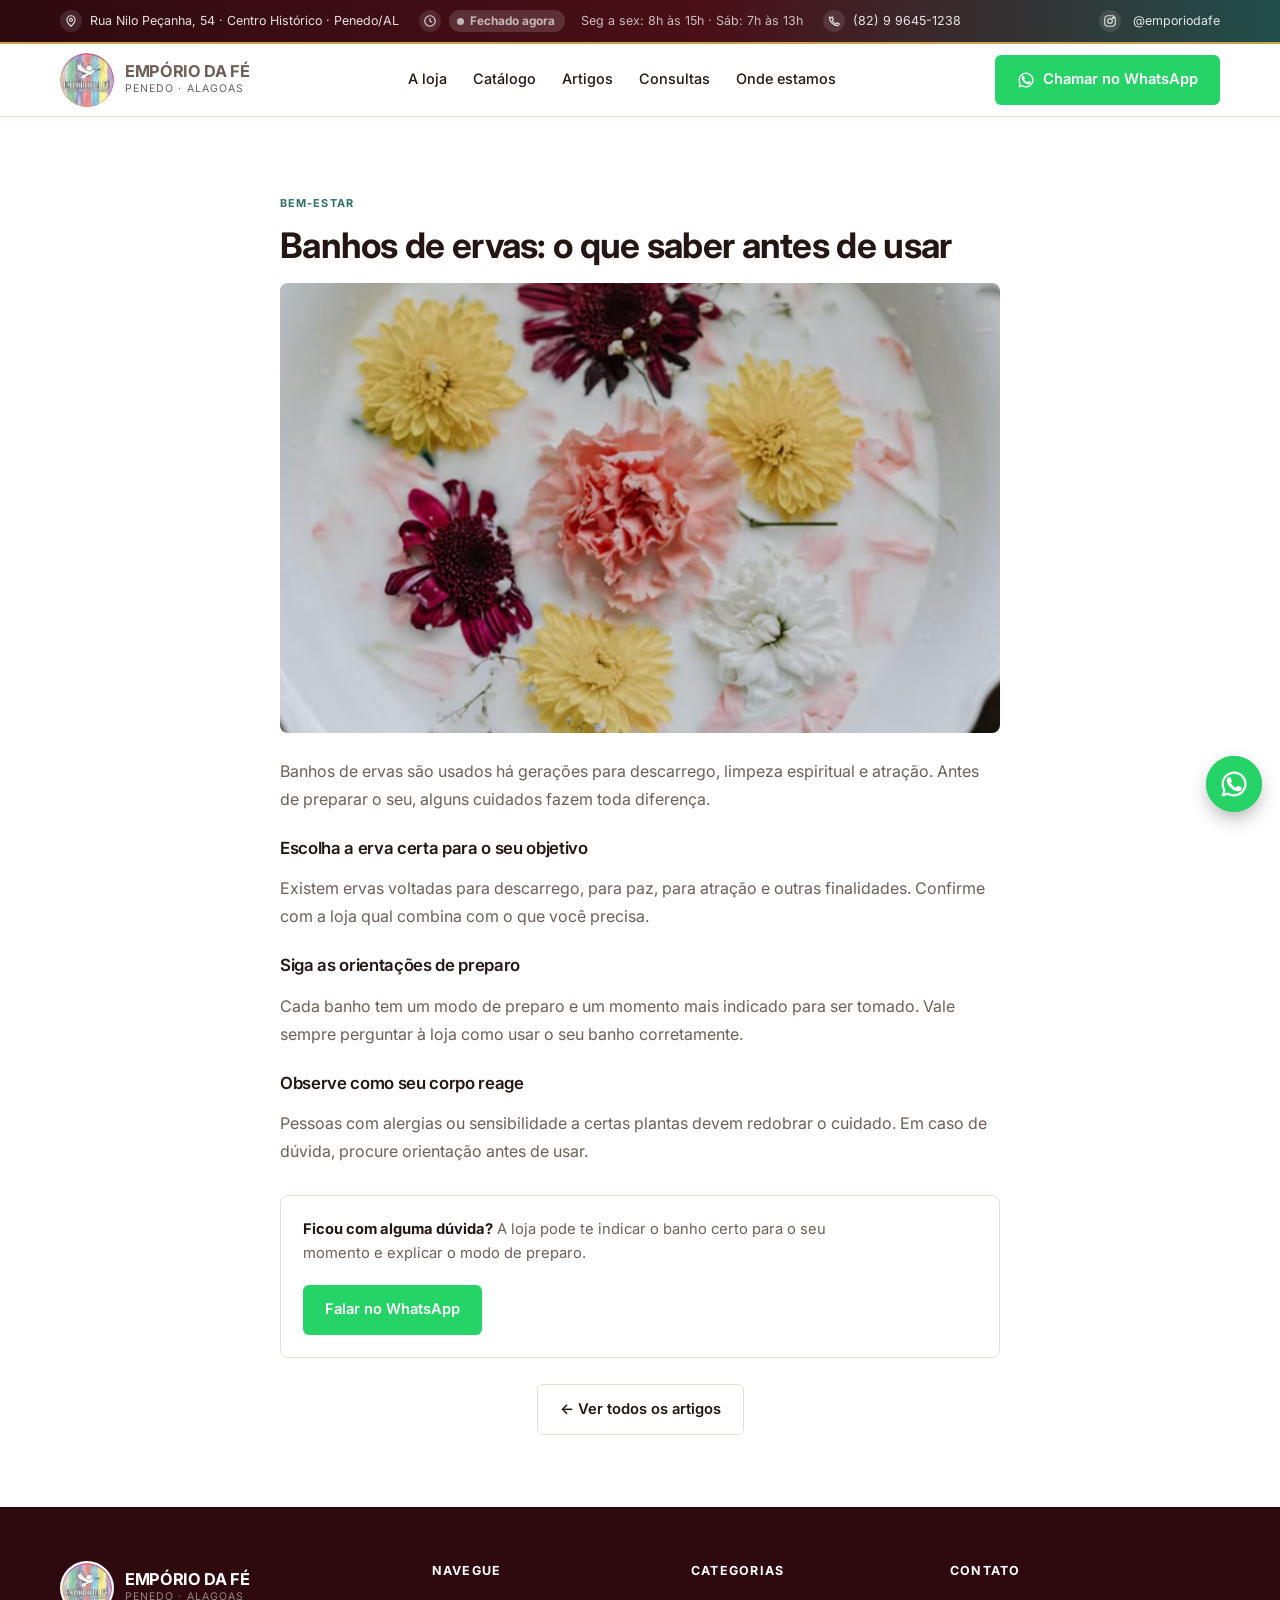
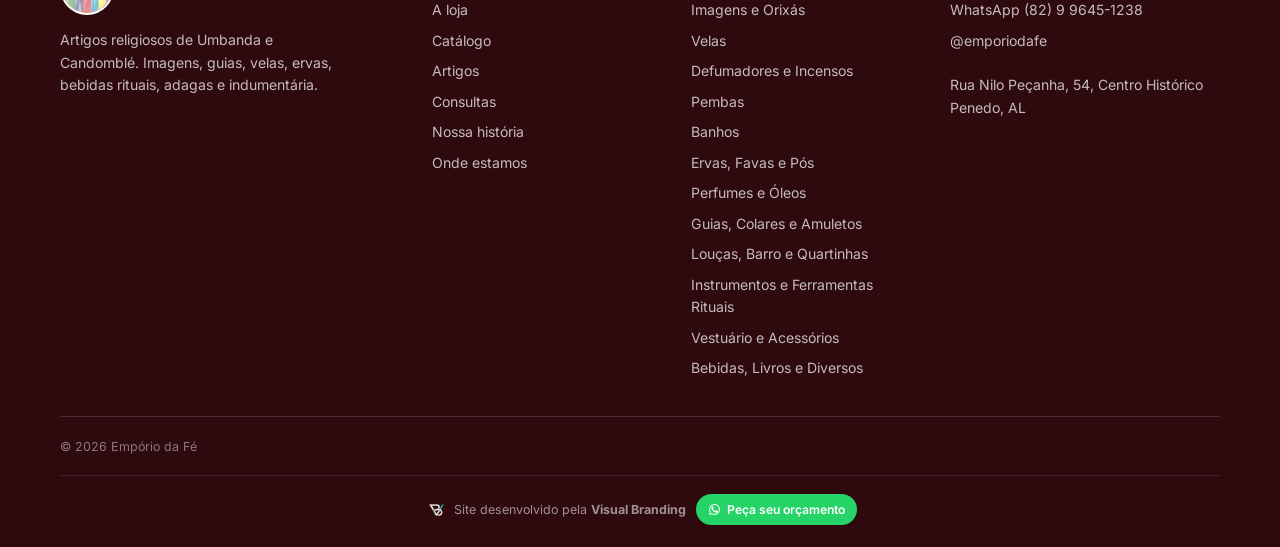
<file: artigo-banhos.html>
<!DOCTYPE html>
<html lang="pt-BR">
<head>
<meta charset="UTF-8">
<meta name="viewport" content="width=device-width, initial-scale=1.0">
<title>Banhos de ervas: o que saber antes de usar | Empório da Fé</title>
<meta name="description" content="Banhos de ervas: o que saber antes de usar. Artigo do Empório da Fé, Penedo, Alagoas.">
<link rel="canonical" href="https://www.emporiodafealagoas.com.br/artigo-banhos.html">
<meta property="og:type" content="website">
<meta property="og:locale" content="pt_BR">
<meta property="og:site_name" content="Empório da Fé">
<meta property="og:url" content="https://www.emporiodafealagoas.com.br/artigo-banhos.html">
<meta property="og:title" content="Banhos de ervas: o que saber antes de usar | Empório da Fé">
<meta property="og:description" content="Banhos de ervas: o que saber antes de usar. Artigo do Empório da Fé, Penedo, Alagoas.">
<meta property="og:image" content="https://www.emporiodafealagoas.com.br/img/banner.jpg">
<meta name="twitter:card" content="summary_large_image">
<meta name="twitter:title" content="Banhos de ervas: o que saber antes de usar | Empório da Fé">
<meta name="twitter:description" content="Banhos de ervas: o que saber antes de usar. Artigo do Empório da Fé, Penedo, Alagoas.">
<meta name="twitter:image" content="https://www.emporiodafealagoas.com.br/img/banner.jpg">
<meta name="robots" content="index, follow">
<link rel="icon" href="favicon.ico" sizes="any">
<link rel="icon" href="img/favicon-48.png" type="image/png" sizes="48x48">
<link rel="icon" href="img/favicon-96.png" type="image/png" sizes="96x96">
<link rel="icon" href="img/favicon-192.png" type="image/png" sizes="192x192">
<link rel="apple-touch-icon" href="img/apple-touch-icon.png" sizes="180x180">
<link rel="preconnect" href="https://fonts.googleapis.com">
<link rel="preconnect" href="https://fonts.gstatic.com" crossorigin>
<link href="https://fonts.googleapis.com/css2?family=Inter:wght@400;500;600;700;800&display=swap" rel="stylesheet">
<link rel="stylesheet" href="css/site.css">

</head>
<body>
<div id="progresso"></div>

<div class="topbar">
  <div class="wrap">
    <ul>
      <li><svg viewBox="0 0 24 24" fill="none" stroke="currentColor" stroke-width="2"><path d="M12 21s7-6.3 7-11a7 7 0 1 0-14 0c0 4.7 7 11 7 11Z"/><circle cx="12" cy="10" r="2.5"/></svg> Rua Nilo Peçanha, 54 · Centro Histórico · Penedo/AL</li>
      <li><svg viewBox="0 0 24 24" fill="none" stroke="currentColor" stroke-width="2"><circle cx="12" cy="12" r="9"/><path d="M12 7v5l3 2"/></svg> <span id="lojaStatus" class="status-pill">Aberto agora</span><span class="status-hrs">Seg a sex: 8h às 15h · Sáb: 7h às 13h</span></li>
      <li><svg viewBox="0 0 24 24" fill="none" stroke="currentColor" stroke-width="2"><path d="M4 5c0 8 7 15 15 15l2-3-4-2-2 2a13 13 0 0 1-6-6l2-2-2-4-3 2Z"/></svg> (82) 9 9645-1238</li>
    </ul>
    <ul>
      <li><a href="https://www.instagram.com/emporiodafe/" target="_blank" rel="noopener"><svg viewBox="0 0 24 24" fill="none" stroke="currentColor" stroke-width="2" style="margin-right:5px"><rect x="3" y="3" width="18" height="18" rx="5"/><circle cx="12" cy="12" r="4"/><circle cx="17.5" cy="6.5" r="1" fill="currentColor"/></svg>@emporiodafe</a></li>
    </ul>
  </div>
</div>

<header id="top">
  <div class="wrap bar">
    <a href="index.html" class="logo">
      <img src="img/logo.png" alt="Empório da Fé">
      <span><b>Empório da Fé</b><span>Penedo · Alagoas</span></span>
    </a>
    <nav class="desk">
      <a href="index.html#sobre">A loja</a>
      <a href="index.html#catalogo">Catálogo</a>
      <a href="index.html#artigos">Artigos</a>
      <a href="consultas.html">Consultas</a>
      <a href="index.html#local">Onde estamos</a>
    </nav>
    <div style="display:flex;align-items:center;gap:12px">
      <a href="https://wa.me/558296451238" data-msg="Olá! Vim pelo site do Empório da Fé e gostaria de falar com vocês." target="_blank" rel="noopener" class="btn btn-wa">
        <svg viewBox="0 0 24 24" fill="currentColor"><path d="M17.5 14.4c-.3-.2-1.8-.9-2-1-.3-.1-.5-.2-.7.1-.2.3-.7 1-.9 1.2-.2.2-.3.2-.6.1-1.6-.8-2.7-1.5-3.8-3.4-.3-.5.3-.5.8-1.5.1-.2 0-.4 0-.5l-1-2.3c-.2-.6-.5-.5-.7-.5h-.6c-.2 0-.5.1-.8.4-.3.3-1 1-1 2.5s1.1 2.9 1.2 3.1c.1.2 2.1 3.2 5.1 4.5 1.9.8 2.6.9 3.5.7.6-.1 1.8-.7 2-1.4.3-.7.3-1.3.2-1.4-.1-.1-.3-.2-.6-.3Z"/><path d="M12 2a10 10 0 0 0-8.6 15L2 22l5.1-1.3A10 10 0 1 0 12 2Zm0 18.2c-1.5 0-3-.4-4.3-1.2l-.3-.2-3 .8.8-3-.2-.3A8.2 8.2 0 1 1 12 20.2Z"/></svg>
        Chamar no WhatsApp
      </a>
      <button class="burger" id="burger" aria-label="Menu"><span></span></button>
    </div>
  </div>
</header>

<div class="mobnav" id="mobnav">
  <a href="index.html#sobre">A loja</a>
  <a href="index.html#catalogo">Catálogo</a>
  <a href="index.html#artigos">Artigos</a>
  <a href="consultas.html">Consultas</a>
  <a href="index.html#local">Onde estamos</a>
  <a href="https://wa.me/558296451238" data-msg="Olá! Vim pelo site do Empório da Fé e gostaria de falar com vocês." target="_blank" rel="noopener" class="btn btn-wa">Chamar no WhatsApp</a>
</div>

<section class="sec">
  <div class="wrap" style="max-width:760px">
    <div class="rv">
      <span class="art-cat">Bem-estar</span>
      <h1 style="margin:10px 0 18px;font-size:clamp(1.6rem,3.4vw,2.2rem)">Banhos de ervas: o que saber antes de usar</h1>
    </div>
    <div class="art-img rv" style="border-radius:8px;margin-bottom:24px">
      <img src="img/raw-banhos.jpg" alt="Banhos de ervas: o que saber antes de usar" loading="lazy" decoding="async" onload="this.classList.add('ok')">
    </div>
    <div class="rv" style="display:grid;gap:16px;font-size:1rem;color:var(--gray);line-height:1.75">
      <p>Banhos de ervas são usados há gerações para descarrego, limpeza espiritual e atração. Antes de preparar o seu, alguns cuidados fazem toda diferença.</p>
      <h3 style='color:var(--ink);margin-top:10px'>Escolha a erva certa para o seu objetivo</h3><p>Existem ervas voltadas para descarrego, para paz, para atração e outras finalidades. Confirme com a loja qual combina com o que você precisa.</p><h3 style='color:var(--ink);margin-top:10px'>Siga as orientações de preparo</h3><p>Cada banho tem um modo de preparo e um momento mais indicado para ser tomado. Vale sempre perguntar à loja como usar o seu banho corretamente.</p><h3 style='color:var(--ink);margin-top:10px'>Observe como seu corpo reage</h3><p>Pessoas com alergias ou sensibilidade a certas plantas devem redobrar o cuidado. Em caso de dúvida, procure orientação antes de usar.</p>
    </div>
    <div class="cat-foot rv" style="margin-top:30px">
      <p><b>Ficou com alguma dúvida?</b> A loja pode te indicar o banho certo para o seu momento e explicar o modo de preparo.</p>
      <a href="https://wa.me/558296451238" data-msg="Olá! Vim pelo site do Empório da Fé, li um artigo e fiquei com uma dúvida." target="_blank" rel="noopener" class="btn btn-wa">Falar no WhatsApp</a>
    </div>
    <div class="como-cta rv" style="margin-top:26px">
      <a href="artigos.html" class="btn btn-out">← Ver todos os artigos</a>
    </div>
  </div>
</section>
<footer>
  <div class="wrap">
    <div class="f-grid">
      <div>
        <a href="index.html" class="logo">
          <img src="img/logo.png" alt="Empório da Fé">
          <span><b>Empório da Fé</b><span>Penedo · Alagoas</span></span>
        </a>
        <p>Artigos religiosos de Umbanda e Candomblé. Imagens, guias, velas, ervas, bebidas rituais, adagas e indumentária.</p>
      </div>
      <div class="f-col">
        <b class="t">Navegue</b>
        <a href="index.html#sobre">A loja</a>
        <a href="index.html#catalogo">Catálogo</a>
        <a href="index.html#artigos">Artigos</a>
        <a href="consultas.html">Consultas</a>
        <a href="nossa-historia.html">Nossa história</a>
        <a href="index.html#local">Onde estamos</a>
      </div>
      <div class="f-col">
        <b class="t">Categorias</b>
        <a href="index.html#c=Imagens%20e%20Orix%C3%A1s">Imagens e Orixás</a>
        <a href="index.html#c=Velas">Velas</a>
        <a href="index.html#c=Defumadores%20e%20Incensos">Defumadores e Incensos</a>
        <a href="index.html#c=Pembas">Pembas</a>
        <a href="index.html#c=Banhos">Banhos</a>
        <a href="index.html#c=Ervas%2C%20Favas%20e%20P%C3%B3s">Ervas, Favas e Pós</a>
        <a href="index.html#c=Perfumes%20e%20%C3%93leos">Perfumes e Óleos</a>
        <a href="index.html#c=Guias%2C%20Colares%20e%20Amuletos">Guias, Colares e Amuletos</a>
        <a href="index.html#c=Lou%C3%A7as%2C%20Barro%20e%20Quartinhas">Louças, Barro e Quartinhas</a>
        <a href="index.html#c=Instrumentos%20e%20Ferramentas%20Rituais">Instrumentos e Ferramentas Rituais</a>
        <a href="index.html#c=Vestu%C3%A1rio%20e%20Acess%C3%B3rios">Vestuário e Acessórios</a>
        <a href="index.html#c=Bebidas%2C%20Livros%20e%20Diversos">Bebidas, Livros e Diversos</a>
      </div>
      <div class="f-col">
        <b class="t">Contato</b>
        <a href="https://wa.me/558296451238" data-msg="Olá! Vim pelo site do Empório da Fé e gostaria de falar com vocês." target="_blank" rel="noopener">WhatsApp (82) 9 9645-1238</a>
        <a href="https://www.instagram.com/emporiodafe/" target="_blank" rel="noopener">@emporiodafe</a>
        <p>Rua Nilo Peçanha, 54, Centro Histórico<br>Penedo, AL</p>
      </div>
    </div>
    <div class="f-bot">
      <span>© 2026 Empório da Fé</span>
    </div>
    <div class="f-dev">
      <img src="img/visual-branding-logo.webp" alt="Visual Branding">
      <span>Site desenvolvido pela <b>Visual Branding</b></span>
      <a class="f-dev-wa" href="https://wa.me/5579988654910?text=Ol%C3%A1%21%20Vi%20o%20site%20do%20Emp%C3%B3rio%20da%20F%C3%A9%2C%20feito%20pela%20Visual%20Branding%2C%20e%20gostaria%20de%20um%20or%C3%A7amento%20para%20o%20meu%20site." target="_blank" rel="noopener">
        <svg viewBox="0 0 24 24" fill="currentColor"><path d="M12 2a10 10 0 0 0-8.6 15L2 22l5.1-1.3A10 10 0 1 0 12 2Zm0 18.2c-1.5 0-3-.4-4.3-1.2l-.3-.2-3 .8.8-3-.2-.3A8.2 8.2 0 1 1 12 20.2Z"/><path d="M17.5 14.4c-.3-.2-1.8-.9-2-1-.3-.1-.5-.2-.7.1-.2.3-.7 1-.9 1.2-.2.2-.3.2-.6.1-1.6-.8-2.7-1.5-3.8-3.4-.3-.5.3-.5.8-1.5.1-.2 0-.4 0-.5l-1-2.3c-.2-.6-.5-.5-.7-.5h-.6c-.2 0-.5.1-.8.4-.3.3-1 1-1 2.5s1.1 2.9 1.2 3.1c.1.2 2.1 3.2 5.1 4.5 1.9.8 2.6.9 3.5.7.6-.1 1.8-.7 2-1.4.3-.7.3-1.3.2-1.4-.1-.1-.3-.2-.6-.3Z"/></svg>
        Peça seu orçamento
      </a>
    </div>
  </div>
</footer>

<a class="wa-float" href="https://wa.me/558296451238" data-msg="Olá! Vim pelo site do Empório da Fé e gostaria de falar com vocês." target="_blank" rel="noopener" aria-label="Chamar no WhatsApp">
  <svg viewBox="0 0 24 24" fill="currentColor"><path d="M12 2a10 10 0 0 0-8.6 15L2 22l5.1-1.3A10 10 0 1 0 12 2Zm0 18.2c-1.5 0-3-.4-4.3-1.2l-.3-.2-3 .8.8-3-.2-.3A8.2 8.2 0 1 1 12 20.2Z"/><path d="M17.5 14.4c-.3-.2-1.8-.9-2-1-.3-.1-.5-.2-.7.1-.2.3-.7 1-.9 1.2-.2.2-.3.2-.6.1-1.6-.8-2.7-1.5-3.8-3.4-.3-.5.3-.5.8-1.5.1-.2 0-.4 0-.5l-1-2.3c-.2-.6-.5-.5-.7-.5h-.6c-.2 0-.5.1-.8.4-.3.3-1 1-1 2.5s1.1 2.9 1.2 3.1c.1.2 2.1 3.2 5.1 4.5 1.9.8 2.6.9 3.5.7.6-.1 1.8-.7 2-1.4.3-.7.3-1.3.2-1.4-.1-.1-.3-.2-.6-.3Z"/></svg>
</a>

<button id="topo" aria-label="Voltar ao topo">
  <svg viewBox="0 0 24 24" fill="none" stroke="currentColor" stroke-width="2.2"><path d="M12 19V5M5 12l7-7 7 7"/></svg>
</button>


<div class="popup-ov" id="popupComunidade">
  <div class="popup-card">
    <button class="popup-close" data-popup-fechar="popupComunidade" aria-label="Fechar">×</button>
    <div class="popup-head">
      <svg viewBox="0 0 24 24" fill="currentColor"><path d="M12 2a10 10 0 0 0-8.6 15L2 22l5.1-1.3A10 10 0 1 0 12 2Zm0 18.2c-1.5 0-3-.4-4.3-1.2l-.3-.2-3 .8.8-3-.2-.3A8.2 8.2 0 1 1 12 20.2Z"/><path d="M17.5 14.4c-.3-.2-1.8-.9-2-1-.3-.1-.5-.2-.7.1-.2.3-.7 1-.9 1.2-.2.2-.3.2-.6.1-1.6-.8-2.7-1.5-3.8-3.4-.3-.5.3-.5.8-1.5.1-.2 0-.4 0-.5l-1-2.3c-.2-.6-.5-.5-.7-.5h-.6c-.2 0-.5.1-.8.4-.3.3-1 1-1 2.5s1.1 2.9 1.2 3.1c.1.2 2.1 3.2 5.1 4.5 1.9.8 2.6.9 3.5.7.6-.1 1.8-.7 2-1.4.3-.7.3-1.3.2-1.4-.1-.1-.3-.2-.6-.3Z"/></svg>
      <h3>Entre na nossa comunidade</h3>
      <p>Receba novidades e promoções direto no WhatsApp</p>
    </div>
    <div class="popup-body">
      <p>Participe do grupo da comunidade do Empório da Fé e fique por dentro das chegadas de peças novas e promoções.</p>
      <a href="https://chat.whatsapp.com/IuZo4cNGX0RIQbO5N7nPrb?s=sw&p=i&iam=2" target="_blank" rel="noopener" class="btn btn-wa">Entrar na comunidade</a>
    </div>
  </div>
</div>

<div class="popup-ov" id="popupSaida">
  <div class="popup-card">
    <button class="popup-close" data-popup-fechar="popupSaida" aria-label="Fechar">×</button>
    <div class="popup-head saida">
      <svg viewBox="0 0 24 24" fill="none" stroke="currentColor" stroke-width="2"><circle cx="12" cy="12" r="10"/><path d="M12 8v5M12 16h.01"/></svg>
      <h3>Não encontrou o que procurava?</h3>
      <p>A gente te ajuda pelo WhatsApp</p>
    </div>
    <div class="popup-body">
      <p>Antes de sair, chame a loja e diga o que você procura. Muitos itens são feitos por encomenda.</p>
      <a href="https://wa.me/558296451238?text=Ol%C3%A1!%20Vim%20pelo%20site%20do%20Emp%C3%B3rio%20da%20F%C3%A9%20e%20n%C3%A3o%20encontrei%20o%20que%20procurava.%20Podem%20me%20ajudar%3F" target="_blank" rel="noopener" class="btn btn-wa">Falar no WhatsApp</a>
    </div>
  </div>
</div>
<script>
const WA = 'https://wa.me/558296451238';
const waLink = msg => WA + '?text=' + encodeURIComponent(msg);
document.querySelectorAll('[data-msg]').forEach(a => { a.href = waLink(a.dataset.msg); });

function atualizaStatusLoja(){
  const el = document.getElementById('lojaStatus');
  if(!el) return;
  const agora = new Date();
  const dia = agora.getDay();
  const min = agora.getHours()*60 + agora.getMinutes();
  let aberto = false;
  if(dia>=1 && dia<=5){ aberto = min>=8*60 && min<15*60; }
  else if(dia===6){ aberto = min>=7*60 && min<13*60; }
  el.textContent = aberto ? 'Aberto agora' : 'Fechado agora';
  el.classList.toggle('status-open', aberto);
  el.classList.toggle('status-closed', !aberto);
}
atualizaStatusLoja();
setInterval(atualizaStatusLoja, 60000);

const mobnav = document.getElementById('mobnav');
const burgerBtn = document.getElementById('burger');
if(burgerBtn) burgerBtn.onclick = () => mobnav.classList.toggle('open');
if(mobnav) mobnav.querySelectorAll('a').forEach(a => a.onclick = () => mobnav.classList.remove('open'));

const btTopo = document.getElementById('topo');
if(btTopo){
  btTopo.onclick = () => scrollTo({top: 0, behavior: 'smooth'});
  addEventListener('scroll', () => btTopo.classList.toggle('on', scrollY > 900));
}

const progresso = document.getElementById('progresso');
const cabecalho = document.querySelector('header');
function atualizarScroll(){
  if(progresso){
    const max = document.documentElement.scrollHeight - innerHeight;
    progresso.style.width = (max > 0 ? Math.min(100, scrollY / max * 100) : 0) + '%';
  }
  if(cabecalho) cabecalho.classList.toggle('scrolled', scrollY > 30);
}
let ticScroll = false;
addEventListener('scroll', () => {
  if(ticScroll) return;
  ticScroll = true;
  requestAnimationFrame(() => { atualizarScroll(); ticScroll = false; });
}, {passive: true});
atualizarScroll();

const olho = new IntersectionObserver(es => {
  es.forEach(e => { if(e.isIntersecting){ e.target.classList.add('in'); olho.unobserve(e.target); } });
}, {threshold: .12, rootMargin: '0px 0px -40px'});
document.querySelectorAll('.rv, .sec-head').forEach(el => olho.observe(el));

function abrirPopup(id){ const el = document.getElementById(id); if(el) el.classList.add('open'); }
function fecharPopup(id){ const el = document.getElementById(id); if(el) el.classList.remove('open'); }
document.querySelectorAll('[data-popup-fechar]').forEach(b => b.addEventListener('click', () => fecharPopup(b.dataset.popupFechar)));
document.querySelectorAll('.popup-ov').forEach(ov => ov.addEventListener('click', e => { if(e.target === ov) ov.classList.remove('open'); }));

if(!sessionStorage.getItem('emporiodafe:popupComunidade')){
  setTimeout(() => {
    if(!document.querySelector('.popup-ov.open')) abrirPopup('popupComunidade');
    sessionStorage.setItem('emporiodafe:popupComunidade', '1');
  }, 3500);
}
if(!sessionStorage.getItem('emporiodafe:popupSaida')){
  document.addEventListener('mouseout', e => {
    if(e.clientY > 0) return;
    if(document.querySelector('.popup-ov.open')) return;
    abrirPopup('popupSaida');
    sessionStorage.setItem('emporiodafe:popupSaida', '1');
  });
}

function marcarImgs(){
  document.querySelectorAll('img').forEach(i => {
    if(i.classList.contains('ok')) return;
    if(i.complete && i.naturalWidth) i.classList.add('ok');
    else i.addEventListener('load', () => i.classList.add('ok'), {once: true});
  });
}
marcarImgs();
addEventListener('load', marcarImgs);
</script>
</body>
</html>
</file>
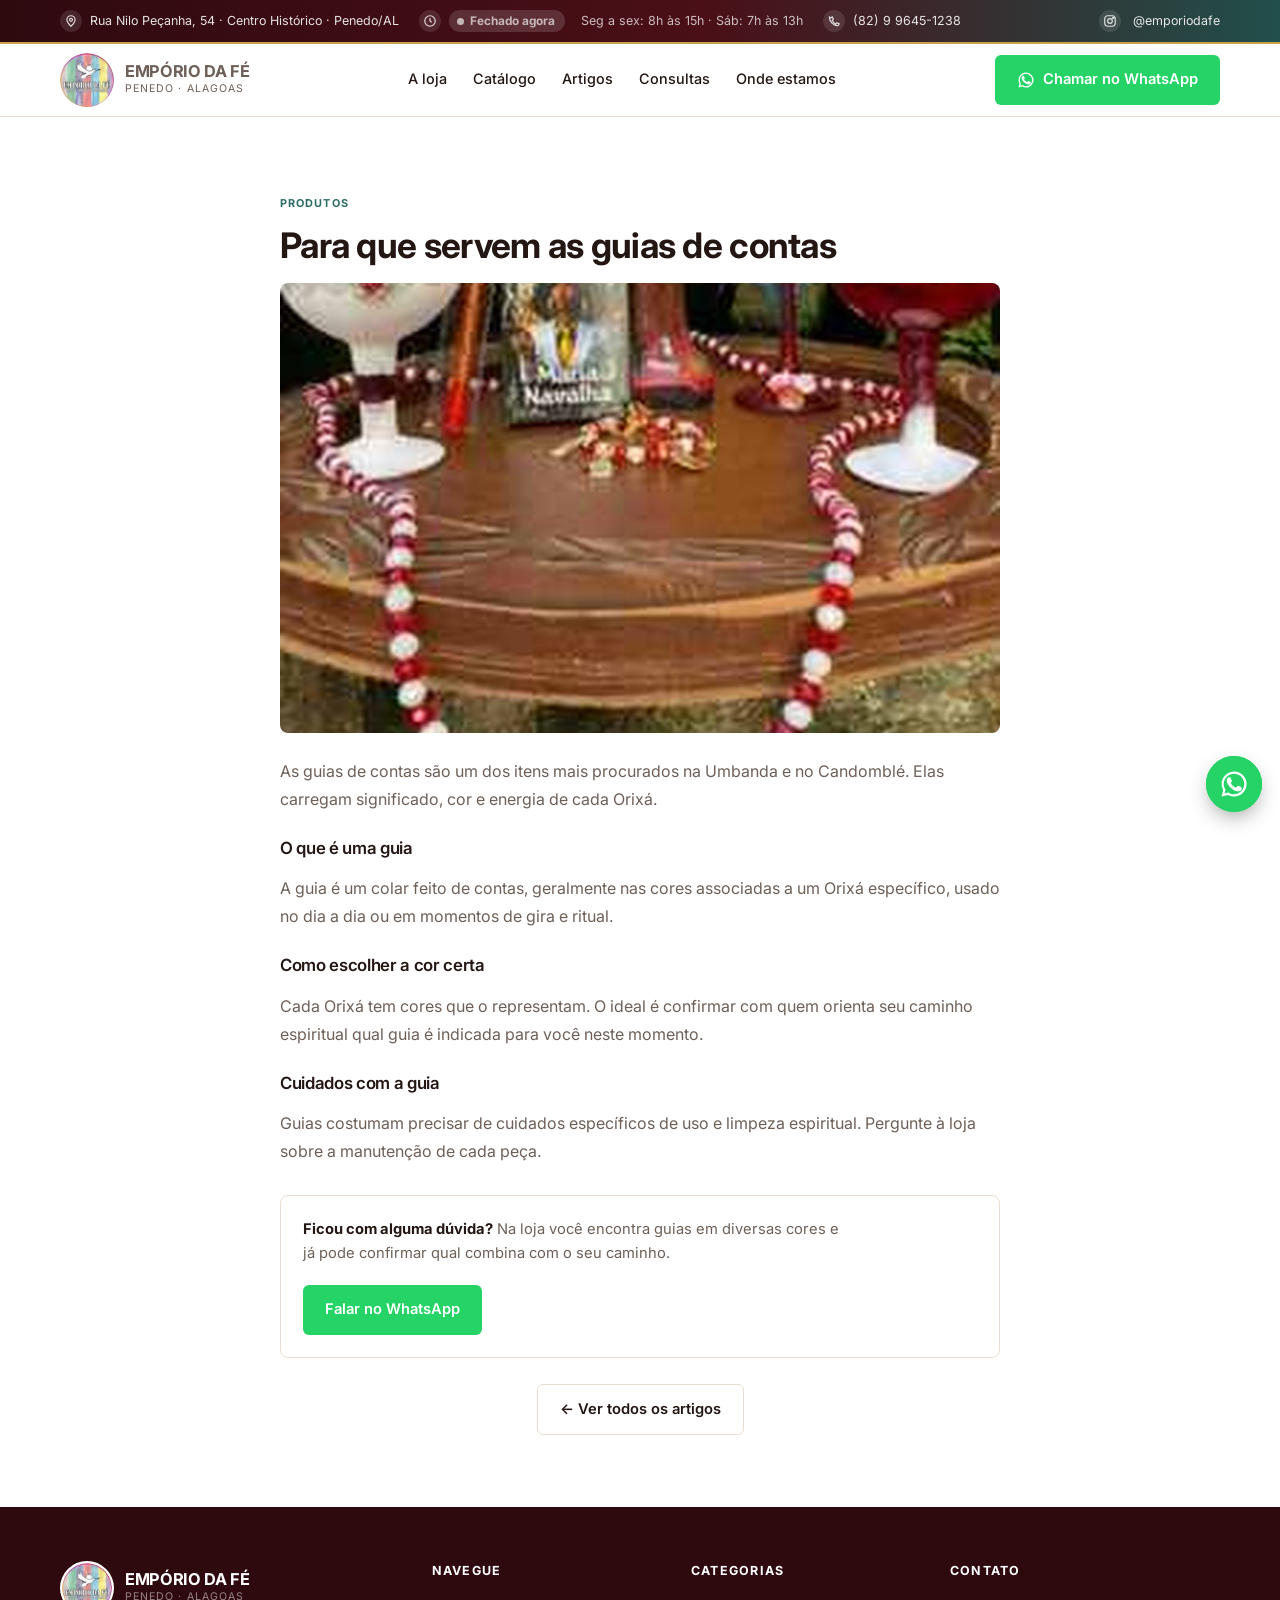
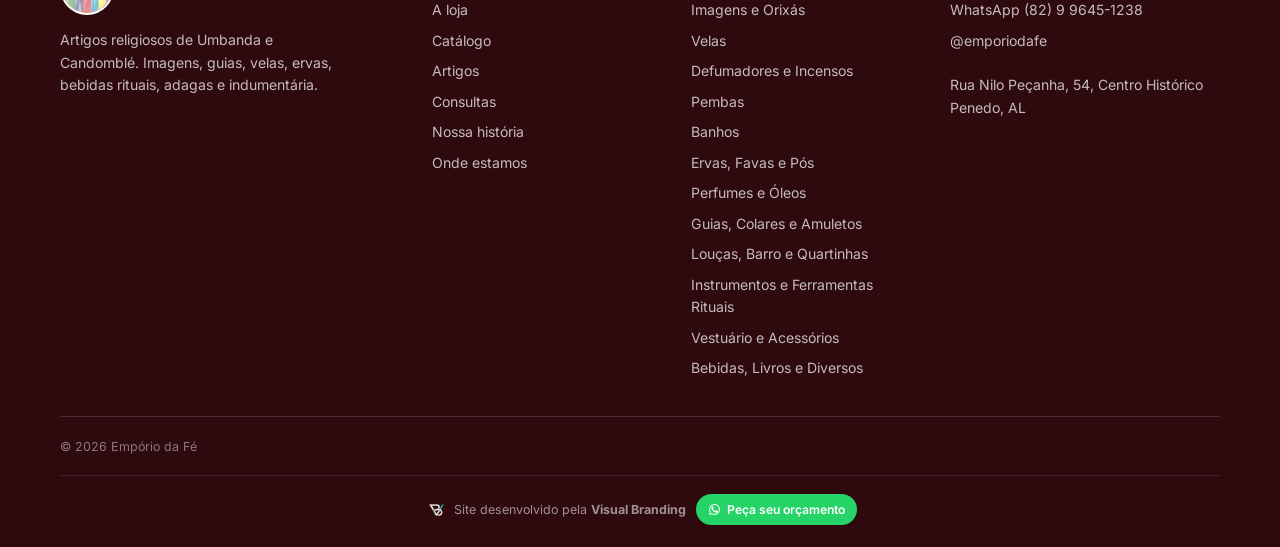
<file: artigo-guias.html>
<!DOCTYPE html>
<html lang="pt-BR">
<head>
<meta charset="UTF-8">
<meta name="viewport" content="width=device-width, initial-scale=1.0">
<title>Para que servem as guias de contas | Empório da Fé</title>
<meta name="description" content="Para que servem as guias de contas. Artigo do Empório da Fé, Penedo, Alagoas.">
<link rel="canonical" href="https://www.emporiodafealagoas.com.br/artigo-guias.html">
<meta property="og:type" content="website">
<meta property="og:locale" content="pt_BR">
<meta property="og:site_name" content="Empório da Fé">
<meta property="og:url" content="https://www.emporiodafealagoas.com.br/artigo-guias.html">
<meta property="og:title" content="Para que servem as guias de contas | Empório da Fé">
<meta property="og:description" content="Para que servem as guias de contas. Artigo do Empório da Fé, Penedo, Alagoas.">
<meta property="og:image" content="https://www.emporiodafealagoas.com.br/img/banner.jpg">
<meta name="twitter:card" content="summary_large_image">
<meta name="twitter:title" content="Para que servem as guias de contas | Empório da Fé">
<meta name="twitter:description" content="Para que servem as guias de contas. Artigo do Empório da Fé, Penedo, Alagoas.">
<meta name="twitter:image" content="https://www.emporiodafealagoas.com.br/img/banner.jpg">
<meta name="robots" content="index, follow">
<link rel="icon" href="favicon.ico" sizes="any">
<link rel="icon" href="img/favicon-48.png" type="image/png" sizes="48x48">
<link rel="icon" href="img/favicon-96.png" type="image/png" sizes="96x96">
<link rel="icon" href="img/favicon-192.png" type="image/png" sizes="192x192">
<link rel="apple-touch-icon" href="img/apple-touch-icon.png" sizes="180x180">
<link rel="preconnect" href="https://fonts.googleapis.com">
<link rel="preconnect" href="https://fonts.gstatic.com" crossorigin>
<link href="https://fonts.googleapis.com/css2?family=Inter:wght@400;500;600;700;800&display=swap" rel="stylesheet">
<link rel="stylesheet" href="css/site.css">

</head>
<body>
<div id="progresso"></div>

<div class="topbar">
  <div class="wrap">
    <ul>
      <li><svg viewBox="0 0 24 24" fill="none" stroke="currentColor" stroke-width="2"><path d="M12 21s7-6.3 7-11a7 7 0 1 0-14 0c0 4.7 7 11 7 11Z"/><circle cx="12" cy="10" r="2.5"/></svg> Rua Nilo Peçanha, 54 · Centro Histórico · Penedo/AL</li>
      <li><svg viewBox="0 0 24 24" fill="none" stroke="currentColor" stroke-width="2"><circle cx="12" cy="12" r="9"/><path d="M12 7v5l3 2"/></svg> <span id="lojaStatus" class="status-pill">Aberto agora</span><span class="status-hrs">Seg a sex: 8h às 15h · Sáb: 7h às 13h</span></li>
      <li><svg viewBox="0 0 24 24" fill="none" stroke="currentColor" stroke-width="2"><path d="M4 5c0 8 7 15 15 15l2-3-4-2-2 2a13 13 0 0 1-6-6l2-2-2-4-3 2Z"/></svg> (82) 9 9645-1238</li>
    </ul>
    <ul>
      <li><a href="https://www.instagram.com/emporiodafe/" target="_blank" rel="noopener"><svg viewBox="0 0 24 24" fill="none" stroke="currentColor" stroke-width="2" style="margin-right:5px"><rect x="3" y="3" width="18" height="18" rx="5"/><circle cx="12" cy="12" r="4"/><circle cx="17.5" cy="6.5" r="1" fill="currentColor"/></svg>@emporiodafe</a></li>
    </ul>
  </div>
</div>

<header id="top">
  <div class="wrap bar">
    <a href="index.html" class="logo">
      <img src="img/logo.png" alt="Empório da Fé">
      <span><b>Empório da Fé</b><span>Penedo · Alagoas</span></span>
    </a>
    <nav class="desk">
      <a href="index.html#sobre">A loja</a>
      <a href="index.html#catalogo">Catálogo</a>
      <a href="index.html#artigos">Artigos</a>
      <a href="consultas.html">Consultas</a>
      <a href="index.html#local">Onde estamos</a>
    </nav>
    <div style="display:flex;align-items:center;gap:12px">
      <a href="https://wa.me/558296451238" data-msg="Olá! Vim pelo site do Empório da Fé e gostaria de falar com vocês." target="_blank" rel="noopener" class="btn btn-wa">
        <svg viewBox="0 0 24 24" fill="currentColor"><path d="M17.5 14.4c-.3-.2-1.8-.9-2-1-.3-.1-.5-.2-.7.1-.2.3-.7 1-.9 1.2-.2.2-.3.2-.6.1-1.6-.8-2.7-1.5-3.8-3.4-.3-.5.3-.5.8-1.5.1-.2 0-.4 0-.5l-1-2.3c-.2-.6-.5-.5-.7-.5h-.6c-.2 0-.5.1-.8.4-.3.3-1 1-1 2.5s1.1 2.9 1.2 3.1c.1.2 2.1 3.2 5.1 4.5 1.9.8 2.6.9 3.5.7.6-.1 1.8-.7 2-1.4.3-.7.3-1.3.2-1.4-.1-.1-.3-.2-.6-.3Z"/><path d="M12 2a10 10 0 0 0-8.6 15L2 22l5.1-1.3A10 10 0 1 0 12 2Zm0 18.2c-1.5 0-3-.4-4.3-1.2l-.3-.2-3 .8.8-3-.2-.3A8.2 8.2 0 1 1 12 20.2Z"/></svg>
        Chamar no WhatsApp
      </a>
      <button class="burger" id="burger" aria-label="Menu"><span></span></button>
    </div>
  </div>
</header>

<div class="mobnav" id="mobnav">
  <a href="index.html#sobre">A loja</a>
  <a href="index.html#catalogo">Catálogo</a>
  <a href="index.html#artigos">Artigos</a>
  <a href="consultas.html">Consultas</a>
  <a href="index.html#local">Onde estamos</a>
  <a href="https://wa.me/558296451238" data-msg="Olá! Vim pelo site do Empório da Fé e gostaria de falar com vocês." target="_blank" rel="noopener" class="btn btn-wa">Chamar no WhatsApp</a>
</div>

<section class="sec">
  <div class="wrap" style="max-width:760px">
    <div class="rv">
      <span class="art-cat">Produtos</span>
      <h1 style="margin:10px 0 18px;font-size:clamp(1.6rem,3.4vw,2.2rem)">Para que servem as guias de contas</h1>
    </div>
    <div class="art-img rv" style="border-radius:8px;margin-bottom:24px">
      <img src="img/raw-guias.jpg" alt="Para que servem as guias de contas" loading="lazy" decoding="async" onload="this.classList.add('ok')">
    </div>
    <div class="rv" style="display:grid;gap:16px;font-size:1rem;color:var(--gray);line-height:1.75">
      <p>As guias de contas são um dos itens mais procurados na Umbanda e no Candomblé. Elas carregam significado, cor e energia de cada Orixá.</p>
      <h3 style='color:var(--ink);margin-top:10px'>O que é uma guia</h3><p>A guia é um colar feito de contas, geralmente nas cores associadas a um Orixá específico, usado no dia a dia ou em momentos de gira e ritual.</p><h3 style='color:var(--ink);margin-top:10px'>Como escolher a cor certa</h3><p>Cada Orixá tem cores que o representam. O ideal é confirmar com quem orienta seu caminho espiritual qual guia é indicada para você neste momento.</p><h3 style='color:var(--ink);margin-top:10px'>Cuidados com a guia</h3><p>Guias costumam precisar de cuidados específicos de uso e limpeza espiritual. Pergunte à loja sobre a manutenção de cada peça.</p>
    </div>
    <div class="cat-foot rv" style="margin-top:30px">
      <p><b>Ficou com alguma dúvida?</b> Na loja você encontra guias em diversas cores e já pode confirmar qual combina com o seu caminho.</p>
      <a href="https://wa.me/558296451238" data-msg="Olá! Vim pelo site do Empório da Fé, li um artigo e fiquei com uma dúvida." target="_blank" rel="noopener" class="btn btn-wa">Falar no WhatsApp</a>
    </div>
    <div class="como-cta rv" style="margin-top:26px">
      <a href="artigos.html" class="btn btn-out">← Ver todos os artigos</a>
    </div>
  </div>
</section>
<footer>
  <div class="wrap">
    <div class="f-grid">
      <div>
        <a href="index.html" class="logo">
          <img src="img/logo.png" alt="Empório da Fé">
          <span><b>Empório da Fé</b><span>Penedo · Alagoas</span></span>
        </a>
        <p>Artigos religiosos de Umbanda e Candomblé. Imagens, guias, velas, ervas, bebidas rituais, adagas e indumentária.</p>
      </div>
      <div class="f-col">
        <b class="t">Navegue</b>
        <a href="index.html#sobre">A loja</a>
        <a href="index.html#catalogo">Catálogo</a>
        <a href="index.html#artigos">Artigos</a>
        <a href="consultas.html">Consultas</a>
        <a href="nossa-historia.html">Nossa história</a>
        <a href="index.html#local">Onde estamos</a>
      </div>
      <div class="f-col">
        <b class="t">Categorias</b>
        <a href="index.html#c=Imagens%20e%20Orix%C3%A1s">Imagens e Orixás</a>
        <a href="index.html#c=Velas">Velas</a>
        <a href="index.html#c=Defumadores%20e%20Incensos">Defumadores e Incensos</a>
        <a href="index.html#c=Pembas">Pembas</a>
        <a href="index.html#c=Banhos">Banhos</a>
        <a href="index.html#c=Ervas%2C%20Favas%20e%20P%C3%B3s">Ervas, Favas e Pós</a>
        <a href="index.html#c=Perfumes%20e%20%C3%93leos">Perfumes e Óleos</a>
        <a href="index.html#c=Guias%2C%20Colares%20e%20Amuletos">Guias, Colares e Amuletos</a>
        <a href="index.html#c=Lou%C3%A7as%2C%20Barro%20e%20Quartinhas">Louças, Barro e Quartinhas</a>
        <a href="index.html#c=Instrumentos%20e%20Ferramentas%20Rituais">Instrumentos e Ferramentas Rituais</a>
        <a href="index.html#c=Vestu%C3%A1rio%20e%20Acess%C3%B3rios">Vestuário e Acessórios</a>
        <a href="index.html#c=Bebidas%2C%20Livros%20e%20Diversos">Bebidas, Livros e Diversos</a>
      </div>
      <div class="f-col">
        <b class="t">Contato</b>
        <a href="https://wa.me/558296451238" data-msg="Olá! Vim pelo site do Empório da Fé e gostaria de falar com vocês." target="_blank" rel="noopener">WhatsApp (82) 9 9645-1238</a>
        <a href="https://www.instagram.com/emporiodafe/" target="_blank" rel="noopener">@emporiodafe</a>
        <p>Rua Nilo Peçanha, 54, Centro Histórico<br>Penedo, AL</p>
      </div>
    </div>
    <div class="f-bot">
      <span>© 2026 Empório da Fé</span>
    </div>
    <div class="f-dev">
      <img src="img/visual-branding-logo.webp" alt="Visual Branding">
      <span>Site desenvolvido pela <b>Visual Branding</b></span>
      <a class="f-dev-wa" href="https://wa.me/5579988654910?text=Ol%C3%A1%21%20Vi%20o%20site%20do%20Emp%C3%B3rio%20da%20F%C3%A9%2C%20feito%20pela%20Visual%20Branding%2C%20e%20gostaria%20de%20um%20or%C3%A7amento%20para%20o%20meu%20site." target="_blank" rel="noopener">
        <svg viewBox="0 0 24 24" fill="currentColor"><path d="M12 2a10 10 0 0 0-8.6 15L2 22l5.1-1.3A10 10 0 1 0 12 2Zm0 18.2c-1.5 0-3-.4-4.3-1.2l-.3-.2-3 .8.8-3-.2-.3A8.2 8.2 0 1 1 12 20.2Z"/><path d="M17.5 14.4c-.3-.2-1.8-.9-2-1-.3-.1-.5-.2-.7.1-.2.3-.7 1-.9 1.2-.2.2-.3.2-.6.1-1.6-.8-2.7-1.5-3.8-3.4-.3-.5.3-.5.8-1.5.1-.2 0-.4 0-.5l-1-2.3c-.2-.6-.5-.5-.7-.5h-.6c-.2 0-.5.1-.8.4-.3.3-1 1-1 2.5s1.1 2.9 1.2 3.1c.1.2 2.1 3.2 5.1 4.5 1.9.8 2.6.9 3.5.7.6-.1 1.8-.7 2-1.4.3-.7.3-1.3.2-1.4-.1-.1-.3-.2-.6-.3Z"/></svg>
        Peça seu orçamento
      </a>
    </div>
  </div>
</footer>

<a class="wa-float" href="https://wa.me/558296451238" data-msg="Olá! Vim pelo site do Empório da Fé e gostaria de falar com vocês." target="_blank" rel="noopener" aria-label="Chamar no WhatsApp">
  <svg viewBox="0 0 24 24" fill="currentColor"><path d="M12 2a10 10 0 0 0-8.6 15L2 22l5.1-1.3A10 10 0 1 0 12 2Zm0 18.2c-1.5 0-3-.4-4.3-1.2l-.3-.2-3 .8.8-3-.2-.3A8.2 8.2 0 1 1 12 20.2Z"/><path d="M17.5 14.4c-.3-.2-1.8-.9-2-1-.3-.1-.5-.2-.7.1-.2.3-.7 1-.9 1.2-.2.2-.3.2-.6.1-1.6-.8-2.7-1.5-3.8-3.4-.3-.5.3-.5.8-1.5.1-.2 0-.4 0-.5l-1-2.3c-.2-.6-.5-.5-.7-.5h-.6c-.2 0-.5.1-.8.4-.3.3-1 1-1 2.5s1.1 2.9 1.2 3.1c.1.2 2.1 3.2 5.1 4.5 1.9.8 2.6.9 3.5.7.6-.1 1.8-.7 2-1.4.3-.7.3-1.3.2-1.4-.1-.1-.3-.2-.6-.3Z"/></svg>
</a>

<button id="topo" aria-label="Voltar ao topo">
  <svg viewBox="0 0 24 24" fill="none" stroke="currentColor" stroke-width="2.2"><path d="M12 19V5M5 12l7-7 7 7"/></svg>
</button>


<div class="popup-ov" id="popupComunidade">
  <div class="popup-card">
    <button class="popup-close" data-popup-fechar="popupComunidade" aria-label="Fechar">×</button>
    <div class="popup-head">
      <svg viewBox="0 0 24 24" fill="currentColor"><path d="M12 2a10 10 0 0 0-8.6 15L2 22l5.1-1.3A10 10 0 1 0 12 2Zm0 18.2c-1.5 0-3-.4-4.3-1.2l-.3-.2-3 .8.8-3-.2-.3A8.2 8.2 0 1 1 12 20.2Z"/><path d="M17.5 14.4c-.3-.2-1.8-.9-2-1-.3-.1-.5-.2-.7.1-.2.3-.7 1-.9 1.2-.2.2-.3.2-.6.1-1.6-.8-2.7-1.5-3.8-3.4-.3-.5.3-.5.8-1.5.1-.2 0-.4 0-.5l-1-2.3c-.2-.6-.5-.5-.7-.5h-.6c-.2 0-.5.1-.8.4-.3.3-1 1-1 2.5s1.1 2.9 1.2 3.1c.1.2 2.1 3.2 5.1 4.5 1.9.8 2.6.9 3.5.7.6-.1 1.8-.7 2-1.4.3-.7.3-1.3.2-1.4-.1-.1-.3-.2-.6-.3Z"/></svg>
      <h3>Entre na nossa comunidade</h3>
      <p>Receba novidades e promoções direto no WhatsApp</p>
    </div>
    <div class="popup-body">
      <p>Participe do grupo da comunidade do Empório da Fé e fique por dentro das chegadas de peças novas e promoções.</p>
      <a href="https://chat.whatsapp.com/IuZo4cNGX0RIQbO5N7nPrb?s=sw&p=i&iam=2" target="_blank" rel="noopener" class="btn btn-wa">Entrar na comunidade</a>
    </div>
  </div>
</div>

<div class="popup-ov" id="popupSaida">
  <div class="popup-card">
    <button class="popup-close" data-popup-fechar="popupSaida" aria-label="Fechar">×</button>
    <div class="popup-head saida">
      <svg viewBox="0 0 24 24" fill="none" stroke="currentColor" stroke-width="2"><circle cx="12" cy="12" r="10"/><path d="M12 8v5M12 16h.01"/></svg>
      <h3>Não encontrou o que procurava?</h3>
      <p>A gente te ajuda pelo WhatsApp</p>
    </div>
    <div class="popup-body">
      <p>Antes de sair, chame a loja e diga o que você procura. Muitos itens são feitos por encomenda.</p>
      <a href="https://wa.me/558296451238?text=Ol%C3%A1!%20Vim%20pelo%20site%20do%20Emp%C3%B3rio%20da%20F%C3%A9%20e%20n%C3%A3o%20encontrei%20o%20que%20procurava.%20Podem%20me%20ajudar%3F" target="_blank" rel="noopener" class="btn btn-wa">Falar no WhatsApp</a>
    </div>
  </div>
</div>
<script>
const WA = 'https://wa.me/558296451238';
const waLink = msg => WA + '?text=' + encodeURIComponent(msg);
document.querySelectorAll('[data-msg]').forEach(a => { a.href = waLink(a.dataset.msg); });

function atualizaStatusLoja(){
  const el = document.getElementById('lojaStatus');
  if(!el) return;
  const agora = new Date();
  const dia = agora.getDay();
  const min = agora.getHours()*60 + agora.getMinutes();
  let aberto = false;
  if(dia>=1 && dia<=5){ aberto = min>=8*60 && min<15*60; }
  else if(dia===6){ aberto = min>=7*60 && min<13*60; }
  el.textContent = aberto ? 'Aberto agora' : 'Fechado agora';
  el.classList.toggle('status-open', aberto);
  el.classList.toggle('status-closed', !aberto);
}
atualizaStatusLoja();
setInterval(atualizaStatusLoja, 60000);

const mobnav = document.getElementById('mobnav');
const burgerBtn = document.getElementById('burger');
if(burgerBtn) burgerBtn.onclick = () => mobnav.classList.toggle('open');
if(mobnav) mobnav.querySelectorAll('a').forEach(a => a.onclick = () => mobnav.classList.remove('open'));

const btTopo = document.getElementById('topo');
if(btTopo){
  btTopo.onclick = () => scrollTo({top: 0, behavior: 'smooth'});
  addEventListener('scroll', () => btTopo.classList.toggle('on', scrollY > 900));
}

const progresso = document.getElementById('progresso');
const cabecalho = document.querySelector('header');
function atualizarScroll(){
  if(progresso){
    const max = document.documentElement.scrollHeight - innerHeight;
    progresso.style.width = (max > 0 ? Math.min(100, scrollY / max * 100) : 0) + '%';
  }
  if(cabecalho) cabecalho.classList.toggle('scrolled', scrollY > 30);
}
let ticScroll = false;
addEventListener('scroll', () => {
  if(ticScroll) return;
  ticScroll = true;
  requestAnimationFrame(() => { atualizarScroll(); ticScroll = false; });
}, {passive: true});
atualizarScroll();

const olho = new IntersectionObserver(es => {
  es.forEach(e => { if(e.isIntersecting){ e.target.classList.add('in'); olho.unobserve(e.target); } });
}, {threshold: .12, rootMargin: '0px 0px -40px'});
document.querySelectorAll('.rv, .sec-head').forEach(el => olho.observe(el));

function abrirPopup(id){ const el = document.getElementById(id); if(el) el.classList.add('open'); }
function fecharPopup(id){ const el = document.getElementById(id); if(el) el.classList.remove('open'); }
document.querySelectorAll('[data-popup-fechar]').forEach(b => b.addEventListener('click', () => fecharPopup(b.dataset.popupFechar)));
document.querySelectorAll('.popup-ov').forEach(ov => ov.addEventListener('click', e => { if(e.target === ov) ov.classList.remove('open'); }));

if(!sessionStorage.getItem('emporiodafe:popupComunidade')){
  setTimeout(() => {
    if(!document.querySelector('.popup-ov.open')) abrirPopup('popupComunidade');
    sessionStorage.setItem('emporiodafe:popupComunidade', '1');
  }, 3500);
}
if(!sessionStorage.getItem('emporiodafe:popupSaida')){
  document.addEventListener('mouseout', e => {
    if(e.clientY > 0) return;
    if(document.querySelector('.popup-ov.open')) return;
    abrirPopup('popupSaida');
    sessionStorage.setItem('emporiodafe:popupSaida', '1');
  });
}

function marcarImgs(){
  document.querySelectorAll('img').forEach(i => {
    if(i.classList.contains('ok')) return;
    if(i.complete && i.naturalWidth) i.classList.add('ok');
    else i.addEventListener('load', () => i.classList.add('ok'), {once: true});
  });
}
marcarImgs();
addEventListener('load', marcarImgs);
</script>
</body>
</html>
</file>
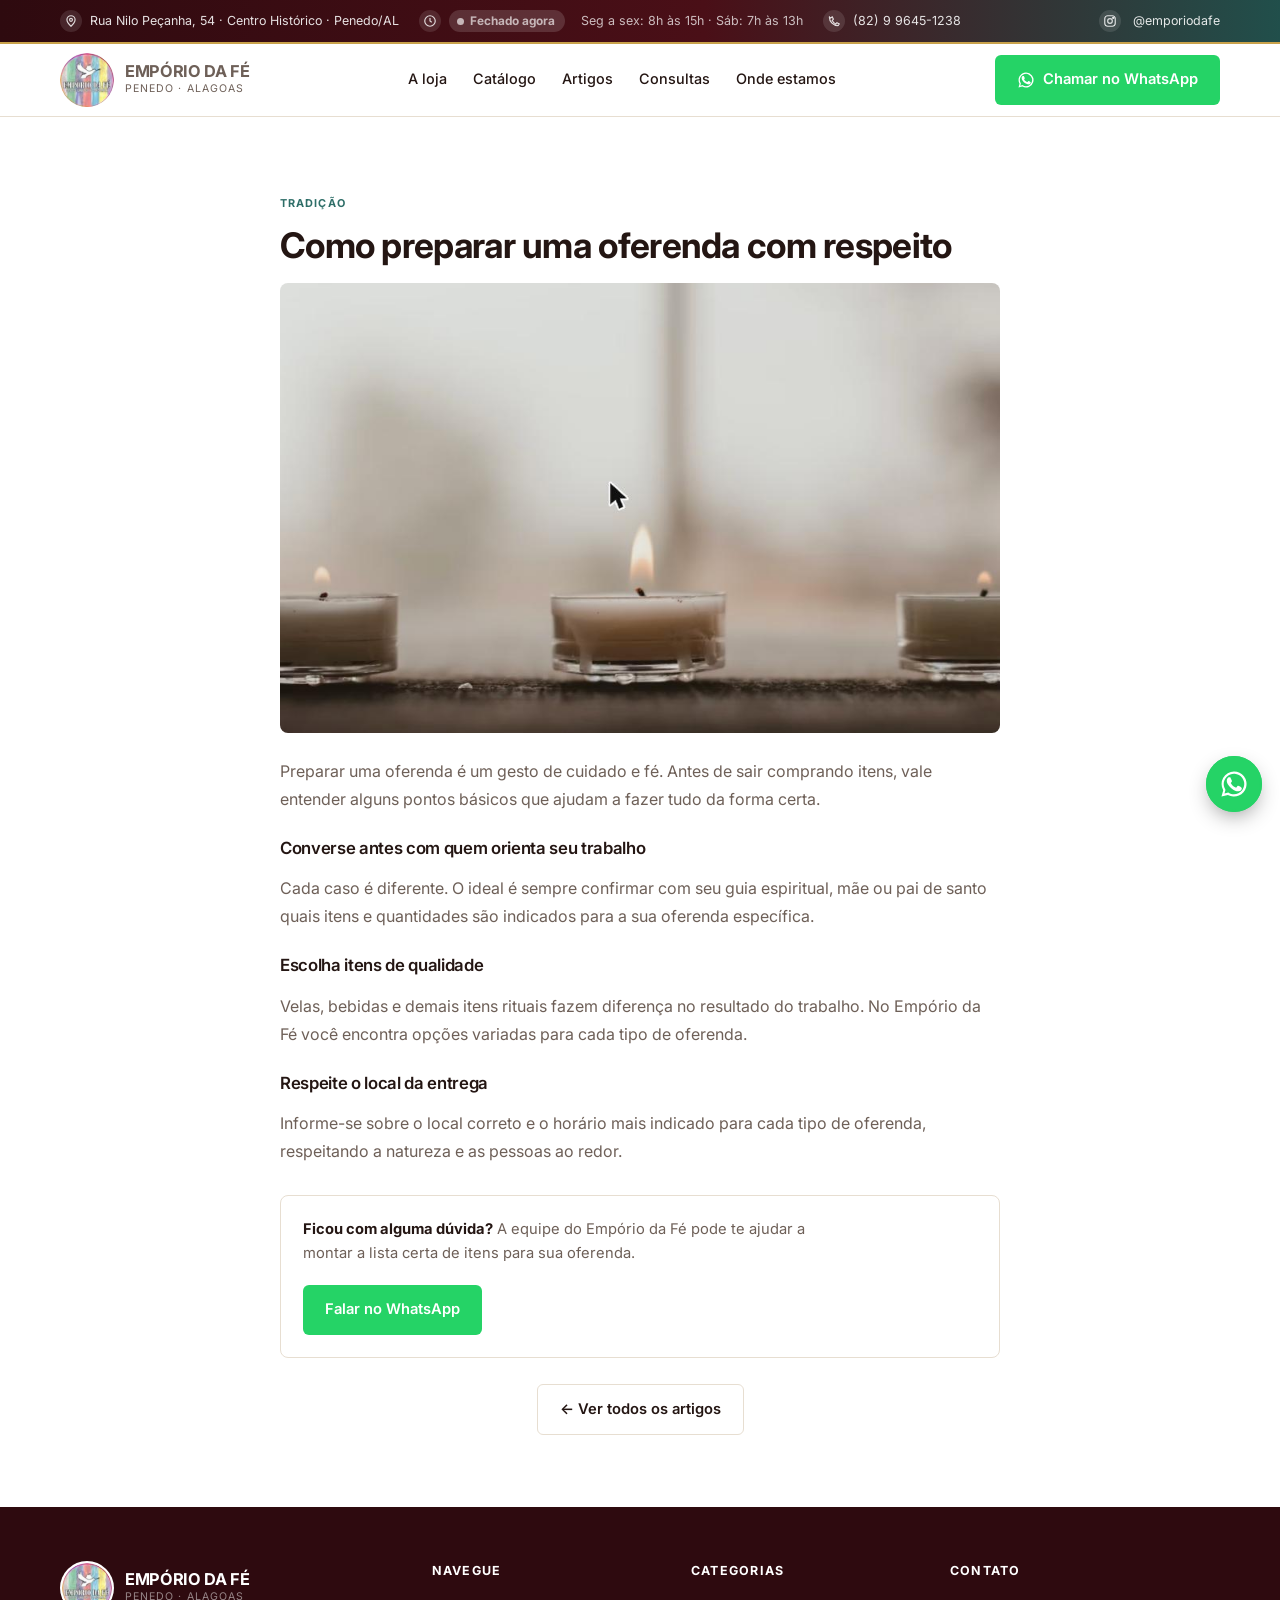
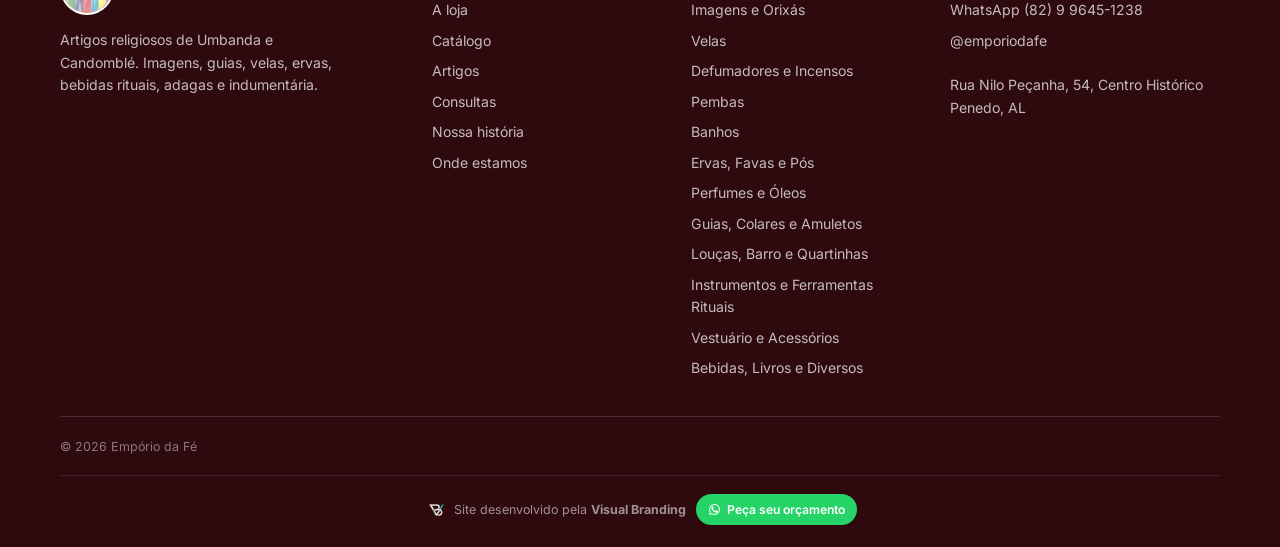
<file: artigo-oferendas.html>
<!DOCTYPE html>
<html lang="pt-BR">
<head>
<meta charset="UTF-8">
<meta name="viewport" content="width=device-width, initial-scale=1.0">
<title>Como preparar uma oferenda com respeito | Empório da Fé</title>
<meta name="description" content="Como preparar uma oferenda com respeito. Artigo do Empório da Fé, Penedo, Alagoas.">
<link rel="canonical" href="https://www.emporiodafealagoas.com.br/artigo-oferendas.html">
<meta property="og:type" content="website">
<meta property="og:locale" content="pt_BR">
<meta property="og:site_name" content="Empório da Fé">
<meta property="og:url" content="https://www.emporiodafealagoas.com.br/artigo-oferendas.html">
<meta property="og:title" content="Como preparar uma oferenda com respeito | Empório da Fé">
<meta property="og:description" content="Como preparar uma oferenda com respeito. Artigo do Empório da Fé, Penedo, Alagoas.">
<meta property="og:image" content="https://www.emporiodafealagoas.com.br/img/banner.jpg">
<meta name="twitter:card" content="summary_large_image">
<meta name="twitter:title" content="Como preparar uma oferenda com respeito | Empório da Fé">
<meta name="twitter:description" content="Como preparar uma oferenda com respeito. Artigo do Empório da Fé, Penedo, Alagoas.">
<meta name="twitter:image" content="https://www.emporiodafealagoas.com.br/img/banner.jpg">
<meta name="robots" content="index, follow">
<link rel="icon" href="favicon.ico" sizes="any">
<link rel="icon" href="img/favicon-48.png" type="image/png" sizes="48x48">
<link rel="icon" href="img/favicon-96.png" type="image/png" sizes="96x96">
<link rel="icon" href="img/favicon-192.png" type="image/png" sizes="192x192">
<link rel="apple-touch-icon" href="img/apple-touch-icon.png" sizes="180x180">
<link rel="preconnect" href="https://fonts.googleapis.com">
<link rel="preconnect" href="https://fonts.gstatic.com" crossorigin>
<link href="https://fonts.googleapis.com/css2?family=Inter:wght@400;500;600;700;800&display=swap" rel="stylesheet">
<link rel="stylesheet" href="css/site.css">

</head>
<body>
<div id="progresso"></div>

<div class="topbar">
  <div class="wrap">
    <ul>
      <li><svg viewBox="0 0 24 24" fill="none" stroke="currentColor" stroke-width="2"><path d="M12 21s7-6.3 7-11a7 7 0 1 0-14 0c0 4.7 7 11 7 11Z"/><circle cx="12" cy="10" r="2.5"/></svg> Rua Nilo Peçanha, 54 · Centro Histórico · Penedo/AL</li>
      <li><svg viewBox="0 0 24 24" fill="none" stroke="currentColor" stroke-width="2"><circle cx="12" cy="12" r="9"/><path d="M12 7v5l3 2"/></svg> <span id="lojaStatus" class="status-pill">Aberto agora</span><span class="status-hrs">Seg a sex: 8h às 15h · Sáb: 7h às 13h</span></li>
      <li><svg viewBox="0 0 24 24" fill="none" stroke="currentColor" stroke-width="2"><path d="M4 5c0 8 7 15 15 15l2-3-4-2-2 2a13 13 0 0 1-6-6l2-2-2-4-3 2Z"/></svg> (82) 9 9645-1238</li>
    </ul>
    <ul>
      <li><a href="https://www.instagram.com/emporiodafe/" target="_blank" rel="noopener"><svg viewBox="0 0 24 24" fill="none" stroke="currentColor" stroke-width="2" style="margin-right:5px"><rect x="3" y="3" width="18" height="18" rx="5"/><circle cx="12" cy="12" r="4"/><circle cx="17.5" cy="6.5" r="1" fill="currentColor"/></svg>@emporiodafe</a></li>
    </ul>
  </div>
</div>

<header id="top">
  <div class="wrap bar">
    <a href="index.html" class="logo">
      <img src="img/logo.png" alt="Empório da Fé">
      <span><b>Empório da Fé</b><span>Penedo · Alagoas</span></span>
    </a>
    <nav class="desk">
      <a href="index.html#sobre">A loja</a>
      <a href="index.html#catalogo">Catálogo</a>
      <a href="index.html#artigos">Artigos</a>
      <a href="consultas.html">Consultas</a>
      <a href="index.html#local">Onde estamos</a>
    </nav>
    <div style="display:flex;align-items:center;gap:12px">
      <a href="https://wa.me/558296451238" data-msg="Olá! Vim pelo site do Empório da Fé e gostaria de falar com vocês." target="_blank" rel="noopener" class="btn btn-wa">
        <svg viewBox="0 0 24 24" fill="currentColor"><path d="M17.5 14.4c-.3-.2-1.8-.9-2-1-.3-.1-.5-.2-.7.1-.2.3-.7 1-.9 1.2-.2.2-.3.2-.6.1-1.6-.8-2.7-1.5-3.8-3.4-.3-.5.3-.5.8-1.5.1-.2 0-.4 0-.5l-1-2.3c-.2-.6-.5-.5-.7-.5h-.6c-.2 0-.5.1-.8.4-.3.3-1 1-1 2.5s1.1 2.9 1.2 3.1c.1.2 2.1 3.2 5.1 4.5 1.9.8 2.6.9 3.5.7.6-.1 1.8-.7 2-1.4.3-.7.3-1.3.2-1.4-.1-.1-.3-.2-.6-.3Z"/><path d="M12 2a10 10 0 0 0-8.6 15L2 22l5.1-1.3A10 10 0 1 0 12 2Zm0 18.2c-1.5 0-3-.4-4.3-1.2l-.3-.2-3 .8.8-3-.2-.3A8.2 8.2 0 1 1 12 20.2Z"/></svg>
        Chamar no WhatsApp
      </a>
      <button class="burger" id="burger" aria-label="Menu"><span></span></button>
    </div>
  </div>
</header>

<div class="mobnav" id="mobnav">
  <a href="index.html#sobre">A loja</a>
  <a href="index.html#catalogo">Catálogo</a>
  <a href="index.html#artigos">Artigos</a>
  <a href="consultas.html">Consultas</a>
  <a href="index.html#local">Onde estamos</a>
  <a href="https://wa.me/558296451238" data-msg="Olá! Vim pelo site do Empório da Fé e gostaria de falar com vocês." target="_blank" rel="noopener" class="btn btn-wa">Chamar no WhatsApp</a>
</div>

<section class="sec">
  <div class="wrap" style="max-width:760px">
    <div class="rv">
      <span class="art-cat">Tradição</span>
      <h1 style="margin:10px 0 18px;font-size:clamp(1.6rem,3.4vw,2.2rem)">Como preparar uma oferenda com respeito</h1>
    </div>
    <div class="art-img rv" style="border-radius:8px;margin-bottom:24px">
      <img src="img/raw-velas.jpg" alt="Como preparar uma oferenda com respeito" loading="lazy" decoding="async" onload="this.classList.add('ok')">
    </div>
    <div class="rv" style="display:grid;gap:16px;font-size:1rem;color:var(--gray);line-height:1.75">
      <p>Preparar uma oferenda é um gesto de cuidado e fé. Antes de sair comprando itens, vale entender alguns pontos básicos que ajudam a fazer tudo da forma certa.</p>
      <h3 style='color:var(--ink);margin-top:10px'>Converse antes com quem orienta seu trabalho</h3><p>Cada caso é diferente. O ideal é sempre confirmar com seu guia espiritual, mãe ou pai de santo quais itens e quantidades são indicados para a sua oferenda específica.</p><h3 style='color:var(--ink);margin-top:10px'>Escolha itens de qualidade</h3><p>Velas, bebidas e demais itens rituais fazem diferença no resultado do trabalho. No Empório da Fé você encontra opções variadas para cada tipo de oferenda.</p><h3 style='color:var(--ink);margin-top:10px'>Respeite o local da entrega</h3><p>Informe-se sobre o local correto e o horário mais indicado para cada tipo de oferenda, respeitando a natureza e as pessoas ao redor.</p>
    </div>
    <div class="cat-foot rv" style="margin-top:30px">
      <p><b>Ficou com alguma dúvida?</b> A equipe do Empório da Fé pode te ajudar a montar a lista certa de itens para sua oferenda.</p>
      <a href="https://wa.me/558296451238" data-msg="Olá! Vim pelo site do Empório da Fé, li um artigo e fiquei com uma dúvida." target="_blank" rel="noopener" class="btn btn-wa">Falar no WhatsApp</a>
    </div>
    <div class="como-cta rv" style="margin-top:26px">
      <a href="artigos.html" class="btn btn-out">← Ver todos os artigos</a>
    </div>
  </div>
</section>
<footer>
  <div class="wrap">
    <div class="f-grid">
      <div>
        <a href="index.html" class="logo">
          <img src="img/logo.png" alt="Empório da Fé">
          <span><b>Empório da Fé</b><span>Penedo · Alagoas</span></span>
        </a>
        <p>Artigos religiosos de Umbanda e Candomblé. Imagens, guias, velas, ervas, bebidas rituais, adagas e indumentária.</p>
      </div>
      <div class="f-col">
        <b class="t">Navegue</b>
        <a href="index.html#sobre">A loja</a>
        <a href="index.html#catalogo">Catálogo</a>
        <a href="index.html#artigos">Artigos</a>
        <a href="consultas.html">Consultas</a>
        <a href="nossa-historia.html">Nossa história</a>
        <a href="index.html#local">Onde estamos</a>
      </div>
      <div class="f-col">
        <b class="t">Categorias</b>
        <a href="index.html#c=Imagens%20e%20Orix%C3%A1s">Imagens e Orixás</a>
        <a href="index.html#c=Velas">Velas</a>
        <a href="index.html#c=Defumadores%20e%20Incensos">Defumadores e Incensos</a>
        <a href="index.html#c=Pembas">Pembas</a>
        <a href="index.html#c=Banhos">Banhos</a>
        <a href="index.html#c=Ervas%2C%20Favas%20e%20P%C3%B3s">Ervas, Favas e Pós</a>
        <a href="index.html#c=Perfumes%20e%20%C3%93leos">Perfumes e Óleos</a>
        <a href="index.html#c=Guias%2C%20Colares%20e%20Amuletos">Guias, Colares e Amuletos</a>
        <a href="index.html#c=Lou%C3%A7as%2C%20Barro%20e%20Quartinhas">Louças, Barro e Quartinhas</a>
        <a href="index.html#c=Instrumentos%20e%20Ferramentas%20Rituais">Instrumentos e Ferramentas Rituais</a>
        <a href="index.html#c=Vestu%C3%A1rio%20e%20Acess%C3%B3rios">Vestuário e Acessórios</a>
        <a href="index.html#c=Bebidas%2C%20Livros%20e%20Diversos">Bebidas, Livros e Diversos</a>
      </div>
      <div class="f-col">
        <b class="t">Contato</b>
        <a href="https://wa.me/558296451238" data-msg="Olá! Vim pelo site do Empório da Fé e gostaria de falar com vocês." target="_blank" rel="noopener">WhatsApp (82) 9 9645-1238</a>
        <a href="https://www.instagram.com/emporiodafe/" target="_blank" rel="noopener">@emporiodafe</a>
        <p>Rua Nilo Peçanha, 54, Centro Histórico<br>Penedo, AL</p>
      </div>
    </div>
    <div class="f-bot">
      <span>© 2026 Empório da Fé</span>
    </div>
    <div class="f-dev">
      <img src="img/visual-branding-logo.webp" alt="Visual Branding">
      <span>Site desenvolvido pela <b>Visual Branding</b></span>
      <a class="f-dev-wa" href="https://wa.me/5579988654910?text=Ol%C3%A1%21%20Vi%20o%20site%20do%20Emp%C3%B3rio%20da%20F%C3%A9%2C%20feito%20pela%20Visual%20Branding%2C%20e%20gostaria%20de%20um%20or%C3%A7amento%20para%20o%20meu%20site." target="_blank" rel="noopener">
        <svg viewBox="0 0 24 24" fill="currentColor"><path d="M12 2a10 10 0 0 0-8.6 15L2 22l5.1-1.3A10 10 0 1 0 12 2Zm0 18.2c-1.5 0-3-.4-4.3-1.2l-.3-.2-3 .8.8-3-.2-.3A8.2 8.2 0 1 1 12 20.2Z"/><path d="M17.5 14.4c-.3-.2-1.8-.9-2-1-.3-.1-.5-.2-.7.1-.2.3-.7 1-.9 1.2-.2.2-.3.2-.6.1-1.6-.8-2.7-1.5-3.8-3.4-.3-.5.3-.5.8-1.5.1-.2 0-.4 0-.5l-1-2.3c-.2-.6-.5-.5-.7-.5h-.6c-.2 0-.5.1-.8.4-.3.3-1 1-1 2.5s1.1 2.9 1.2 3.1c.1.2 2.1 3.2 5.1 4.5 1.9.8 2.6.9 3.5.7.6-.1 1.8-.7 2-1.4.3-.7.3-1.3.2-1.4-.1-.1-.3-.2-.6-.3Z"/></svg>
        Peça seu orçamento
      </a>
    </div>
  </div>
</footer>

<a class="wa-float" href="https://wa.me/558296451238" data-msg="Olá! Vim pelo site do Empório da Fé e gostaria de falar com vocês." target="_blank" rel="noopener" aria-label="Chamar no WhatsApp">
  <svg viewBox="0 0 24 24" fill="currentColor"><path d="M12 2a10 10 0 0 0-8.6 15L2 22l5.1-1.3A10 10 0 1 0 12 2Zm0 18.2c-1.5 0-3-.4-4.3-1.2l-.3-.2-3 .8.8-3-.2-.3A8.2 8.2 0 1 1 12 20.2Z"/><path d="M17.5 14.4c-.3-.2-1.8-.9-2-1-.3-.1-.5-.2-.7.1-.2.3-.7 1-.9 1.2-.2.2-.3.2-.6.1-1.6-.8-2.7-1.5-3.8-3.4-.3-.5.3-.5.8-1.5.1-.2 0-.4 0-.5l-1-2.3c-.2-.6-.5-.5-.7-.5h-.6c-.2 0-.5.1-.8.4-.3.3-1 1-1 2.5s1.1 2.9 1.2 3.1c.1.2 2.1 3.2 5.1 4.5 1.9.8 2.6.9 3.5.7.6-.1 1.8-.7 2-1.4.3-.7.3-1.3.2-1.4-.1-.1-.3-.2-.6-.3Z"/></svg>
</a>

<button id="topo" aria-label="Voltar ao topo">
  <svg viewBox="0 0 24 24" fill="none" stroke="currentColor" stroke-width="2.2"><path d="M12 19V5M5 12l7-7 7 7"/></svg>
</button>


<div class="popup-ov" id="popupComunidade">
  <div class="popup-card">
    <button class="popup-close" data-popup-fechar="popupComunidade" aria-label="Fechar">×</button>
    <div class="popup-head">
      <svg viewBox="0 0 24 24" fill="currentColor"><path d="M12 2a10 10 0 0 0-8.6 15L2 22l5.1-1.3A10 10 0 1 0 12 2Zm0 18.2c-1.5 0-3-.4-4.3-1.2l-.3-.2-3 .8.8-3-.2-.3A8.2 8.2 0 1 1 12 20.2Z"/><path d="M17.5 14.4c-.3-.2-1.8-.9-2-1-.3-.1-.5-.2-.7.1-.2.3-.7 1-.9 1.2-.2.2-.3.2-.6.1-1.6-.8-2.7-1.5-3.8-3.4-.3-.5.3-.5.8-1.5.1-.2 0-.4 0-.5l-1-2.3c-.2-.6-.5-.5-.7-.5h-.6c-.2 0-.5.1-.8.4-.3.3-1 1-1 2.5s1.1 2.9 1.2 3.1c.1.2 2.1 3.2 5.1 4.5 1.9.8 2.6.9 3.5.7.6-.1 1.8-.7 2-1.4.3-.7.3-1.3.2-1.4-.1-.1-.3-.2-.6-.3Z"/></svg>
      <h3>Entre na nossa comunidade</h3>
      <p>Receba novidades e promoções direto no WhatsApp</p>
    </div>
    <div class="popup-body">
      <p>Participe do grupo da comunidade do Empório da Fé e fique por dentro das chegadas de peças novas e promoções.</p>
      <a href="https://chat.whatsapp.com/IuZo4cNGX0RIQbO5N7nPrb?s=sw&p=i&iam=2" target="_blank" rel="noopener" class="btn btn-wa">Entrar na comunidade</a>
    </div>
  </div>
</div>

<div class="popup-ov" id="popupSaida">
  <div class="popup-card">
    <button class="popup-close" data-popup-fechar="popupSaida" aria-label="Fechar">×</button>
    <div class="popup-head saida">
      <svg viewBox="0 0 24 24" fill="none" stroke="currentColor" stroke-width="2"><circle cx="12" cy="12" r="10"/><path d="M12 8v5M12 16h.01"/></svg>
      <h3>Não encontrou o que procurava?</h3>
      <p>A gente te ajuda pelo WhatsApp</p>
    </div>
    <div class="popup-body">
      <p>Antes de sair, chame a loja e diga o que você procura. Muitos itens são feitos por encomenda.</p>
      <a href="https://wa.me/558296451238?text=Ol%C3%A1!%20Vim%20pelo%20site%20do%20Emp%C3%B3rio%20da%20F%C3%A9%20e%20n%C3%A3o%20encontrei%20o%20que%20procurava.%20Podem%20me%20ajudar%3F" target="_blank" rel="noopener" class="btn btn-wa">Falar no WhatsApp</a>
    </div>
  </div>
</div>
<script>
const WA = 'https://wa.me/558296451238';
const waLink = msg => WA + '?text=' + encodeURIComponent(msg);
document.querySelectorAll('[data-msg]').forEach(a => { a.href = waLink(a.dataset.msg); });

function atualizaStatusLoja(){
  const el = document.getElementById('lojaStatus');
  if(!el) return;
  const agora = new Date();
  const dia = agora.getDay();
  const min = agora.getHours()*60 + agora.getMinutes();
  let aberto = false;
  if(dia>=1 && dia<=5){ aberto = min>=8*60 && min<15*60; }
  else if(dia===6){ aberto = min>=7*60 && min<13*60; }
  el.textContent = aberto ? 'Aberto agora' : 'Fechado agora';
  el.classList.toggle('status-open', aberto);
  el.classList.toggle('status-closed', !aberto);
}
atualizaStatusLoja();
setInterval(atualizaStatusLoja, 60000);

const mobnav = document.getElementById('mobnav');
const burgerBtn = document.getElementById('burger');
if(burgerBtn) burgerBtn.onclick = () => mobnav.classList.toggle('open');
if(mobnav) mobnav.querySelectorAll('a').forEach(a => a.onclick = () => mobnav.classList.remove('open'));

const btTopo = document.getElementById('topo');
if(btTopo){
  btTopo.onclick = () => scrollTo({top: 0, behavior: 'smooth'});
  addEventListener('scroll', () => btTopo.classList.toggle('on', scrollY > 900));
}

const progresso = document.getElementById('progresso');
const cabecalho = document.querySelector('header');
function atualizarScroll(){
  if(progresso){
    const max = document.documentElement.scrollHeight - innerHeight;
    progresso.style.width = (max > 0 ? Math.min(100, scrollY / max * 100) : 0) + '%';
  }
  if(cabecalho) cabecalho.classList.toggle('scrolled', scrollY > 30);
}
let ticScroll = false;
addEventListener('scroll', () => {
  if(ticScroll) return;
  ticScroll = true;
  requestAnimationFrame(() => { atualizarScroll(); ticScroll = false; });
}, {passive: true});
atualizarScroll();

const olho = new IntersectionObserver(es => {
  es.forEach(e => { if(e.isIntersecting){ e.target.classList.add('in'); olho.unobserve(e.target); } });
}, {threshold: .12, rootMargin: '0px 0px -40px'});
document.querySelectorAll('.rv, .sec-head').forEach(el => olho.observe(el));

function abrirPopup(id){ const el = document.getElementById(id); if(el) el.classList.add('open'); }
function fecharPopup(id){ const el = document.getElementById(id); if(el) el.classList.remove('open'); }
document.querySelectorAll('[data-popup-fechar]').forEach(b => b.addEventListener('click', () => fecharPopup(b.dataset.popupFechar)));
document.querySelectorAll('.popup-ov').forEach(ov => ov.addEventListener('click', e => { if(e.target === ov) ov.classList.remove('open'); }));

if(!sessionStorage.getItem('emporiodafe:popupComunidade')){
  setTimeout(() => {
    if(!document.querySelector('.popup-ov.open')) abrirPopup('popupComunidade');
    sessionStorage.setItem('emporiodafe:popupComunidade', '1');
  }, 3500);
}
if(!sessionStorage.getItem('emporiodafe:popupSaida')){
  document.addEventListener('mouseout', e => {
    if(e.clientY > 0) return;
    if(document.querySelector('.popup-ov.open')) return;
    abrirPopup('popupSaida');
    sessionStorage.setItem('emporiodafe:popupSaida', '1');
  });
}

function marcarImgs(){
  document.querySelectorAll('img').forEach(i => {
    if(i.classList.contains('ok')) return;
    if(i.complete && i.naturalWidth) i.classList.add('ok');
    else i.addEventListener('load', () => i.classList.add('ok'), {once: true});
  });
}
marcarImgs();
addEventListener('load', marcarImgs);
</script>
</body>
</html>
</file>
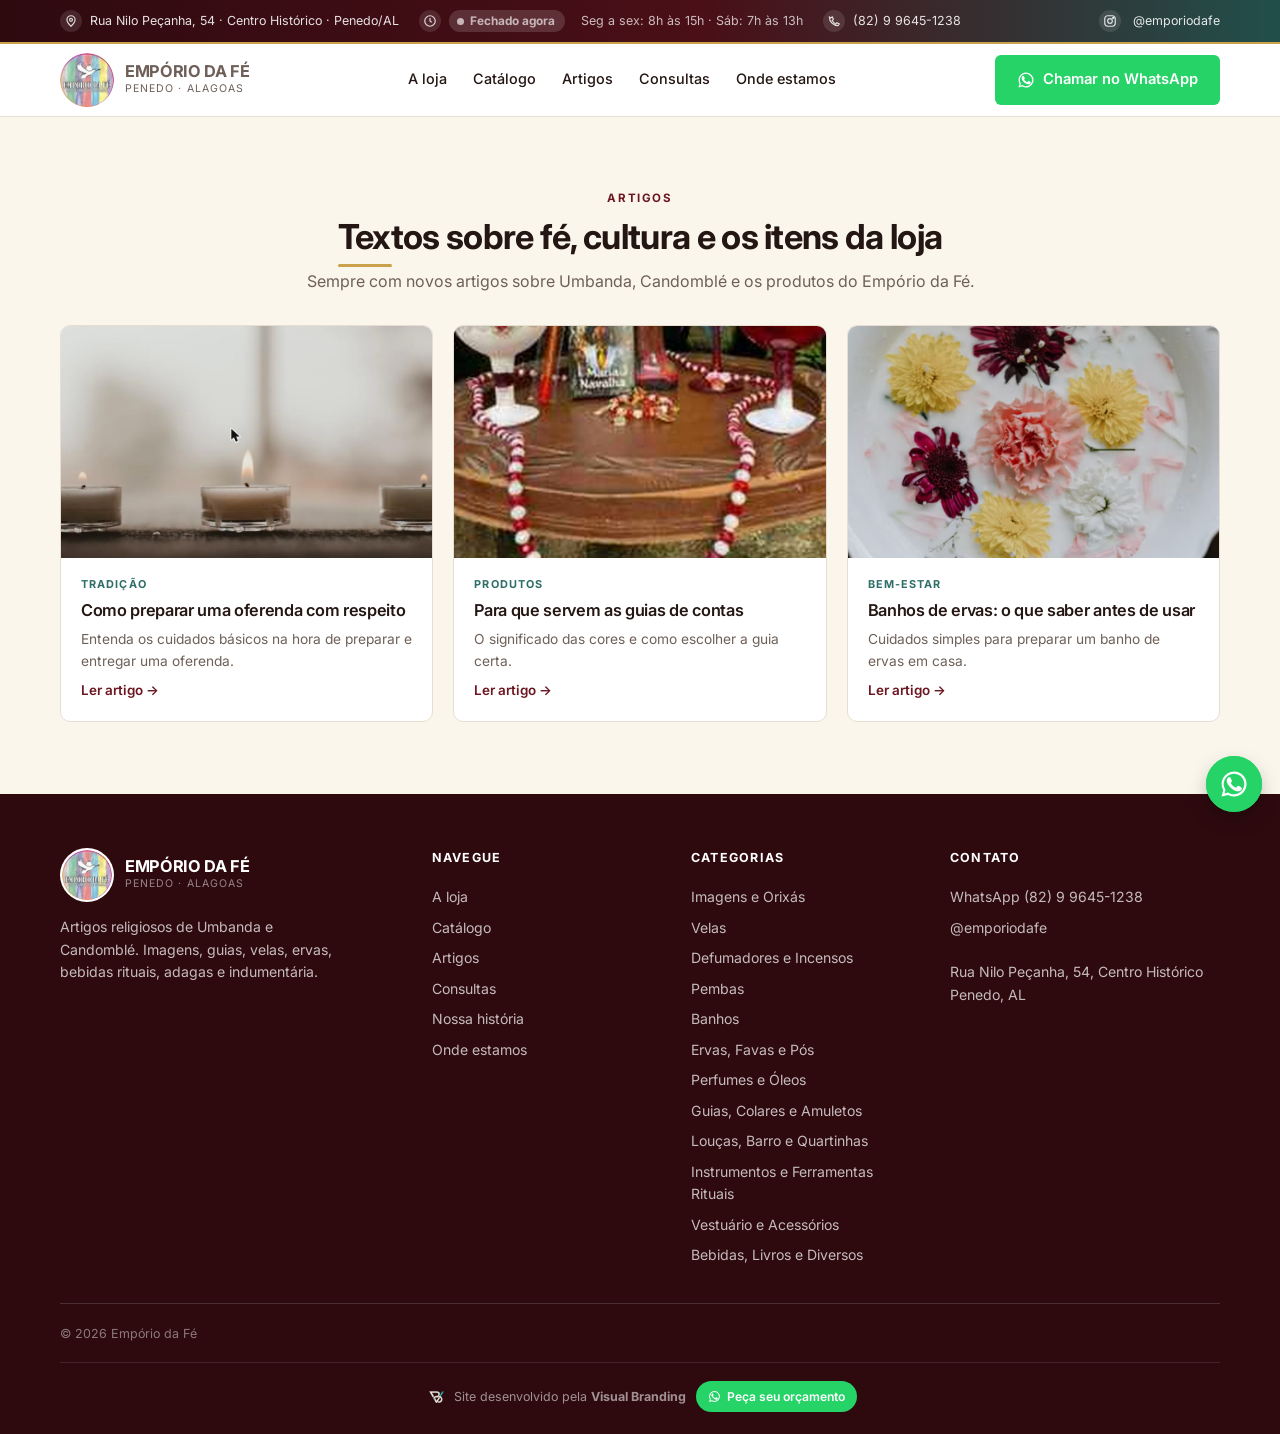
<file: artigos.html>
<!DOCTYPE html>
<html lang="pt-BR">
<head>
<meta charset="UTF-8">
<meta name="viewport" content="width=device-width, initial-scale=1.0">
<title>Artigos | Empório da Fé</title>
<meta name="description" content="Artigos sobre Umbanda, Candomblé e os produtos do Empório da Fé, em Penedo, Alagoas.">
<link rel="canonical" href="https://www.emporiodafealagoas.com.br/artigos.html">
<meta property="og:type" content="website">
<meta property="og:locale" content="pt_BR">
<meta property="og:site_name" content="Empório da Fé">
<meta property="og:url" content="https://www.emporiodafealagoas.com.br/artigos.html">
<meta property="og:title" content="Artigos | Empório da Fé">
<meta property="og:description" content="Artigos sobre Umbanda, Candomblé e os produtos do Empório da Fé, em Penedo, Alagoas.">
<meta property="og:image" content="https://www.emporiodafealagoas.com.br/img/banner.jpg">
<meta name="twitter:card" content="summary_large_image">
<meta name="twitter:title" content="Artigos | Empório da Fé">
<meta name="twitter:description" content="Artigos sobre Umbanda, Candomblé e os produtos do Empório da Fé, em Penedo, Alagoas.">
<meta name="twitter:image" content="https://www.emporiodafealagoas.com.br/img/banner.jpg">
<meta name="robots" content="index, follow">
<link rel="icon" href="favicon.ico" sizes="any">
<link rel="icon" href="img/favicon-48.png" type="image/png" sizes="48x48">
<link rel="icon" href="img/favicon-96.png" type="image/png" sizes="96x96">
<link rel="icon" href="img/favicon-192.png" type="image/png" sizes="192x192">
<link rel="apple-touch-icon" href="img/apple-touch-icon.png" sizes="180x180">
<link rel="preconnect" href="https://fonts.googleapis.com">
<link rel="preconnect" href="https://fonts.gstatic.com" crossorigin>
<link href="https://fonts.googleapis.com/css2?family=Inter:wght@400;500;600;700;800&display=swap" rel="stylesheet">
<link rel="stylesheet" href="css/site.css">

</head>
<body>
<div id="progresso"></div>

<div class="topbar">
  <div class="wrap">
    <ul>
      <li><svg viewBox="0 0 24 24" fill="none" stroke="currentColor" stroke-width="2"><path d="M12 21s7-6.3 7-11a7 7 0 1 0-14 0c0 4.7 7 11 7 11Z"/><circle cx="12" cy="10" r="2.5"/></svg> Rua Nilo Peçanha, 54 · Centro Histórico · Penedo/AL</li>
      <li><svg viewBox="0 0 24 24" fill="none" stroke="currentColor" stroke-width="2"><circle cx="12" cy="12" r="9"/><path d="M12 7v5l3 2"/></svg> <span id="lojaStatus" class="status-pill">Aberto agora</span><span class="status-hrs">Seg a sex: 8h às 15h · Sáb: 7h às 13h</span></li>
      <li><svg viewBox="0 0 24 24" fill="none" stroke="currentColor" stroke-width="2"><path d="M4 5c0 8 7 15 15 15l2-3-4-2-2 2a13 13 0 0 1-6-6l2-2-2-4-3 2Z"/></svg> (82) 9 9645-1238</li>
    </ul>
    <ul>
      <li><a href="https://www.instagram.com/emporiodafe/" target="_blank" rel="noopener"><svg viewBox="0 0 24 24" fill="none" stroke="currentColor" stroke-width="2" style="margin-right:5px"><rect x="3" y="3" width="18" height="18" rx="5"/><circle cx="12" cy="12" r="4"/><circle cx="17.5" cy="6.5" r="1" fill="currentColor"/></svg>@emporiodafe</a></li>
    </ul>
  </div>
</div>

<header id="top">
  <div class="wrap bar">
    <a href="index.html" class="logo">
      <img src="img/logo.png" alt="Empório da Fé">
      <span><b>Empório da Fé</b><span>Penedo · Alagoas</span></span>
    </a>
    <nav class="desk">
      <a href="index.html#sobre">A loja</a>
      <a href="index.html#catalogo">Catálogo</a>
      <a href="index.html#artigos">Artigos</a>
      <a href="consultas.html">Consultas</a>
      <a href="index.html#local">Onde estamos</a>
    </nav>
    <div style="display:flex;align-items:center;gap:12px">
      <a href="https://wa.me/558296451238" data-msg="Olá! Vim pelo site do Empório da Fé e gostaria de falar com vocês." target="_blank" rel="noopener" class="btn btn-wa">
        <svg viewBox="0 0 24 24" fill="currentColor"><path d="M17.5 14.4c-.3-.2-1.8-.9-2-1-.3-.1-.5-.2-.7.1-.2.3-.7 1-.9 1.2-.2.2-.3.2-.6.1-1.6-.8-2.7-1.5-3.8-3.4-.3-.5.3-.5.8-1.5.1-.2 0-.4 0-.5l-1-2.3c-.2-.6-.5-.5-.7-.5h-.6c-.2 0-.5.1-.8.4-.3.3-1 1-1 2.5s1.1 2.9 1.2 3.1c.1.2 2.1 3.2 5.1 4.5 1.9.8 2.6.9 3.5.7.6-.1 1.8-.7 2-1.4.3-.7.3-1.3.2-1.4-.1-.1-.3-.2-.6-.3Z"/><path d="M12 2a10 10 0 0 0-8.6 15L2 22l5.1-1.3A10 10 0 1 0 12 2Zm0 18.2c-1.5 0-3-.4-4.3-1.2l-.3-.2-3 .8.8-3-.2-.3A8.2 8.2 0 1 1 12 20.2Z"/></svg>
        Chamar no WhatsApp
      </a>
      <button class="burger" id="burger" aria-label="Menu"><span></span></button>
    </div>
  </div>
</header>

<div class="mobnav" id="mobnav">
  <a href="index.html#sobre">A loja</a>
  <a href="index.html#catalogo">Catálogo</a>
  <a href="index.html#artigos">Artigos</a>
  <a href="consultas.html">Consultas</a>
  <a href="index.html#local">Onde estamos</a>
  <a href="https://wa.me/558296451238" data-msg="Olá! Vim pelo site do Empório da Fé e gostaria de falar com vocês." target="_blank" rel="noopener" class="btn btn-wa">Chamar no WhatsApp</a>
</div>

<section class="sec sec-soft">
  <div class="wrap">
    <div class="sec-head rv" style="margin:0 auto 30px;text-align:center;max-width:680px">
      <div class="label">Artigos</div>
      <h2>Textos sobre fé, cultura e os itens da loja</h2>
      <p>Sempre com novos artigos sobre Umbanda, Candomblé e os produtos do Empório da Fé.</p>
    </div>
    <div class="art-grid">
      <a href="artigo-oferendas.html" class="art-card rv">
        <div class="art-img"><img src="img/raw-velas.jpg" alt="Oferendas" loading="lazy" decoding="async" onload="this.classList.add('ok')"></div>
        <div class="art-in">
          <span class="art-cat">Tradição</span>
          <h3>Como preparar uma oferenda com respeito</h3>
          <p>Entenda os cuidados básicos na hora de preparar e entregar uma oferenda.</p>
          <span class="art-link">Ler artigo →</span>
        </div>
      </a>
      <a href="artigo-guias.html" class="art-card rv d1">
        <div class="art-img"><img src="img/raw-guias.jpg" alt="Guias" loading="lazy" decoding="async" onload="this.classList.add('ok')"></div>
        <div class="art-in">
          <span class="art-cat">Produtos</span>
          <h3>Para que servem as guias de contas</h3>
          <p>O significado das cores e como escolher a guia certa.</p>
          <span class="art-link">Ler artigo →</span>
        </div>
      </a>
      <a href="artigo-banhos.html" class="art-card rv d2">
        <div class="art-img"><img src="img/raw-banhos.jpg" alt="Banhos" loading="lazy" decoding="async" onload="this.classList.add('ok')"></div>
        <div class="art-in">
          <span class="art-cat">Bem-estar</span>
          <h3>Banhos de ervas: o que saber antes de usar</h3>
          <p>Cuidados simples para preparar um banho de ervas em casa.</p>
          <span class="art-link">Ler artigo →</span>
        </div>
      </a>
    </div>
  </div>
</section>
<footer>
  <div class="wrap">
    <div class="f-grid">
      <div>
        <a href="index.html" class="logo">
          <img src="img/logo.png" alt="Empório da Fé">
          <span><b>Empório da Fé</b><span>Penedo · Alagoas</span></span>
        </a>
        <p>Artigos religiosos de Umbanda e Candomblé. Imagens, guias, velas, ervas, bebidas rituais, adagas e indumentária.</p>
      </div>
      <div class="f-col">
        <b class="t">Navegue</b>
        <a href="index.html#sobre">A loja</a>
        <a href="index.html#catalogo">Catálogo</a>
        <a href="index.html#artigos">Artigos</a>
        <a href="consultas.html">Consultas</a>
        <a href="nossa-historia.html">Nossa história</a>
        <a href="index.html#local">Onde estamos</a>
      </div>
      <div class="f-col">
        <b class="t">Categorias</b>
        <a href="index.html#c=Imagens%20e%20Orix%C3%A1s">Imagens e Orixás</a>
        <a href="index.html#c=Velas">Velas</a>
        <a href="index.html#c=Defumadores%20e%20Incensos">Defumadores e Incensos</a>
        <a href="index.html#c=Pembas">Pembas</a>
        <a href="index.html#c=Banhos">Banhos</a>
        <a href="index.html#c=Ervas%2C%20Favas%20e%20P%C3%B3s">Ervas, Favas e Pós</a>
        <a href="index.html#c=Perfumes%20e%20%C3%93leos">Perfumes e Óleos</a>
        <a href="index.html#c=Guias%2C%20Colares%20e%20Amuletos">Guias, Colares e Amuletos</a>
        <a href="index.html#c=Lou%C3%A7as%2C%20Barro%20e%20Quartinhas">Louças, Barro e Quartinhas</a>
        <a href="index.html#c=Instrumentos%20e%20Ferramentas%20Rituais">Instrumentos e Ferramentas Rituais</a>
        <a href="index.html#c=Vestu%C3%A1rio%20e%20Acess%C3%B3rios">Vestuário e Acessórios</a>
        <a href="index.html#c=Bebidas%2C%20Livros%20e%20Diversos">Bebidas, Livros e Diversos</a>
      </div>
      <div class="f-col">
        <b class="t">Contato</b>
        <a href="https://wa.me/558296451238" data-msg="Olá! Vim pelo site do Empório da Fé e gostaria de falar com vocês." target="_blank" rel="noopener">WhatsApp (82) 9 9645-1238</a>
        <a href="https://www.instagram.com/emporiodafe/" target="_blank" rel="noopener">@emporiodafe</a>
        <p>Rua Nilo Peçanha, 54, Centro Histórico<br>Penedo, AL</p>
      </div>
    </div>
    <div class="f-bot">
      <span>© 2026 Empório da Fé</span>
    </div>
    <div class="f-dev">
      <img src="img/visual-branding-logo.webp" alt="Visual Branding">
      <span>Site desenvolvido pela <b>Visual Branding</b></span>
      <a class="f-dev-wa" href="https://wa.me/5579988654910?text=Ol%C3%A1%21%20Vi%20o%20site%20do%20Emp%C3%B3rio%20da%20F%C3%A9%2C%20feito%20pela%20Visual%20Branding%2C%20e%20gostaria%20de%20um%20or%C3%A7amento%20para%20o%20meu%20site." target="_blank" rel="noopener">
        <svg viewBox="0 0 24 24" fill="currentColor"><path d="M12 2a10 10 0 0 0-8.6 15L2 22l5.1-1.3A10 10 0 1 0 12 2Zm0 18.2c-1.5 0-3-.4-4.3-1.2l-.3-.2-3 .8.8-3-.2-.3A8.2 8.2 0 1 1 12 20.2Z"/><path d="M17.5 14.4c-.3-.2-1.8-.9-2-1-.3-.1-.5-.2-.7.1-.2.3-.7 1-.9 1.2-.2.2-.3.2-.6.1-1.6-.8-2.7-1.5-3.8-3.4-.3-.5.3-.5.8-1.5.1-.2 0-.4 0-.5l-1-2.3c-.2-.6-.5-.5-.7-.5h-.6c-.2 0-.5.1-.8.4-.3.3-1 1-1 2.5s1.1 2.9 1.2 3.1c.1.2 2.1 3.2 5.1 4.5 1.9.8 2.6.9 3.5.7.6-.1 1.8-.7 2-1.4.3-.7.3-1.3.2-1.4-.1-.1-.3-.2-.6-.3Z"/></svg>
        Peça seu orçamento
      </a>
    </div>
  </div>
</footer>

<a class="wa-float" href="https://wa.me/558296451238" data-msg="Olá! Vim pelo site do Empório da Fé e gostaria de falar com vocês." target="_blank" rel="noopener" aria-label="Chamar no WhatsApp">
  <svg viewBox="0 0 24 24" fill="currentColor"><path d="M12 2a10 10 0 0 0-8.6 15L2 22l5.1-1.3A10 10 0 1 0 12 2Zm0 18.2c-1.5 0-3-.4-4.3-1.2l-.3-.2-3 .8.8-3-.2-.3A8.2 8.2 0 1 1 12 20.2Z"/><path d="M17.5 14.4c-.3-.2-1.8-.9-2-1-.3-.1-.5-.2-.7.1-.2.3-.7 1-.9 1.2-.2.2-.3.2-.6.1-1.6-.8-2.7-1.5-3.8-3.4-.3-.5.3-.5.8-1.5.1-.2 0-.4 0-.5l-1-2.3c-.2-.6-.5-.5-.7-.5h-.6c-.2 0-.5.1-.8.4-.3.3-1 1-1 2.5s1.1 2.9 1.2 3.1c.1.2 2.1 3.2 5.1 4.5 1.9.8 2.6.9 3.5.7.6-.1 1.8-.7 2-1.4.3-.7.3-1.3.2-1.4-.1-.1-.3-.2-.6-.3Z"/></svg>
</a>

<button id="topo" aria-label="Voltar ao topo">
  <svg viewBox="0 0 24 24" fill="none" stroke="currentColor" stroke-width="2.2"><path d="M12 19V5M5 12l7-7 7 7"/></svg>
</button>


<div class="popup-ov" id="popupComunidade">
  <div class="popup-card">
    <button class="popup-close" data-popup-fechar="popupComunidade" aria-label="Fechar">×</button>
    <div class="popup-head">
      <svg viewBox="0 0 24 24" fill="currentColor"><path d="M12 2a10 10 0 0 0-8.6 15L2 22l5.1-1.3A10 10 0 1 0 12 2Zm0 18.2c-1.5 0-3-.4-4.3-1.2l-.3-.2-3 .8.8-3-.2-.3A8.2 8.2 0 1 1 12 20.2Z"/><path d="M17.5 14.4c-.3-.2-1.8-.9-2-1-.3-.1-.5-.2-.7.1-.2.3-.7 1-.9 1.2-.2.2-.3.2-.6.1-1.6-.8-2.7-1.5-3.8-3.4-.3-.5.3-.5.8-1.5.1-.2 0-.4 0-.5l-1-2.3c-.2-.6-.5-.5-.7-.5h-.6c-.2 0-.5.1-.8.4-.3.3-1 1-1 2.5s1.1 2.9 1.2 3.1c.1.2 2.1 3.2 5.1 4.5 1.9.8 2.6.9 3.5.7.6-.1 1.8-.7 2-1.4.3-.7.3-1.3.2-1.4-.1-.1-.3-.2-.6-.3Z"/></svg>
      <h3>Entre na nossa comunidade</h3>
      <p>Receba novidades e promoções direto no WhatsApp</p>
    </div>
    <div class="popup-body">
      <p>Participe do grupo da comunidade do Empório da Fé e fique por dentro das chegadas de peças novas e promoções.</p>
      <a href="https://chat.whatsapp.com/IuZo4cNGX0RIQbO5N7nPrb?s=sw&p=i&iam=2" target="_blank" rel="noopener" class="btn btn-wa">Entrar na comunidade</a>
    </div>
  </div>
</div>

<div class="popup-ov" id="popupSaida">
  <div class="popup-card">
    <button class="popup-close" data-popup-fechar="popupSaida" aria-label="Fechar">×</button>
    <div class="popup-head saida">
      <svg viewBox="0 0 24 24" fill="none" stroke="currentColor" stroke-width="2"><circle cx="12" cy="12" r="10"/><path d="M12 8v5M12 16h.01"/></svg>
      <h3>Não encontrou o que procurava?</h3>
      <p>A gente te ajuda pelo WhatsApp</p>
    </div>
    <div class="popup-body">
      <p>Antes de sair, chame a loja e diga o que você procura. Muitos itens são feitos por encomenda.</p>
      <a href="https://wa.me/558296451238?text=Ol%C3%A1!%20Vim%20pelo%20site%20do%20Emp%C3%B3rio%20da%20F%C3%A9%20e%20n%C3%A3o%20encontrei%20o%20que%20procurava.%20Podem%20me%20ajudar%3F" target="_blank" rel="noopener" class="btn btn-wa">Falar no WhatsApp</a>
    </div>
  </div>
</div>
<script>
const WA = 'https://wa.me/558296451238';
const waLink = msg => WA + '?text=' + encodeURIComponent(msg);
document.querySelectorAll('[data-msg]').forEach(a => { a.href = waLink(a.dataset.msg); });

function atualizaStatusLoja(){
  const el = document.getElementById('lojaStatus');
  if(!el) return;
  const agora = new Date();
  const dia = agora.getDay();
  const min = agora.getHours()*60 + agora.getMinutes();
  let aberto = false;
  if(dia>=1 && dia<=5){ aberto = min>=8*60 && min<15*60; }
  else if(dia===6){ aberto = min>=7*60 && min<13*60; }
  el.textContent = aberto ? 'Aberto agora' : 'Fechado agora';
  el.classList.toggle('status-open', aberto);
  el.classList.toggle('status-closed', !aberto);
}
atualizaStatusLoja();
setInterval(atualizaStatusLoja, 60000);

const mobnav = document.getElementById('mobnav');
const burgerBtn = document.getElementById('burger');
if(burgerBtn) burgerBtn.onclick = () => mobnav.classList.toggle('open');
if(mobnav) mobnav.querySelectorAll('a').forEach(a => a.onclick = () => mobnav.classList.remove('open'));

const btTopo = document.getElementById('topo');
if(btTopo){
  btTopo.onclick = () => scrollTo({top: 0, behavior: 'smooth'});
  addEventListener('scroll', () => btTopo.classList.toggle('on', scrollY > 900));
}

const progresso = document.getElementById('progresso');
const cabecalho = document.querySelector('header');
function atualizarScroll(){
  if(progresso){
    const max = document.documentElement.scrollHeight - innerHeight;
    progresso.style.width = (max > 0 ? Math.min(100, scrollY / max * 100) : 0) + '%';
  }
  if(cabecalho) cabecalho.classList.toggle('scrolled', scrollY > 30);
}
let ticScroll = false;
addEventListener('scroll', () => {
  if(ticScroll) return;
  ticScroll = true;
  requestAnimationFrame(() => { atualizarScroll(); ticScroll = false; });
}, {passive: true});
atualizarScroll();

const olho = new IntersectionObserver(es => {
  es.forEach(e => { if(e.isIntersecting){ e.target.classList.add('in'); olho.unobserve(e.target); } });
}, {threshold: .12, rootMargin: '0px 0px -40px'});
document.querySelectorAll('.rv, .sec-head').forEach(el => olho.observe(el));

function abrirPopup(id){ const el = document.getElementById(id); if(el) el.classList.add('open'); }
function fecharPopup(id){ const el = document.getElementById(id); if(el) el.classList.remove('open'); }
document.querySelectorAll('[data-popup-fechar]').forEach(b => b.addEventListener('click', () => fecharPopup(b.dataset.popupFechar)));
document.querySelectorAll('.popup-ov').forEach(ov => ov.addEventListener('click', e => { if(e.target === ov) ov.classList.remove('open'); }));

if(!sessionStorage.getItem('emporiodafe:popupComunidade')){
  setTimeout(() => {
    if(!document.querySelector('.popup-ov.open')) abrirPopup('popupComunidade');
    sessionStorage.setItem('emporiodafe:popupComunidade', '1');
  }, 3500);
}
if(!sessionStorage.getItem('emporiodafe:popupSaida')){
  document.addEventListener('mouseout', e => {
    if(e.clientY > 0) return;
    if(document.querySelector('.popup-ov.open')) return;
    abrirPopup('popupSaida');
    sessionStorage.setItem('emporiodafe:popupSaida', '1');
  });
}

function marcarImgs(){
  document.querySelectorAll('img').forEach(i => {
    if(i.classList.contains('ok')) return;
    if(i.complete && i.naturalWidth) i.classList.add('ok');
    else i.addEventListener('load', () => i.classList.add('ok'), {once: true});
  });
}
marcarImgs();
addEventListener('load', marcarImgs);
</script>
</body>
</html>
</file>
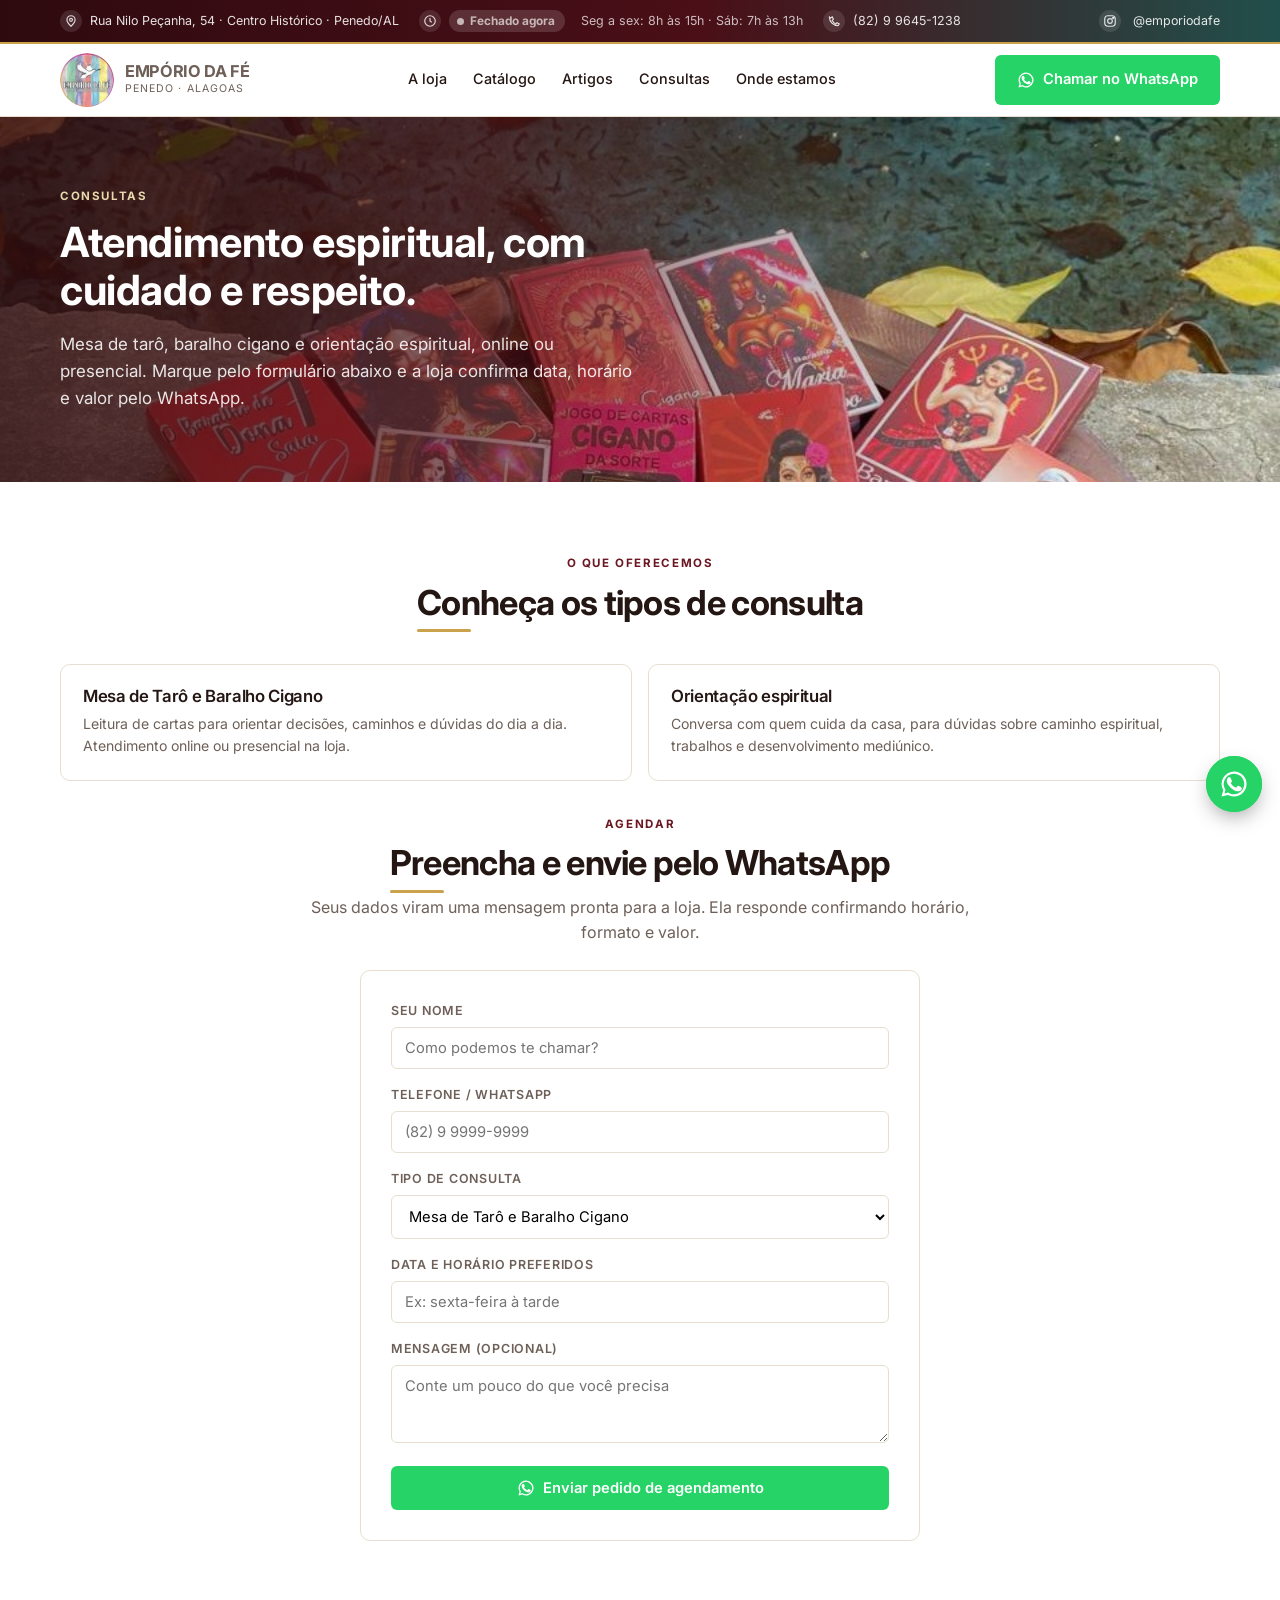
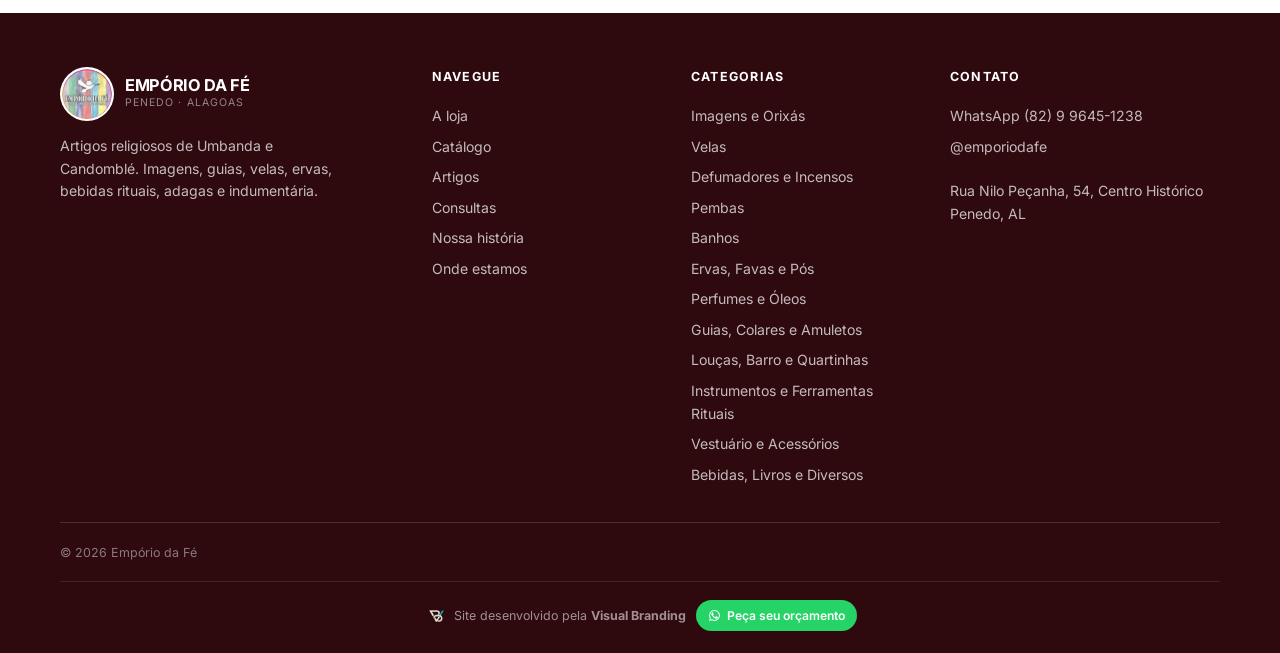
<file: consultas.html>
<!DOCTYPE html>
<html lang="pt-BR">
<head>
<meta charset="UTF-8">
<meta name="viewport" content="width=device-width, initial-scale=1.0">
<title>Consultas | Empório da Fé</title>
<meta name="description" content="Agende sua consulta de tarô, baralho cigano ou orientação espiritual no Empório da Fé, em Penedo, Alagoas.">
<link rel="canonical" href="https://www.emporiodafealagoas.com.br/consultas.html">
<meta property="og:type" content="website">
<meta property="og:locale" content="pt_BR">
<meta property="og:site_name" content="Empório da Fé">
<meta property="og:url" content="https://www.emporiodafealagoas.com.br/consultas.html">
<meta property="og:title" content="Consultas | Empório da Fé">
<meta property="og:description" content="Agende sua consulta de tarô, baralho cigano ou orientação espiritual no Empório da Fé, em Penedo, Alagoas.">
<meta property="og:image" content="https://www.emporiodafealagoas.com.br/img/banner.jpg">
<meta name="twitter:card" content="summary_large_image">
<meta name="twitter:title" content="Consultas | Empório da Fé">
<meta name="twitter:description" content="Agende sua consulta de tarô, baralho cigano ou orientação espiritual no Empório da Fé, em Penedo, Alagoas.">
<meta name="twitter:image" content="https://www.emporiodafealagoas.com.br/img/banner.jpg">
<meta name="robots" content="index, follow">
<link rel="icon" href="favicon.ico" sizes="any">
<link rel="icon" href="img/favicon-48.png" type="image/png" sizes="48x48">
<link rel="icon" href="img/favicon-96.png" type="image/png" sizes="96x96">
<link rel="icon" href="img/favicon-192.png" type="image/png" sizes="192x192">
<link rel="apple-touch-icon" href="img/apple-touch-icon.png" sizes="180x180">
<link rel="preconnect" href="https://fonts.googleapis.com">
<link rel="preconnect" href="https://fonts.gstatic.com" crossorigin>
<link href="https://fonts.googleapis.com/css2?family=Inter:wght@400;500;600;700;800&display=swap" rel="stylesheet">
<link rel="stylesheet" href="css/site.css">
<style>
.form-box{background:#fff;border:1px solid var(--line);border-radius:10px;padding:30px;max-width:560px;margin:0 auto}
.form-box label{font-size:.78rem;font-weight:600;letter-spacing:.06em;text-transform:uppercase;color:var(--gray);display:block;margin-bottom:6px}
.form-box input,.form-box select,.form-box textarea{width:100%;border:1px solid var(--line);border-radius:6px;padding:11px 13px;font-family:inherit;font-size:.92rem;margin-bottom:16px;background:#fff}
.form-box input:focus,.form-box select:focus,.form-box textarea:focus{outline:2px solid var(--bordo);outline-offset:0}
.tipo-grid{display:grid;grid-template-columns:repeat(2,1fr);gap:16px;margin-bottom:34px}
.tipo-card{border:1px solid var(--line);border-radius:10px;padding:22px;background:#fff}
.tipo-card h3{margin-bottom:6px}
.tipo-card p{font-size:.88rem;color:var(--gray)}
@media(max-width:700px){.tipo-grid{grid-template-columns:1fr}}
</style>
</head>
<body>
<div id="progresso"></div>

<div class="topbar">
  <div class="wrap">
    <ul>
      <li><svg viewBox="0 0 24 24" fill="none" stroke="currentColor" stroke-width="2"><path d="M12 21s7-6.3 7-11a7 7 0 1 0-14 0c0 4.7 7 11 7 11Z"/><circle cx="12" cy="10" r="2.5"/></svg> Rua Nilo Peçanha, 54 · Centro Histórico · Penedo/AL</li>
      <li><svg viewBox="0 0 24 24" fill="none" stroke="currentColor" stroke-width="2"><circle cx="12" cy="12" r="9"/><path d="M12 7v5l3 2"/></svg> <span id="lojaStatus" class="status-pill">Aberto agora</span><span class="status-hrs">Seg a sex: 8h às 15h · Sáb: 7h às 13h</span></li>
      <li><svg viewBox="0 0 24 24" fill="none" stroke="currentColor" stroke-width="2"><path d="M4 5c0 8 7 15 15 15l2-3-4-2-2 2a13 13 0 0 1-6-6l2-2-2-4-3 2Z"/></svg> (82) 9 9645-1238</li>
    </ul>
    <ul>
      <li><a href="https://www.instagram.com/emporiodafe/" target="_blank" rel="noopener"><svg viewBox="0 0 24 24" fill="none" stroke="currentColor" stroke-width="2" style="margin-right:5px"><rect x="3" y="3" width="18" height="18" rx="5"/><circle cx="12" cy="12" r="4"/><circle cx="17.5" cy="6.5" r="1" fill="currentColor"/></svg>@emporiodafe</a></li>
    </ul>
  </div>
</div>

<header id="top">
  <div class="wrap bar">
    <a href="index.html" class="logo">
      <img src="img/logo.png" alt="Empório da Fé">
      <span><b>Empório da Fé</b><span>Penedo · Alagoas</span></span>
    </a>
    <nav class="desk">
      <a href="index.html#sobre">A loja</a>
      <a href="index.html#catalogo">Catálogo</a>
      <a href="index.html#artigos">Artigos</a>
      <a href="consultas.html">Consultas</a>
      <a href="index.html#local">Onde estamos</a>
    </nav>
    <div style="display:flex;align-items:center;gap:12px">
      <a href="https://wa.me/558296451238" data-msg="Olá! Vim pelo site do Empório da Fé e gostaria de falar com vocês." target="_blank" rel="noopener" class="btn btn-wa">
        <svg viewBox="0 0 24 24" fill="currentColor"><path d="M17.5 14.4c-.3-.2-1.8-.9-2-1-.3-.1-.5-.2-.7.1-.2.3-.7 1-.9 1.2-.2.2-.3.2-.6.1-1.6-.8-2.7-1.5-3.8-3.4-.3-.5.3-.5.8-1.5.1-.2 0-.4 0-.5l-1-2.3c-.2-.6-.5-.5-.7-.5h-.6c-.2 0-.5.1-.8.4-.3.3-1 1-1 2.5s1.1 2.9 1.2 3.1c.1.2 2.1 3.2 5.1 4.5 1.9.8 2.6.9 3.5.7.6-.1 1.8-.7 2-1.4.3-.7.3-1.3.2-1.4-.1-.1-.3-.2-.6-.3Z"/><path d="M12 2a10 10 0 0 0-8.6 15L2 22l5.1-1.3A10 10 0 1 0 12 2Zm0 18.2c-1.5 0-3-.4-4.3-1.2l-.3-.2-3 .8.8-3-.2-.3A8.2 8.2 0 1 1 12 20.2Z"/></svg>
        Chamar no WhatsApp
      </a>
      <button class="burger" id="burger" aria-label="Menu"><span></span></button>
    </div>
  </div>
</header>

<div class="mobnav" id="mobnav">
  <a href="index.html#sobre">A loja</a>
  <a href="index.html#catalogo">Catálogo</a>
  <a href="index.html#artigos">Artigos</a>
  <a href="consultas.html">Consultas</a>
  <a href="index.html#local">Onde estamos</a>
  <a href="https://wa.me/558296451238" data-msg="Olá! Vim pelo site do Empório da Fé e gostaria de falar com vocês." target="_blank" rel="noopener" class="btn btn-wa">Chamar no WhatsApp</a>
</div>

<section class="banner" style="min-height:260px">
  <div class="banner-img"><img src="img/tarot-banner.jpg" alt="Consultas espirituais no Empório da Fé"></div>
  <div class="wrap">
    <div class="banner-in">
      <div class="label">Consultas</div>
      <h1 style="font-size:clamp(1.8rem,4vw,2.6rem)">Atendimento espiritual, com cuidado e respeito.</h1>
      <p>Mesa de tarô, baralho cigano e orientação espiritual, online ou presencial. Marque pelo formulário abaixo e a loja confirma data, horário e valor pelo WhatsApp.</p>
    </div>
  </div>
</section>

<section class="sec">
  <div class="wrap">
    <div class="sec-head rv" style="margin:0 auto 30px;text-align:center;max-width:680px">
      <div class="label">O que oferecemos</div>
      <h2>Conheça os tipos de consulta</h2>
    </div>
    <div class="tipo-grid">
      <div class="tipo-card rv">
        <h3>Mesa de Tarô e Baralho Cigano</h3>
        <p>Leitura de cartas para orientar decisões, caminhos e dúvidas do dia a dia. Atendimento online ou presencial na loja.</p>
      </div>
      <div class="tipo-card rv d1">
        <h3>Orientação espiritual</h3>
        <p>Conversa com quem cuida da casa, para dúvidas sobre caminho espiritual, trabalhos e desenvolvimento mediúnico.</p>
      </div>
    </div>

    <div class="sec-head rv" style="margin:0 auto 24px;text-align:center;max-width:680px">
      <div class="label">Agendar</div>
      <h2>Preencha e envie pelo WhatsApp</h2>
      <p>Seus dados viram uma mensagem pronta para a loja. Ela responde confirmando horário, formato e valor.</p>
    </div>
    <div class="form-box rv">
      <label for="cNome">Seu nome</label>
      <input id="cNome" type="text" placeholder="Como podemos te chamar?">
      <label for="cTel">Telefone / WhatsApp</label>
      <input id="cTel" type="text" placeholder="(82) 9 9999-9999">
      <label for="cTipo">Tipo de consulta</label>
      <select id="cTipo">
        <option>Mesa de Tarô e Baralho Cigano</option>
        <option>Orientação espiritual</option>
        <option>Ainda não sei, quero indicação</option>
      </select>
      <label for="cData">Data e horário preferidos</label>
      <input id="cData" type="text" placeholder="Ex: sexta-feira à tarde">
      <label for="cMsg">Mensagem (opcional)</label>
      <textarea id="cMsg" rows="3" placeholder="Conte um pouco do que você precisa"></textarea>
      <button class="btn btn-wa" id="cEnviar" style="width:100%">
        <svg viewBox="0 0 24 24" fill="currentColor"><path d="M12 2a10 10 0 0 0-8.6 15L2 22l5.1-1.3A10 10 0 1 0 12 2Zm0 18.2c-1.5 0-3-.4-4.3-1.2l-.3-.2-3 .8.8-3-.2-.3A8.2 8.2 0 1 1 12 20.2Z"/><path d="M17.5 14.4c-.3-.2-1.8-.9-2-1-.3-.1-.5-.2-.7.1-.2.3-.7 1-.9 1.2-.2.2-.3.2-.6.1-1.6-.8-2.7-1.5-3.8-3.4-.3-.5.3-.5.8-1.5.1-.2 0-.4 0-.5l-1-2.3c-.2-.6-.5-.5-.7-.5h-.6c-.2 0-.5.1-.8.4-.3.3-1 1-1 2.5s1.1 2.9 1.2 3.1c.1.2 2.1 3.2 5.1 4.5 1.9.8 2.6.9 3.5.7.6-.1 1.8-.7 2-1.4.3-.7.3-1.3.2-1.4-.1-.1-.3-.2-.6-.3Z"/></svg>
        Enviar pedido de agendamento
      </button>
    </div>
  </div>
</section>

<script>
document.getElementById('cEnviar').addEventListener('click', () => {
  const nome = document.getElementById('cNome').value.trim();
  const tel = document.getElementById('cTel').value.trim();
  const tipo = document.getElementById('cTipo').value;
  const data = document.getElementById('cData').value.trim();
  const msg2 = document.getElementById('cMsg').value.trim();
  let m = 'Olá! Vim pelo site do Empório da Fé e gostaria de agendar uma consulta.\n';
  if(nome) m += `Nome: ${nome}\n`;
  if(tel) m += `Telefone: ${tel}\n`;
  m += `Tipo de consulta: ${tipo}\n`;
  if(data) m += `Data/horário preferido: ${data}\n`;
  if(msg2) m += `Mensagem: ${msg2}\n`;
  m += '\nPodem confirmar disponibilidade?';
  window.open('https://wa.me/558296451238?text=' + encodeURIComponent(m), '_blank');
});
</script>
<footer>
  <div class="wrap">
    <div class="f-grid">
      <div>
        <a href="index.html" class="logo">
          <img src="img/logo.png" alt="Empório da Fé">
          <span><b>Empório da Fé</b><span>Penedo · Alagoas</span></span>
        </a>
        <p>Artigos religiosos de Umbanda e Candomblé. Imagens, guias, velas, ervas, bebidas rituais, adagas e indumentária.</p>
      </div>
      <div class="f-col">
        <b class="t">Navegue</b>
        <a href="index.html#sobre">A loja</a>
        <a href="index.html#catalogo">Catálogo</a>
        <a href="index.html#artigos">Artigos</a>
        <a href="consultas.html">Consultas</a>
        <a href="nossa-historia.html">Nossa história</a>
        <a href="index.html#local">Onde estamos</a>
      </div>
      <div class="f-col">
        <b class="t">Categorias</b>
        <a href="index.html#c=Imagens%20e%20Orix%C3%A1s">Imagens e Orixás</a>
        <a href="index.html#c=Velas">Velas</a>
        <a href="index.html#c=Defumadores%20e%20Incensos">Defumadores e Incensos</a>
        <a href="index.html#c=Pembas">Pembas</a>
        <a href="index.html#c=Banhos">Banhos</a>
        <a href="index.html#c=Ervas%2C%20Favas%20e%20P%C3%B3s">Ervas, Favas e Pós</a>
        <a href="index.html#c=Perfumes%20e%20%C3%93leos">Perfumes e Óleos</a>
        <a href="index.html#c=Guias%2C%20Colares%20e%20Amuletos">Guias, Colares e Amuletos</a>
        <a href="index.html#c=Lou%C3%A7as%2C%20Barro%20e%20Quartinhas">Louças, Barro e Quartinhas</a>
        <a href="index.html#c=Instrumentos%20e%20Ferramentas%20Rituais">Instrumentos e Ferramentas Rituais</a>
        <a href="index.html#c=Vestu%C3%A1rio%20e%20Acess%C3%B3rios">Vestuário e Acessórios</a>
        <a href="index.html#c=Bebidas%2C%20Livros%20e%20Diversos">Bebidas, Livros e Diversos</a>
      </div>
      <div class="f-col">
        <b class="t">Contato</b>
        <a href="https://wa.me/558296451238" data-msg="Olá! Vim pelo site do Empório da Fé e gostaria de falar com vocês." target="_blank" rel="noopener">WhatsApp (82) 9 9645-1238</a>
        <a href="https://www.instagram.com/emporiodafe/" target="_blank" rel="noopener">@emporiodafe</a>
        <p>Rua Nilo Peçanha, 54, Centro Histórico<br>Penedo, AL</p>
      </div>
    </div>
    <div class="f-bot">
      <span>© 2026 Empório da Fé</span>
    </div>
    <div class="f-dev">
      <img src="img/visual-branding-logo.webp" alt="Visual Branding">
      <span>Site desenvolvido pela <b>Visual Branding</b></span>
      <a class="f-dev-wa" href="https://wa.me/5579988654910?text=Ol%C3%A1%21%20Vi%20o%20site%20do%20Emp%C3%B3rio%20da%20F%C3%A9%2C%20feito%20pela%20Visual%20Branding%2C%20e%20gostaria%20de%20um%20or%C3%A7amento%20para%20o%20meu%20site." target="_blank" rel="noopener">
        <svg viewBox="0 0 24 24" fill="currentColor"><path d="M12 2a10 10 0 0 0-8.6 15L2 22l5.1-1.3A10 10 0 1 0 12 2Zm0 18.2c-1.5 0-3-.4-4.3-1.2l-.3-.2-3 .8.8-3-.2-.3A8.2 8.2 0 1 1 12 20.2Z"/><path d="M17.5 14.4c-.3-.2-1.8-.9-2-1-.3-.1-.5-.2-.7.1-.2.3-.7 1-.9 1.2-.2.2-.3.2-.6.1-1.6-.8-2.7-1.5-3.8-3.4-.3-.5.3-.5.8-1.5.1-.2 0-.4 0-.5l-1-2.3c-.2-.6-.5-.5-.7-.5h-.6c-.2 0-.5.1-.8.4-.3.3-1 1-1 2.5s1.1 2.9 1.2 3.1c.1.2 2.1 3.2 5.1 4.5 1.9.8 2.6.9 3.5.7.6-.1 1.8-.7 2-1.4.3-.7.3-1.3.2-1.4-.1-.1-.3-.2-.6-.3Z"/></svg>
        Peça seu orçamento
      </a>
    </div>
  </div>
</footer>

<a class="wa-float" href="https://wa.me/558296451238" data-msg="Olá! Vim pelo site do Empório da Fé e gostaria de falar com vocês." target="_blank" rel="noopener" aria-label="Chamar no WhatsApp">
  <svg viewBox="0 0 24 24" fill="currentColor"><path d="M12 2a10 10 0 0 0-8.6 15L2 22l5.1-1.3A10 10 0 1 0 12 2Zm0 18.2c-1.5 0-3-.4-4.3-1.2l-.3-.2-3 .8.8-3-.2-.3A8.2 8.2 0 1 1 12 20.2Z"/><path d="M17.5 14.4c-.3-.2-1.8-.9-2-1-.3-.1-.5-.2-.7.1-.2.3-.7 1-.9 1.2-.2.2-.3.2-.6.1-1.6-.8-2.7-1.5-3.8-3.4-.3-.5.3-.5.8-1.5.1-.2 0-.4 0-.5l-1-2.3c-.2-.6-.5-.5-.7-.5h-.6c-.2 0-.5.1-.8.4-.3.3-1 1-1 2.5s1.1 2.9 1.2 3.1c.1.2 2.1 3.2 5.1 4.5 1.9.8 2.6.9 3.5.7.6-.1 1.8-.7 2-1.4.3-.7.3-1.3.2-1.4-.1-.1-.3-.2-.6-.3Z"/></svg>
</a>

<button id="topo" aria-label="Voltar ao topo">
  <svg viewBox="0 0 24 24" fill="none" stroke="currentColor" stroke-width="2.2"><path d="M12 19V5M5 12l7-7 7 7"/></svg>
</button>


<div class="popup-ov" id="popupComunidade">
  <div class="popup-card">
    <button class="popup-close" data-popup-fechar="popupComunidade" aria-label="Fechar">×</button>
    <div class="popup-head">
      <svg viewBox="0 0 24 24" fill="currentColor"><path d="M12 2a10 10 0 0 0-8.6 15L2 22l5.1-1.3A10 10 0 1 0 12 2Zm0 18.2c-1.5 0-3-.4-4.3-1.2l-.3-.2-3 .8.8-3-.2-.3A8.2 8.2 0 1 1 12 20.2Z"/><path d="M17.5 14.4c-.3-.2-1.8-.9-2-1-.3-.1-.5-.2-.7.1-.2.3-.7 1-.9 1.2-.2.2-.3.2-.6.1-1.6-.8-2.7-1.5-3.8-3.4-.3-.5.3-.5.8-1.5.1-.2 0-.4 0-.5l-1-2.3c-.2-.6-.5-.5-.7-.5h-.6c-.2 0-.5.1-.8.4-.3.3-1 1-1 2.5s1.1 2.9 1.2 3.1c.1.2 2.1 3.2 5.1 4.5 1.9.8 2.6.9 3.5.7.6-.1 1.8-.7 2-1.4.3-.7.3-1.3.2-1.4-.1-.1-.3-.2-.6-.3Z"/></svg>
      <h3>Entre na nossa comunidade</h3>
      <p>Receba novidades e promoções direto no WhatsApp</p>
    </div>
    <div class="popup-body">
      <p>Participe do grupo da comunidade do Empório da Fé e fique por dentro das chegadas de peças novas e promoções.</p>
      <a href="https://chat.whatsapp.com/IuZo4cNGX0RIQbO5N7nPrb?s=sw&p=i&iam=2" target="_blank" rel="noopener" class="btn btn-wa">Entrar na comunidade</a>
    </div>
  </div>
</div>

<div class="popup-ov" id="popupSaida">
  <div class="popup-card">
    <button class="popup-close" data-popup-fechar="popupSaida" aria-label="Fechar">×</button>
    <div class="popup-head saida">
      <svg viewBox="0 0 24 24" fill="none" stroke="currentColor" stroke-width="2"><circle cx="12" cy="12" r="10"/><path d="M12 8v5M12 16h.01"/></svg>
      <h3>Não encontrou o que procurava?</h3>
      <p>A gente te ajuda pelo WhatsApp</p>
    </div>
    <div class="popup-body">
      <p>Antes de sair, chame a loja e diga o que você procura. Muitos itens são feitos por encomenda.</p>
      <a href="https://wa.me/558296451238?text=Ol%C3%A1!%20Vim%20pelo%20site%20do%20Emp%C3%B3rio%20da%20F%C3%A9%20e%20n%C3%A3o%20encontrei%20o%20que%20procurava.%20Podem%20me%20ajudar%3F" target="_blank" rel="noopener" class="btn btn-wa">Falar no WhatsApp</a>
    </div>
  </div>
</div>
<script>
const WA = 'https://wa.me/558296451238';
const waLink = msg => WA + '?text=' + encodeURIComponent(msg);
document.querySelectorAll('[data-msg]').forEach(a => { a.href = waLink(a.dataset.msg); });

function atualizaStatusLoja(){
  const el = document.getElementById('lojaStatus');
  if(!el) return;
  const agora = new Date();
  const dia = agora.getDay();
  const min = agora.getHours()*60 + agora.getMinutes();
  let aberto = false;
  if(dia>=1 && dia<=5){ aberto = min>=8*60 && min<15*60; }
  else if(dia===6){ aberto = min>=7*60 && min<13*60; }
  el.textContent = aberto ? 'Aberto agora' : 'Fechado agora';
  el.classList.toggle('status-open', aberto);
  el.classList.toggle('status-closed', !aberto);
}
atualizaStatusLoja();
setInterval(atualizaStatusLoja, 60000);

const mobnav = document.getElementById('mobnav');
const burgerBtn = document.getElementById('burger');
if(burgerBtn) burgerBtn.onclick = () => mobnav.classList.toggle('open');
if(mobnav) mobnav.querySelectorAll('a').forEach(a => a.onclick = () => mobnav.classList.remove('open'));

const btTopo = document.getElementById('topo');
if(btTopo){
  btTopo.onclick = () => scrollTo({top: 0, behavior: 'smooth'});
  addEventListener('scroll', () => btTopo.classList.toggle('on', scrollY > 900));
}

const progresso = document.getElementById('progresso');
const cabecalho = document.querySelector('header');
function atualizarScroll(){
  if(progresso){
    const max = document.documentElement.scrollHeight - innerHeight;
    progresso.style.width = (max > 0 ? Math.min(100, scrollY / max * 100) : 0) + '%';
  }
  if(cabecalho) cabecalho.classList.toggle('scrolled', scrollY > 30);
}
let ticScroll = false;
addEventListener('scroll', () => {
  if(ticScroll) return;
  ticScroll = true;
  requestAnimationFrame(() => { atualizarScroll(); ticScroll = false; });
}, {passive: true});
atualizarScroll();

const olho = new IntersectionObserver(es => {
  es.forEach(e => { if(e.isIntersecting){ e.target.classList.add('in'); olho.unobserve(e.target); } });
}, {threshold: .12, rootMargin: '0px 0px -40px'});
document.querySelectorAll('.rv, .sec-head').forEach(el => olho.observe(el));

function abrirPopup(id){ const el = document.getElementById(id); if(el) el.classList.add('open'); }
function fecharPopup(id){ const el = document.getElementById(id); if(el) el.classList.remove('open'); }
document.querySelectorAll('[data-popup-fechar]').forEach(b => b.addEventListener('click', () => fecharPopup(b.dataset.popupFechar)));
document.querySelectorAll('.popup-ov').forEach(ov => ov.addEventListener('click', e => { if(e.target === ov) ov.classList.remove('open'); }));

if(!sessionStorage.getItem('emporiodafe:popupComunidade')){
  setTimeout(() => {
    if(!document.querySelector('.popup-ov.open')) abrirPopup('popupComunidade');
    sessionStorage.setItem('emporiodafe:popupComunidade', '1');
  }, 3500);
}
if(!sessionStorage.getItem('emporiodafe:popupSaida')){
  document.addEventListener('mouseout', e => {
    if(e.clientY > 0) return;
    if(document.querySelector('.popup-ov.open')) return;
    abrirPopup('popupSaida');
    sessionStorage.setItem('emporiodafe:popupSaida', '1');
  });
}

function marcarImgs(){
  document.querySelectorAll('img').forEach(i => {
    if(i.classList.contains('ok')) return;
    if(i.complete && i.naturalWidth) i.classList.add('ok');
    else i.addEventListener('load', () => i.classList.add('ok'), {once: true});
  });
}
marcarImgs();
addEventListener('load', marcarImgs);
</script>
</body>
</html>
</file>
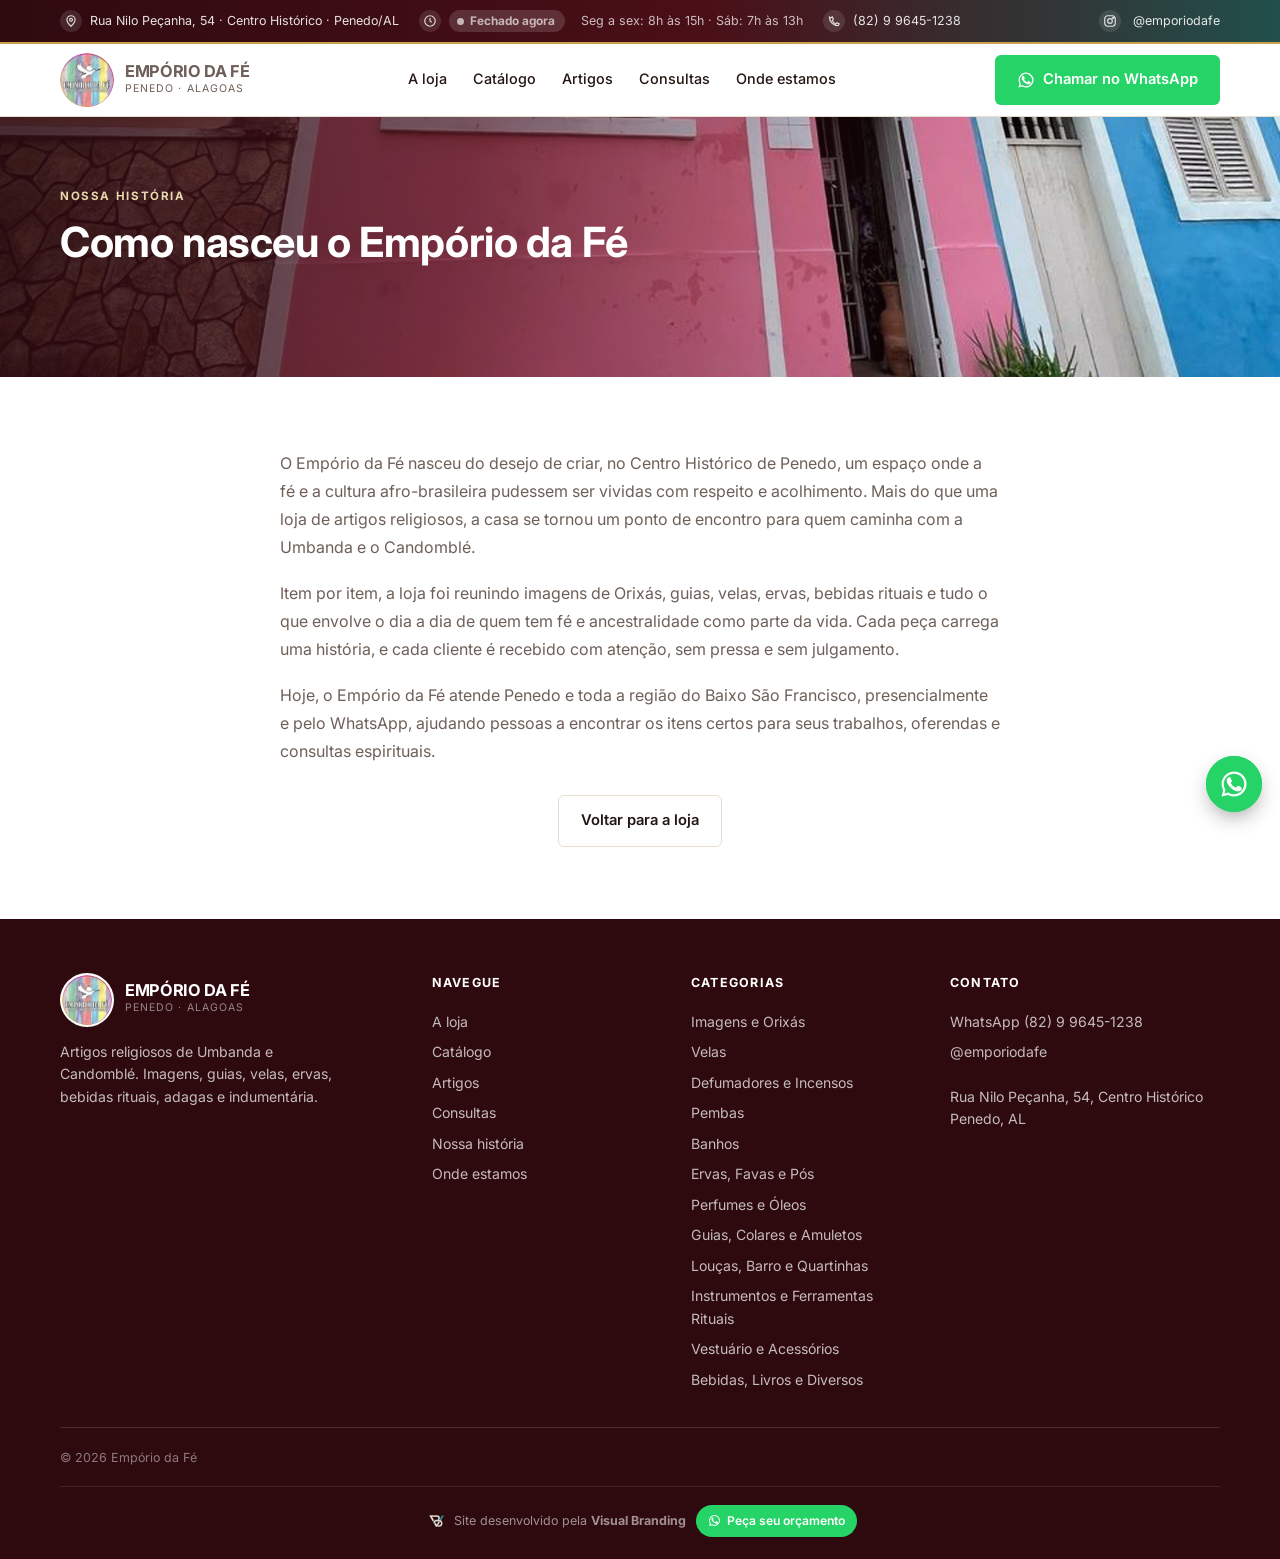
<file: nossa-historia.html>
<!DOCTYPE html>
<html lang="pt-BR">
<head>
<meta charset="UTF-8">
<meta name="viewport" content="width=device-width, initial-scale=1.0">
<title>Nossa história | Empório da Fé</title>
<meta name="description" content="Conheça a história do Empório da Fé, casa de Umbanda e Candomblé no Centro Histórico de Penedo, Alagoas.">
<link rel="canonical" href="https://www.emporiodafealagoas.com.br/nossa-historia.html">
<meta property="og:type" content="website">
<meta property="og:locale" content="pt_BR">
<meta property="og:site_name" content="Empório da Fé">
<meta property="og:url" content="https://www.emporiodafealagoas.com.br/nossa-historia.html">
<meta property="og:title" content="Nossa história | Empório da Fé">
<meta property="og:description" content="Conheça a história do Empório da Fé, casa de Umbanda e Candomblé no Centro Histórico de Penedo, Alagoas.">
<meta property="og:image" content="https://www.emporiodafealagoas.com.br/img/banner.jpg">
<meta name="twitter:card" content="summary_large_image">
<meta name="twitter:title" content="Nossa história | Empório da Fé">
<meta name="twitter:description" content="Conheça a história do Empório da Fé, casa de Umbanda e Candomblé no Centro Histórico de Penedo, Alagoas.">
<meta name="twitter:image" content="https://www.emporiodafealagoas.com.br/img/banner.jpg">
<meta name="robots" content="index, follow">
<link rel="icon" href="favicon.ico" sizes="any">
<link rel="icon" href="img/favicon-48.png" type="image/png" sizes="48x48">
<link rel="icon" href="img/favicon-96.png" type="image/png" sizes="96x96">
<link rel="icon" href="img/favicon-192.png" type="image/png" sizes="192x192">
<link rel="apple-touch-icon" href="img/apple-touch-icon.png" sizes="180x180">
<link rel="preconnect" href="https://fonts.googleapis.com">
<link rel="preconnect" href="https://fonts.gstatic.com" crossorigin>
<link href="https://fonts.googleapis.com/css2?family=Inter:wght@400;500;600;700;800&display=swap" rel="stylesheet">
<link rel="stylesheet" href="css/site.css">

</head>
<body>
<div id="progresso"></div>

<div class="topbar">
  <div class="wrap">
    <ul>
      <li><svg viewBox="0 0 24 24" fill="none" stroke="currentColor" stroke-width="2"><path d="M12 21s7-6.3 7-11a7 7 0 1 0-14 0c0 4.7 7 11 7 11Z"/><circle cx="12" cy="10" r="2.5"/></svg> Rua Nilo Peçanha, 54 · Centro Histórico · Penedo/AL</li>
      <li><svg viewBox="0 0 24 24" fill="none" stroke="currentColor" stroke-width="2"><circle cx="12" cy="12" r="9"/><path d="M12 7v5l3 2"/></svg> <span id="lojaStatus" class="status-pill">Aberto agora</span><span class="status-hrs">Seg a sex: 8h às 15h · Sáb: 7h às 13h</span></li>
      <li><svg viewBox="0 0 24 24" fill="none" stroke="currentColor" stroke-width="2"><path d="M4 5c0 8 7 15 15 15l2-3-4-2-2 2a13 13 0 0 1-6-6l2-2-2-4-3 2Z"/></svg> (82) 9 9645-1238</li>
    </ul>
    <ul>
      <li><a href="https://www.instagram.com/emporiodafe/" target="_blank" rel="noopener"><svg viewBox="0 0 24 24" fill="none" stroke="currentColor" stroke-width="2" style="margin-right:5px"><rect x="3" y="3" width="18" height="18" rx="5"/><circle cx="12" cy="12" r="4"/><circle cx="17.5" cy="6.5" r="1" fill="currentColor"/></svg>@emporiodafe</a></li>
    </ul>
  </div>
</div>

<header id="top">
  <div class="wrap bar">
    <a href="index.html" class="logo">
      <img src="img/logo.png" alt="Empório da Fé">
      <span><b>Empório da Fé</b><span>Penedo · Alagoas</span></span>
    </a>
    <nav class="desk">
      <a href="index.html#sobre">A loja</a>
      <a href="index.html#catalogo">Catálogo</a>
      <a href="index.html#artigos">Artigos</a>
      <a href="consultas.html">Consultas</a>
      <a href="index.html#local">Onde estamos</a>
    </nav>
    <div style="display:flex;align-items:center;gap:12px">
      <a href="https://wa.me/558296451238" data-msg="Olá! Vim pelo site do Empório da Fé e gostaria de falar com vocês." target="_blank" rel="noopener" class="btn btn-wa">
        <svg viewBox="0 0 24 24" fill="currentColor"><path d="M17.5 14.4c-.3-.2-1.8-.9-2-1-.3-.1-.5-.2-.7.1-.2.3-.7 1-.9 1.2-.2.2-.3.2-.6.1-1.6-.8-2.7-1.5-3.8-3.4-.3-.5.3-.5.8-1.5.1-.2 0-.4 0-.5l-1-2.3c-.2-.6-.5-.5-.7-.5h-.6c-.2 0-.5.1-.8.4-.3.3-1 1-1 2.5s1.1 2.9 1.2 3.1c.1.2 2.1 3.2 5.1 4.5 1.9.8 2.6.9 3.5.7.6-.1 1.8-.7 2-1.4.3-.7.3-1.3.2-1.4-.1-.1-.3-.2-.6-.3Z"/><path d="M12 2a10 10 0 0 0-8.6 15L2 22l5.1-1.3A10 10 0 1 0 12 2Zm0 18.2c-1.5 0-3-.4-4.3-1.2l-.3-.2-3 .8.8-3-.2-.3A8.2 8.2 0 1 1 12 20.2Z"/></svg>
        Chamar no WhatsApp
      </a>
      <button class="burger" id="burger" aria-label="Menu"><span></span></button>
    </div>
  </div>
</header>

<div class="mobnav" id="mobnav">
  <a href="index.html#sobre">A loja</a>
  <a href="index.html#catalogo">Catálogo</a>
  <a href="index.html#artigos">Artigos</a>
  <a href="consultas.html">Consultas</a>
  <a href="index.html#local">Onde estamos</a>
  <a href="https://wa.me/558296451238" data-msg="Olá! Vim pelo site do Empório da Fé e gostaria de falar com vocês." target="_blank" rel="noopener" class="btn btn-wa">Chamar no WhatsApp</a>
</div>

<section class="banner" style="min-height:260px">
  <div class="banner-img"><img src="img/banner.jpg" alt="Fachada do Empório da Fé"></div>
  <div class="wrap">
    <div class="banner-in">
      <div class="label">Nossa história</div>
      <h1 style="font-size:clamp(1.8rem,4vw,2.6rem)">Como nasceu o Empório da Fé</h1>
    </div>
  </div>
</section>

<section class="sec">
  <div class="wrap" style="max-width:760px">
    <div class="rv" style="display:grid;gap:18px;font-size:1rem;color:var(--gray);line-height:1.75">
      <p>O Empório da Fé nasceu do desejo de criar, no Centro Histórico de Penedo, um espaço onde a fé e a cultura afro-brasileira pudessem ser vividas com respeito e acolhimento. Mais do que uma loja de artigos religiosos, a casa se tornou um ponto de encontro para quem caminha com a Umbanda e o Candomblé.</p>
      <p>Item por item, a loja foi reunindo imagens de Orixás, guias, velas, ervas, bebidas rituais e tudo o que envolve o dia a dia de quem tem fé e ancestralidade como parte da vida. Cada peça carrega uma história, e cada cliente é recebido com atenção, sem pressa e sem julgamento.</p>
      <p>Hoje, o Empório da Fé atende Penedo e toda a região do Baixo São Francisco, presencialmente e pelo WhatsApp, ajudando pessoas a encontrar os itens certos para seus trabalhos, oferendas e consultas espirituais.</p>
    </div>
    <div class="como-cta rv" style="margin-top:30px">
      <a href="index.html#sobre" class="btn btn-out">Voltar para a loja</a>
    </div>
  </div>
</section>
<footer>
  <div class="wrap">
    <div class="f-grid">
      <div>
        <a href="index.html" class="logo">
          <img src="img/logo.png" alt="Empório da Fé">
          <span><b>Empório da Fé</b><span>Penedo · Alagoas</span></span>
        </a>
        <p>Artigos religiosos de Umbanda e Candomblé. Imagens, guias, velas, ervas, bebidas rituais, adagas e indumentária.</p>
      </div>
      <div class="f-col">
        <b class="t">Navegue</b>
        <a href="index.html#sobre">A loja</a>
        <a href="index.html#catalogo">Catálogo</a>
        <a href="index.html#artigos">Artigos</a>
        <a href="consultas.html">Consultas</a>
        <a href="nossa-historia.html">Nossa história</a>
        <a href="index.html#local">Onde estamos</a>
      </div>
      <div class="f-col">
        <b class="t">Categorias</b>
        <a href="index.html#c=Imagens%20e%20Orix%C3%A1s">Imagens e Orixás</a>
        <a href="index.html#c=Velas">Velas</a>
        <a href="index.html#c=Defumadores%20e%20Incensos">Defumadores e Incensos</a>
        <a href="index.html#c=Pembas">Pembas</a>
        <a href="index.html#c=Banhos">Banhos</a>
        <a href="index.html#c=Ervas%2C%20Favas%20e%20P%C3%B3s">Ervas, Favas e Pós</a>
        <a href="index.html#c=Perfumes%20e%20%C3%93leos">Perfumes e Óleos</a>
        <a href="index.html#c=Guias%2C%20Colares%20e%20Amuletos">Guias, Colares e Amuletos</a>
        <a href="index.html#c=Lou%C3%A7as%2C%20Barro%20e%20Quartinhas">Louças, Barro e Quartinhas</a>
        <a href="index.html#c=Instrumentos%20e%20Ferramentas%20Rituais">Instrumentos e Ferramentas Rituais</a>
        <a href="index.html#c=Vestu%C3%A1rio%20e%20Acess%C3%B3rios">Vestuário e Acessórios</a>
        <a href="index.html#c=Bebidas%2C%20Livros%20e%20Diversos">Bebidas, Livros e Diversos</a>
      </div>
      <div class="f-col">
        <b class="t">Contato</b>
        <a href="https://wa.me/558296451238" data-msg="Olá! Vim pelo site do Empório da Fé e gostaria de falar com vocês." target="_blank" rel="noopener">WhatsApp (82) 9 9645-1238</a>
        <a href="https://www.instagram.com/emporiodafe/" target="_blank" rel="noopener">@emporiodafe</a>
        <p>Rua Nilo Peçanha, 54, Centro Histórico<br>Penedo, AL</p>
      </div>
    </div>
    <div class="f-bot">
      <span>© 2026 Empório da Fé</span>
    </div>
    <div class="f-dev">
      <img src="img/visual-branding-logo.webp" alt="Visual Branding">
      <span>Site desenvolvido pela <b>Visual Branding</b></span>
      <a class="f-dev-wa" href="https://wa.me/5579988654910?text=Ol%C3%A1%21%20Vi%20o%20site%20do%20Emp%C3%B3rio%20da%20F%C3%A9%2C%20feito%20pela%20Visual%20Branding%2C%20e%20gostaria%20de%20um%20or%C3%A7amento%20para%20o%20meu%20site." target="_blank" rel="noopener">
        <svg viewBox="0 0 24 24" fill="currentColor"><path d="M12 2a10 10 0 0 0-8.6 15L2 22l5.1-1.3A10 10 0 1 0 12 2Zm0 18.2c-1.5 0-3-.4-4.3-1.2l-.3-.2-3 .8.8-3-.2-.3A8.2 8.2 0 1 1 12 20.2Z"/><path d="M17.5 14.4c-.3-.2-1.8-.9-2-1-.3-.1-.5-.2-.7.1-.2.3-.7 1-.9 1.2-.2.2-.3.2-.6.1-1.6-.8-2.7-1.5-3.8-3.4-.3-.5.3-.5.8-1.5.1-.2 0-.4 0-.5l-1-2.3c-.2-.6-.5-.5-.7-.5h-.6c-.2 0-.5.1-.8.4-.3.3-1 1-1 2.5s1.1 2.9 1.2 3.1c.1.2 2.1 3.2 5.1 4.5 1.9.8 2.6.9 3.5.7.6-.1 1.8-.7 2-1.4.3-.7.3-1.3.2-1.4-.1-.1-.3-.2-.6-.3Z"/></svg>
        Peça seu orçamento
      </a>
    </div>
  </div>
</footer>

<a class="wa-float" href="https://wa.me/558296451238" data-msg="Olá! Vim pelo site do Empório da Fé e gostaria de falar com vocês." target="_blank" rel="noopener" aria-label="Chamar no WhatsApp">
  <svg viewBox="0 0 24 24" fill="currentColor"><path d="M12 2a10 10 0 0 0-8.6 15L2 22l5.1-1.3A10 10 0 1 0 12 2Zm0 18.2c-1.5 0-3-.4-4.3-1.2l-.3-.2-3 .8.8-3-.2-.3A8.2 8.2 0 1 1 12 20.2Z"/><path d="M17.5 14.4c-.3-.2-1.8-.9-2-1-.3-.1-.5-.2-.7.1-.2.3-.7 1-.9 1.2-.2.2-.3.2-.6.1-1.6-.8-2.7-1.5-3.8-3.4-.3-.5.3-.5.8-1.5.1-.2 0-.4 0-.5l-1-2.3c-.2-.6-.5-.5-.7-.5h-.6c-.2 0-.5.1-.8.4-.3.3-1 1-1 2.5s1.1 2.9 1.2 3.1c.1.2 2.1 3.2 5.1 4.5 1.9.8 2.6.9 3.5.7.6-.1 1.8-.7 2-1.4.3-.7.3-1.3.2-1.4-.1-.1-.3-.2-.6-.3Z"/></svg>
</a>

<button id="topo" aria-label="Voltar ao topo">
  <svg viewBox="0 0 24 24" fill="none" stroke="currentColor" stroke-width="2.2"><path d="M12 19V5M5 12l7-7 7 7"/></svg>
</button>


<div class="popup-ov" id="popupComunidade">
  <div class="popup-card">
    <button class="popup-close" data-popup-fechar="popupComunidade" aria-label="Fechar">×</button>
    <div class="popup-head">
      <svg viewBox="0 0 24 24" fill="currentColor"><path d="M12 2a10 10 0 0 0-8.6 15L2 22l5.1-1.3A10 10 0 1 0 12 2Zm0 18.2c-1.5 0-3-.4-4.3-1.2l-.3-.2-3 .8.8-3-.2-.3A8.2 8.2 0 1 1 12 20.2Z"/><path d="M17.5 14.4c-.3-.2-1.8-.9-2-1-.3-.1-.5-.2-.7.1-.2.3-.7 1-.9 1.2-.2.2-.3.2-.6.1-1.6-.8-2.7-1.5-3.8-3.4-.3-.5.3-.5.8-1.5.1-.2 0-.4 0-.5l-1-2.3c-.2-.6-.5-.5-.7-.5h-.6c-.2 0-.5.1-.8.4-.3.3-1 1-1 2.5s1.1 2.9 1.2 3.1c.1.2 2.1 3.2 5.1 4.5 1.9.8 2.6.9 3.5.7.6-.1 1.8-.7 2-1.4.3-.7.3-1.3.2-1.4-.1-.1-.3-.2-.6-.3Z"/></svg>
      <h3>Entre na nossa comunidade</h3>
      <p>Receba novidades e promoções direto no WhatsApp</p>
    </div>
    <div class="popup-body">
      <p>Participe do grupo da comunidade do Empório da Fé e fique por dentro das chegadas de peças novas e promoções.</p>
      <a href="https://chat.whatsapp.com/IuZo4cNGX0RIQbO5N7nPrb?s=sw&p=i&iam=2" target="_blank" rel="noopener" class="btn btn-wa">Entrar na comunidade</a>
    </div>
  </div>
</div>

<div class="popup-ov" id="popupSaida">
  <div class="popup-card">
    <button class="popup-close" data-popup-fechar="popupSaida" aria-label="Fechar">×</button>
    <div class="popup-head saida">
      <svg viewBox="0 0 24 24" fill="none" stroke="currentColor" stroke-width="2"><circle cx="12" cy="12" r="10"/><path d="M12 8v5M12 16h.01"/></svg>
      <h3>Não encontrou o que procurava?</h3>
      <p>A gente te ajuda pelo WhatsApp</p>
    </div>
    <div class="popup-body">
      <p>Antes de sair, chame a loja e diga o que você procura. Muitos itens são feitos por encomenda.</p>
      <a href="https://wa.me/558296451238?text=Ol%C3%A1!%20Vim%20pelo%20site%20do%20Emp%C3%B3rio%20da%20F%C3%A9%20e%20n%C3%A3o%20encontrei%20o%20que%20procurava.%20Podem%20me%20ajudar%3F" target="_blank" rel="noopener" class="btn btn-wa">Falar no WhatsApp</a>
    </div>
  </div>
</div>
<script>
const WA = 'https://wa.me/558296451238';
const waLink = msg => WA + '?text=' + encodeURIComponent(msg);
document.querySelectorAll('[data-msg]').forEach(a => { a.href = waLink(a.dataset.msg); });

function atualizaStatusLoja(){
  const el = document.getElementById('lojaStatus');
  if(!el) return;
  const agora = new Date();
  const dia = agora.getDay();
  const min = agora.getHours()*60 + agora.getMinutes();
  let aberto = false;
  if(dia>=1 && dia<=5){ aberto = min>=8*60 && min<15*60; }
  else if(dia===6){ aberto = min>=7*60 && min<13*60; }
  el.textContent = aberto ? 'Aberto agora' : 'Fechado agora';
  el.classList.toggle('status-open', aberto);
  el.classList.toggle('status-closed', !aberto);
}
atualizaStatusLoja();
setInterval(atualizaStatusLoja, 60000);

const mobnav = document.getElementById('mobnav');
const burgerBtn = document.getElementById('burger');
if(burgerBtn) burgerBtn.onclick = () => mobnav.classList.toggle('open');
if(mobnav) mobnav.querySelectorAll('a').forEach(a => a.onclick = () => mobnav.classList.remove('open'));

const btTopo = document.getElementById('topo');
if(btTopo){
  btTopo.onclick = () => scrollTo({top: 0, behavior: 'smooth'});
  addEventListener('scroll', () => btTopo.classList.toggle('on', scrollY > 900));
}

const progresso = document.getElementById('progresso');
const cabecalho = document.querySelector('header');
function atualizarScroll(){
  if(progresso){
    const max = document.documentElement.scrollHeight - innerHeight;
    progresso.style.width = (max > 0 ? Math.min(100, scrollY / max * 100) : 0) + '%';
  }
  if(cabecalho) cabecalho.classList.toggle('scrolled', scrollY > 30);
}
let ticScroll = false;
addEventListener('scroll', () => {
  if(ticScroll) return;
  ticScroll = true;
  requestAnimationFrame(() => { atualizarScroll(); ticScroll = false; });
}, {passive: true});
atualizarScroll();

const olho = new IntersectionObserver(es => {
  es.forEach(e => { if(e.isIntersecting){ e.target.classList.add('in'); olho.unobserve(e.target); } });
}, {threshold: .12, rootMargin: '0px 0px -40px'});
document.querySelectorAll('.rv, .sec-head').forEach(el => olho.observe(el));

function abrirPopup(id){ const el = document.getElementById(id); if(el) el.classList.add('open'); }
function fecharPopup(id){ const el = document.getElementById(id); if(el) el.classList.remove('open'); }
document.querySelectorAll('[data-popup-fechar]').forEach(b => b.addEventListener('click', () => fecharPopup(b.dataset.popupFechar)));
document.querySelectorAll('.popup-ov').forEach(ov => ov.addEventListener('click', e => { if(e.target === ov) ov.classList.remove('open'); }));

if(!sessionStorage.getItem('emporiodafe:popupComunidade')){
  setTimeout(() => {
    if(!document.querySelector('.popup-ov.open')) abrirPopup('popupComunidade');
    sessionStorage.setItem('emporiodafe:popupComunidade', '1');
  }, 3500);
}
if(!sessionStorage.getItem('emporiodafe:popupSaida')){
  document.addEventListener('mouseout', e => {
    if(e.clientY > 0) return;
    if(document.querySelector('.popup-ov.open')) return;
    abrirPopup('popupSaida');
    sessionStorage.setItem('emporiodafe:popupSaida', '1');
  });
}

function marcarImgs(){
  document.querySelectorAll('img').forEach(i => {
    if(i.classList.contains('ok')) return;
    if(i.complete && i.naturalWidth) i.classList.add('ok');
    else i.addEventListener('load', () => i.classList.add('ok'), {once: true});
  });
}
marcarImgs();
addEventListener('load', marcarImgs);
</script>
</body>
</html>
</file>
<file: css/site.css>
:root{
  --bordo:#6B1620;
  --bordo-dk:#4A0F17;
  --bordo-xdk:#2E0A0F;
  --dourado:#C9A24B;
  --dourado-cl:#E8D9AD;
  --wa:#25D366;
  --wa-dk:#1DA851;
  --ink:#241613;
  --gray:#6E6058;
  --line:#E7DED1;
  --soft:#FBF6EC;
  --white:#fff;
  --teal:#2E6E68;
  --teal-dk:#214F4B;
  --terra:#C06B3C;
  --terra-dk:#9C4F29;
  --rosa:#B8496B;
  --max:1200px;
}
*{box-sizing:border-box;margin:0;padding:0}
html{scroll-behavior:smooth}
body{
  font-family:'Inter',system-ui,-apple-system,sans-serif;
  background:var(--white);color:var(--ink);line-height:1.6;
  -webkit-font-smoothing:antialiased;overflow-x:hidden;font-size:16px;
}
img{max-width:100%;display:block}
[hidden]{display:none !important}
a{color:inherit;text-decoration:none}
button{font-family:inherit;cursor:pointer;border:none;background:none}
.wrap{width:100%;max-width:var(--max);margin:0 auto;padding:0 20px}
h1,h2,h3{line-height:1.15;letter-spacing:-.02em;font-weight:700}
h2{font-size:clamp(1.6rem,3vw,2.15rem)}
h3{font-size:1.05rem;font-weight:600}
.label{font-size:.72rem;font-weight:700;letter-spacing:.14em;text-transform:uppercase;color:var(--bordo)}
.sec{padding:72px 0}
.sec-soft{background:var(--soft)}
.sec-head{max-width:620px;margin-bottom:34px}
.sec-head h2{margin:10px 0 12px}
.sec-head p{color:var(--gray);font-size:1rem}

.btn{display:inline-flex;align-items:center;justify-content:center;gap:8px;padding:13px 22px;border-radius:6px;font-size:.92rem;font-weight:600;transition:background .18s,color .18s,border-color .18s}
.btn svg{width:18px;height:18px;flex:none}
.btn-wa{background:var(--wa);color:#fff}
.btn-wa:hover{background:var(--wa-dk)}
.btn-bordo{background:var(--bordo);color:#fff}
.btn-bordo:hover{background:var(--bordo-dk)}
.btn-out{border:1.5px solid var(--line);color:var(--ink)}
.btn-out:hover{border-color:var(--bordo);color:var(--bordo)}
.btn-white-out{border:1.5px solid rgba(255,255,255,.55);color:#fff}
.btn-white-out:hover{background:#fff;color:var(--ink);border-color:#fff}

.topbar{background:linear-gradient(90deg,var(--bordo-xdk),var(--bordo-dk) 55%,var(--teal-dk));color:rgba(255,255,255,.88);font-size:.78rem;border-bottom:2px solid var(--dourado)}
.topbar .wrap{display:flex;justify-content:space-between;align-items:center;gap:16px;height:42px}
.topbar ul{display:flex;gap:20px;list-style:none}
.topbar li{display:flex;align-items:center;gap:8px}
.topbar li svg{width:22px;height:22px;padding:4px;border-radius:50%;background:rgba(255,255,255,.12);opacity:.95;flex:none}
.topbar a{display:flex;align-items:center;gap:7px}
.topbar a svg{width:22px;height:22px;padding:4px;border-radius:50%;background:rgba(255,255,255,.12);flex:none}
.topbar a:hover{color:var(--dourado-cl)}
.topbar a:hover svg{background:rgba(255,255,255,.22)}
.status-pill{display:inline-flex;align-items:center;gap:6px;font-weight:700;padding:2px 10px 2px 8px;border-radius:999px;margin-right:8px;font-size:.74rem}
.status-pill::before{content:'';width:7px;height:7px;border-radius:50%;background:currentColor}
.status-pill.status-open{background:rgba(46,110,104,.35);color:#B7E8CE}
.status-pill.status-closed{background:rgba(255,255,255,.14);color:rgba(255,255,255,.65)}
.status-hrs{color:rgba(255,255,255,.72)}

header{position:sticky;top:0;z-index:200;background:#fff;border-bottom:1px solid var(--line)}
.bar{display:flex;align-items:center;justify-content:space-between;gap:18px;height:72px}
.logo{display:flex;align-items:center;gap:11px}
.logo img{width:54px;height:54px;flex:none;border-radius:50%}
footer .logo img{background:#fff;padding:2px;border-radius:50%}
.logo b{font-size:1.02rem;font-weight:700;letter-spacing:-.02em;display:block;line-height:1.1}
.logo span{font-size:.66rem;color:var(--gray);letter-spacing:.1em;text-transform:uppercase}
nav.desk{display:flex;gap:26px}
nav.desk a{font-size:.9rem;font-weight:500;color:var(--ink);padding:6px 0;border-bottom:2px solid transparent}
nav.desk a:hover{color:var(--bordo);border-color:var(--bordo)}
.burger{display:none;width:40px;height:40px;border:1px solid var(--line);border-radius:6px;align-items:center;justify-content:center}
.burger span{display:block;width:17px;height:2px;background:var(--ink);position:relative}
.burger span::before,.burger span::after{content:'';position:absolute;left:0;width:17px;height:2px;background:var(--ink)}
.burger span::before{top:-5px}.burger span::after{top:5px}
.mobnav{display:none;position:fixed;inset:110px 0 0;z-index:190;background:#fff;padding:24px 20px;flex-direction:column}
.mobnav.open{display:flex}
.mobnav a{font-size:1.1rem;font-weight:500;padding:16px 0;border-bottom:1px solid var(--line)}
.mobnav .btn{margin-top:20px}

/* BANNER */
.banner{position:relative;min-height:560px;background:var(--bordo-dk);overflow:hidden}
.banner-img{position:absolute;inset:0}
.banner-img img{width:100%;height:100%;object-fit:cover}
.banner-img::after{
  content:'';position:absolute;inset:0;
  background:linear-gradient(100deg,rgba(46,10,15,.82) 0%,rgba(74,15,23,.68) 36%,rgba(74,15,23,.32) 58%,rgba(46,10,15,.08) 78%,rgba(46,10,15,.02) 100%);
}
.banner .wrap{position:relative;z-index:2;padding-top:70px;padding-bottom:70px}
.banner-in{max-width:620px;color:#fff}
.banner .label{color:var(--dourado-cl)}
.banner h1{font-size:clamp(2rem,4.6vw,3.15rem);margin:14px 0 16px;font-weight:700;letter-spacing:-.01em}
.banner p{font-size:1.06rem;color:rgba(255,255,255,.88);max-width:52ch}
.banner-cta{display:flex;gap:12px;flex-wrap:wrap;margin-top:28px}
.banner-cta .btn{padding:15px 26px;font-size:.96rem}
/* TICKER (faixa única animada, substitui bstrip + nums) */
.ticker{position:relative;z-index:2;background:#fff;border-top:1px solid var(--line);overflow:hidden}
.ticker-track{display:flex;width:max-content;padding:15px 0;animation:marquee 36s linear infinite}
.ticker:hover .ticker-track,.ticker:focus-within .ticker-track{animation-play-state:paused}
.tk-item{display:flex;align-items:center;gap:10px;white-space:nowrap;padding:0 30px;flex:none}
.tk-item + .tk-item{border-left:1px solid var(--line)}
.tk-item svg{width:20px;height:20px;color:var(--teal);flex:none}
.tk-item b{display:block;font-size:.9rem;font-weight:700;color:var(--ink);letter-spacing:-.01em}
.tk-item span{font-size:.78rem;color:var(--gray)}
@keyframes marquee{from{transform:translateX(0)}to{transform:translateX(-50%)}}
@media(prefers-reduced-motion:reduce){
  .ticker-track{animation:none;flex-wrap:wrap;justify-content:center;width:100%}
  .tk-dup{display:none}
}
@media(max-width:700px){.tk-item{padding:0 20px}}

/* BADGE ENTREGA */
.entrega-badge{display:inline-flex;align-items:center;gap:8px;background:var(--teal);color:#fff;font-size:.82rem;font-weight:700;padding:9px 16px;border-radius:999px;margin-bottom:16px;box-shadow:0 10px 24px -10px rgba(0,0,0,.5)}
.entrega-badge svg{width:18px;height:18px}
@media(prefers-reduced-motion:no-preference){
  @keyframes pulsa{0%,100%{box-shadow:0 0 0 0 rgba(46,110,104,.55)}50%{box-shadow:0 0 0 9px rgba(46,110,104,0)}}
  .entrega-badge{animation:pulsa 2.6s ease-in-out infinite}
}
@keyframes brilho2{0%,100%{opacity:.5}50%{opacity:1}}
.banner-glow{position:absolute;inset:0;z-index:1;background:radial-gradient(circle at 30% 40%,rgba(201,162,75,.18),transparent 55%);animation:brilho2 6s ease-in-out infinite;pointer-events:none}

/* BUSCA CATALOGO */
.cat-search{position:relative;max-width:320px;width:100%}
.cat-search input{width:100%;border:1.5px solid var(--line);border-radius:999px;padding:12px 16px 12px 42px;font-family:inherit;font-size:.9rem;background:#fff}
.cat-search input:focus{outline:none;border-color:var(--bordo)}
.cat-search svg{position:absolute;left:15px;top:50%;transform:translateY(-50%);width:17px;height:17px;color:var(--gray)}

/* CONSULTAS IMG */
.cons{padding:0;overflow:hidden}
.cons-img{aspect-ratio:16/9;overflow:hidden}
.cons-img img{width:100%;height:100%;object-fit:cover}
.cons-txt{padding:22px 24px 24px;display:flex;flex-direction:column;gap:10px;flex:1}

/* ARTIGOS */
.art-grid{display:grid;grid-template-columns:repeat(3,1fr);gap:20px}
.art-card{border:1px solid var(--line);border-radius:10px;overflow:hidden;background:#fff;display:flex;flex-direction:column;transition:transform .25s cubic-bezier(.2,.7,.3,1),box-shadow .25s}
.art-card:hover{transform:translateY(-4px);box-shadow:0 14px 28px -14px rgba(74,15,23,.4)}
.art-img{aspect-ratio:16/10;overflow:hidden}
.art-img img{width:100%;height:100%;object-fit:cover}
.art-in{padding:18px 20px 20px;display:flex;flex-direction:column;gap:8px;flex:1}
.art-cat{font-size:.68rem;font-weight:700;letter-spacing:.1em;text-transform:uppercase;color:var(--teal)}
.art-in h3{font-size:1.02rem}
.art-in p{font-size:.86rem;color:var(--gray);flex:1}
.art-link{font-size:.84rem;font-weight:600;color:var(--bordo)}
@media(max-width:900px){.art-grid{grid-template-columns:1fr}}

/* POPUPS */
.popup-ov{position:fixed;inset:0;z-index:700;background:rgba(46,10,15,.45);backdrop-filter:blur(6px);-webkit-backdrop-filter:blur(6px);display:none;align-items:center;justify-content:center;padding:20px;opacity:0;transition:opacity .3s}
.popup-ov.open{display:flex;opacity:1}
.popup-card{background:#fff;border-radius:16px;max-width:460px;width:100%;position:relative;overflow:hidden;box-shadow:0 30px 60px -20px rgba(0,0,0,.5);transform:translateY(16px) scale(.98);transition:transform .32s cubic-bezier(.2,.8,.3,1)}
.popup-ov.open .popup-card{transform:none}
.popup-head{background:linear-gradient(120deg,var(--teal),var(--teal-dk));padding:32px 30px 24px;color:#fff;text-align:center}
.popup-head.saida{background:linear-gradient(120deg,var(--bordo),var(--bordo-dk))}
.popup-head svg{width:40px;height:40px;margin-bottom:10px}
.popup-head h3{font-size:1.32rem;margin-bottom:6px}
.popup-head p{font-size:.92rem;color:rgba(255,255,255,.85)}
.popup-body{padding:22px 30px 30px;text-align:center}
.popup-body p{font-size:.92rem;color:var(--gray);margin-bottom:18px}
.popup-body .btn{width:100%}
.popup-close{position:absolute;top:10px;right:10px;width:30px;height:30px;border-radius:50%;background:rgba(255,255,255,.22);color:#fff;display:grid;place-items:center;font-size:1rem;z-index:2}

/* DIVISOR DE SEÇÃO */
.sec-divisor{background:var(--soft);line-height:0}
.sec-divisor svg{width:100%;height:34px;display:block}
.sec-divisor path{fill:#fff}

/* COMO FUNCIONA */
.como{background:var(--soft);padding:46px 0}
.como-grid{display:grid;grid-template-columns:repeat(3,1fr);gap:18px;counter-reset:passo}
.passo{position:relative;background:#fff;border:1px solid var(--line);border-radius:10px;padding:20px 20px 18px;transition:transform .25s cubic-bezier(.2,.7,.3,1),box-shadow .25s,border-color .2s}
.passo:hover{transform:translateY(-5px);box-shadow:0 16px 32px -16px rgba(74,15,23,.35);border-color:var(--dourado)}
.passo-n{width:36px;height:36px;border-radius:50%;background:var(--bordo);color:#fff;display:grid;place-items:center;font-weight:800;font-size:1rem;margin-bottom:12px}
.passo:nth-child(2) .passo-n{background:var(--terra)}
.passo:nth-child(3) .passo-n{background:var(--teal)}
.passo h3{margin-bottom:6px;font-size:1.02rem}
.passo p{font-size:.88rem;color:var(--gray)}
.passo-seta{position:absolute;top:28px;right:-26px;width:26px;color:var(--dourado);z-index:2}
@media(max-width:900px){.passo-seta{display:none}}
.como-cta{display:flex;justify-content:center;margin-top:22px}

/* SOBRE */
#sobre{padding:46px 0}
.about{display:grid;grid-template-columns:1fr 1.1fr;gap:52px;align-items:center;position:relative}
.about-img{border-radius:8px;overflow:hidden;aspect-ratio:1/1.02;position:relative}
.about-img img{width:100%;height:100%;object-fit:cover}
.about ul{list-style:none;margin:16px 0 20px;display:grid;gap:10px}
.about li{display:flex;gap:11px;font-size:.95rem;color:var(--gray)}
.about li svg{width:18px;height:18px;color:var(--bordo);flex:none;margin-top:3px}
.about-cta{display:flex;gap:12px;flex-wrap:wrap}
.about-deco{position:absolute;top:-22px;right:-22px;width:86px;height:86px;color:var(--dourado);opacity:.85;pointer-events:none;z-index:2}
@media(prefers-reduced-motion:no-preference){
  @keyframes gira{from{transform:rotate(0)}to{transform:rotate(360deg)}}
  .about-deco{animation:gira 22s linear infinite}
}
@media(max-width:1000px){.about-deco{display:none}}

/* CATALOGO */
.cat-bar{display:flex;justify-content:space-between;align-items:flex-end;gap:24px;flex-wrap:wrap;margin-bottom:26px}
.cat-grid{display:grid;grid-template-columns:repeat(4,1fr);gap:20px}
.ccard{position:relative;aspect-ratio:4/3;border-radius:8px;overflow:hidden;border:1px solid var(--line);display:block;text-align:left}
.ccard img{width:100%;height:100%;object-fit:cover;transition:transform .5s}
.ccard:hover img{transform:scale(1.05)}
.ccard::after{content:'';position:absolute;inset:0;background:linear-gradient(0deg,rgba(46,10,15,.92) 0%,rgba(46,10,15,.45) 45%,rgba(46,10,15,.08) 100%)}
.ccard-in{position:absolute;left:0;right:0;bottom:0;z-index:2;padding:16px;color:#fff}
.ccard-in b{display:block;font-size:1.05rem;font-weight:700;letter-spacing:-.02em}
.ccard-in i{display:inline-flex;align-items:center;gap:6px;font-style:normal;font-size:.78rem;font-weight:600;color:var(--dourado-cl);margin-top:9px}
.ccard-in i svg{width:14px;height:14px}
.cat-nav{display:flex;align-items:center;gap:16px;flex-wrap:wrap;margin-bottom:22px;padding-bottom:18px;border-bottom:1px solid var(--line)}
.voltar{display:inline-flex;align-items:center;gap:7px;font-size:.86rem;font-weight:600;color:var(--bordo-dk);border:1px solid var(--line);background:#fff;border-radius:6px;padding:9px 14px}
.voltar:hover{border-color:var(--bordo);color:var(--bordo)}
.voltar svg{width:15px;height:15px}
.cat-nav h3{font-size:1.25rem;font-weight:700}
.cat-nav .cnt{font-size:.84rem;color:var(--gray)}
.busca-vazia{grid-column:1/-1;padding:40px 20px;text-align:center;color:var(--gray);font-size:.92rem;background:#fff;border:1px solid var(--line);border-radius:8px}
.grid{display:grid;grid-template-columns:repeat(4,1fr);gap:20px}
.card{background:#fff;border:1px solid var(--line);border-radius:8px;overflow:hidden;display:flex;flex-direction:column;transition:border-color .2s,box-shadow .25s,transform .25s cubic-bezier(.2,.7,.3,1)}
.card:hover{border-color:#DCCBB0;box-shadow:0 14px 28px -14px rgba(74,15,23,.4);transform:translateY(-4px)}
.card-img{aspect-ratio:4/3;overflow:hidden;background:var(--soft);position:relative}
.card-img img{width:100%;height:100%;object-fit:cover;transition:transform .5s}
.card:hover .card-img img{transform:scale(1.04)}
.card-tag{position:absolute;top:10px;left:10px;background:rgba(255,255,255,.95);font-size:.64rem;font-weight:700;letter-spacing:.08em;text-transform:uppercase;color:var(--bordo-dk);padding:4px 9px;border-radius:4px}
.card-in{padding:15px;display:flex;flex-direction:column;flex:1;gap:5px}
.card-in h3{font-size:1rem}
.card-in p{font-size:.82rem;color:var(--gray);flex:1;line-height:1.45}
.card-foot{display:flex;align-items:center;justify-content:space-between;gap:8px;margin-top:10px;padding-top:12px;border-top:1px solid var(--line)}
.price{font-size:.88rem;color:var(--bordo-dk);font-weight:700;line-height:1.3}
.add{background:#fff;border:1.5px solid var(--bordo);color:var(--bordo);border-radius:6px;padding:8px 13px;font-size:.8rem;font-weight:600;white-space:nowrap;transition:.18s}
.add:hover{background:var(--bordo);color:#fff}
.add.done{background:var(--bordo-dk);border-color:var(--bordo-dk);color:#fff}
.card-var{font-size:.76rem;color:var(--bordo-dk);font-weight:600;background:var(--soft);border-radius:5px;padding:5px 8px;display:inline-block;width:fit-content}
.pager{display:flex;align-items:center;justify-content:center;gap:16px;margin-top:30px}
.pg-b{width:38px;height:38px;border-radius:50%;border:1px solid var(--line);background:#fff;color:var(--bordo-dk);display:grid;place-items:center;transition:.18s}
.pg-b svg{width:17px;height:17px}
.pg-b:hover:not(:disabled){border-color:var(--bordo);color:var(--bordo)}
.pg-b:disabled{opacity:.35;cursor:default}
.pg-n{font-size:.86rem;font-weight:600;color:var(--gray)}
.vchips{display:flex;flex-wrap:wrap;gap:8px;margin:4px 0 2px}
.vchip{border:1.5px solid var(--line);background:#fff;color:var(--ink);border-radius:999px;padding:7px 14px;font-size:.82rem;font-weight:600;transition:.18s}
.vchip:hover{border-color:var(--bordo)}
.vchip.on{background:var(--bordo);border-color:var(--bordo);color:#fff}
.cat-foot{margin-top:34px;padding:22px;background:#fff;border:1px solid var(--line);border-radius:8px;display:flex;align-items:center;justify-content:space-between;gap:20px;flex-wrap:wrap}
.cat-foot p{font-size:.92rem;color:var(--gray);max-width:60ch}
.cat-foot b{color:var(--ink)}

/* FAIXA */
.faixa{position:relative;padding:64px 0;color:#fff;overflow:hidden}
.faixa-img{position:absolute;inset:0;background:linear-gradient(120deg,var(--bordo-xdk),var(--bordo-dk))}
.faixa .wrap{position:relative;z-index:2;display:flex;align-items:center;justify-content:space-between;gap:30px;flex-wrap:wrap}
.faixa h2{font-size:clamp(1.4rem,2.6vw,1.9rem);max-width:24ch}
.faixa p{color:rgba(255,255,255,.85);font-size:.95rem;margin-top:8px;max-width:46ch}

/* INSTAGRAM */
.ig{overflow:hidden}
.ig-grid{display:grid;grid-template-columns:minmax(260px,360px) 1fr;gap:40px;align-items:center;justify-content:center}
.ig-txt{max-width:360px}
.ig-txt .btn{margin-top:22px}
.devices{display:flex;align-items:center;justify-content:center;gap:26px;position:relative}
.laptop{width:400px;flex:none}
.laptop-screen{background:#111;border-radius:14px 14px 0 0;padding:14px 14px 0;box-shadow:0 20px 44px -18px rgba(74,15,23,.5)}
.laptop-bar{display:flex;gap:5px;padding-bottom:10px}
.laptop-bar span{width:8px;height:8px;border-radius:50%;background:#444}
.laptop-inner{background:#fff;border-radius:6px 6px 0 0;overflow:hidden;aspect-ratio:16/11}
.laptop-base{height:14px;background:linear-gradient(180deg,#2a2a2a,#161616);border-radius:0 0 10px 10px;position:relative}
.laptop-base::after{content:'';position:absolute;left:50%;top:0;transform:translateX(-50%);width:70px;height:5px;background:#3a3a3a;border-radius:0 0 6px 6px}
.phone{width:168px;flex:none;border:8px solid #111;border-radius:30px;background:#111;box-shadow:0 20px 44px -16px rgba(74,15,23,.55);position:relative;z-index:2}
.phone-screen{border-radius:22px;overflow:hidden;aspect-ratio:9/19.5;background:#fff;position:relative}
.phone-notch{position:absolute;top:0;left:50%;transform:translateX(-50%);width:58px;height:16px;background:#111;border-radius:0 0 10px 10px;z-index:3}
.igui-head{display:flex;align-items:center;gap:8px;padding:10px 10px 8px;border-bottom:1px solid #eee}
.igui-ava{width:30px;height:30px;border-radius:50%;overflow:hidden;flex:none;border:1.5px solid var(--dourado)}
.igui-ava img{width:100%;height:100%;object-fit:cover}
.igui-name{font-size:.62rem;font-weight:700}
.igui-sub{font-size:.52rem;color:var(--gray)}
.igui-grid{display:grid;grid-template-columns:repeat(3,1fr);gap:1.5px}
.igui-grid div{aspect-ratio:1/1;overflow:hidden}
.igui-grid img{width:100%;height:100%;object-fit:cover}
.laptop .igui-head{padding:16px 16px 12px}
.laptop .igui-ava{width:46px;height:46px}
.laptop .igui-name{font-size:.95rem}
.laptop .igui-sub{font-size:.78rem}
.laptop .igui-grid{gap:3px}
@media(max-width:900px){
  .ig-grid{grid-template-columns:1fr}
  .devices{flex-direction:column}
  .laptop{width:300px}
  .phone{display:none}
}

/* CONSULTAS */
.cons-grid{display:grid;grid-template-columns:repeat(2,1fr);gap:20px}
.cons{border:1px solid var(--line);border-radius:10px;padding:26px;background:#fff;display:flex;flex-direction:column;gap:10px}
.cons h3{font-size:1.1rem}
.cons p{font-size:.9rem;color:var(--gray);flex:1}
.cons .price{font-size:1.1rem;margin-top:6px}

/* FAQ */
.faq{max-width:760px}
.faq details{border:1px solid var(--line);border-radius:8px;background:#fff;margin-bottom:10px;overflow:hidden}
.faq summary{padding:16px 46px 16px 18px;font-weight:600;font-size:.97rem;cursor:pointer;position:relative;list-style:none}
.faq summary::-webkit-details-marker{display:none}
.faq summary::after{content:'+';position:absolute;right:18px;top:50%;transform:translateY(-50%);font-size:1.2rem;color:var(--bordo);font-weight:400}
.faq details[open] summary::after{content:'\2212'}
.faq details[open] summary{border-bottom:1px solid var(--line)}
.faq .r{padding:14px 18px 18px;font-size:.93rem;color:var(--gray)}
.faq .r a{font-weight:600}

/* LOCAL */
.loc{display:grid;grid-template-columns:1.25fr 1fr;gap:34px;align-items:start}
.loc-map{border:1px solid var(--line);border-radius:8px;overflow:hidden;position:relative;aspect-ratio:1000/560;background:#fff}
.loc-map iframe{width:100%;height:100%;border:0;display:block}
.loc-info{border:1px solid var(--line);border-radius:8px;padding:26px;background:#fff}
.loc-info h3{font-size:1.15rem;margin-bottom:4px}
.loc-info .end{font-size:.95rem;color:var(--gray);margin-bottom:20px}
.loc-row{display:flex;gap:12px;padding:13px 0;border-top:1px solid var(--line)}
.loc-row svg{width:18px;height:18px;color:var(--bordo);flex:none;margin-top:3px}
.loc-row b{display:block;font-size:.72rem;letter-spacing:.1em;text-transform:uppercase;color:var(--gray);font-weight:600;margin-bottom:2px}
.loc-row p{font-size:.92rem}
.loc-info .btn{width:100%;margin-top:18px}

/* FOOTER */
footer{background:var(--bordo-xdk);color:rgba(255,255,255,.72);padding:54px 0 22px;font-size:.88rem}
.f-grid{display:grid;grid-template-columns:1.5fr 1fr 1fr 1.2fr;gap:34px;padding-bottom:32px;border-bottom:1px solid rgba(255,255,255,.14)}
footer .logo b{color:#fff}
footer .logo span{color:rgba(255,255,255,.5)}
.f-grid > div > p{margin-top:14px;max-width:32ch;line-height:1.6}
.f-col b.t{display:block;color:#fff;font-size:.78rem;letter-spacing:.1em;text-transform:uppercase;margin-bottom:14px}
.f-col a,.f-col p{display:block;padding:4px 0}
.f-col a:hover{color:var(--dourado-cl)}
.f-bot{display:flex;justify-content:space-between;gap:14px;flex-wrap:wrap;padding-top:20px;font-size:.78rem;color:rgba(255,255,255,.45)}
.f-dev{display:flex;align-items:center;justify-content:center;gap:10px;flex-wrap:wrap;margin-top:18px;padding-top:18px;border-top:1px solid rgba(255,255,255,.1);font-size:.78rem;color:rgba(255,255,255,.55)}
.f-dev img{width:20px;height:20px;border-radius:5px;flex:none}
.f-dev a.f-dev-wa{display:inline-flex;align-items:center;gap:6px;background:var(--wa);color:#fff;font-weight:600;font-size:.76rem;padding:6px 12px;border-radius:999px;transition:transform .15s,background .15s}
.f-dev a.f-dev-wa:hover{background:var(--wa-dk);transform:translateY(-1px)}
.f-dev a.f-dev-wa svg{width:13px;height:13px}

/* FLUTUANTES */
.wa-float{position:fixed;right:18px;bottom:88px;z-index:300;width:56px;height:56px;border-radius:50%;background:var(--wa);display:grid;place-items:center;box-shadow:0 8px 22px -6px rgba(0,0,0,.45);transition:transform .2s}
.wa-float:hover{transform:scale(1.07)}
.wa-float svg{width:30px;height:30px;color:#fff}
.fab{position:fixed;right:18px;bottom:18px;z-index:300;background:var(--bordo-dk);color:#fff;border-radius:8px;padding:13px 18px;display:flex;align-items:center;gap:9px;font-size:.88rem;font-weight:600;box-shadow:0 8px 22px -8px rgba(0,0,0,.5)}
.fab svg{width:17px;height:17px}
.fab-n{background:var(--dourado);color:var(--bordo-xdk);border-radius:999px;min-width:21px;height:21px;display:grid;place-items:center;font-size:.74rem;font-weight:700;padding:0 6px}
.dbg{position:fixed;inset:0;background:rgba(46,10,15,.5);z-index:400;opacity:0;pointer-events:none;transition:.25s}
.dbg.open{opacity:1;pointer-events:auto}
.drawer{position:fixed;top:0;right:0;bottom:0;width:min(410px,100%);z-index:401;background:#fff;display:flex;flex-direction:column;transform:translateX(100%);transition:transform .32s ease}
.drawer.open{transform:none}
.d-head{padding:22px;border-bottom:1px solid var(--line);display:flex;justify-content:space-between;align-items:flex-start;gap:14px}
.d-head h3{font-size:1.15rem}
.d-head p{font-size:.82rem;color:var(--gray);margin-top:3px}
.d-close{width:34px;height:34px;border:1px solid var(--line);border-radius:6px;display:grid;place-items:center;color:var(--gray);flex:none}
.d-body{flex:1;overflow-y:auto;padding:16px 22px}
.d-item{display:flex;gap:12px;align-items:center;padding:11px 0;border-bottom:1px solid var(--line)}
.d-thumb{width:46px;height:46px;border-radius:6px;overflow:hidden;flex:none;background:var(--soft)}
.d-thumb img{width:100%;height:100%;object-fit:cover}
.d-item b{font-size:.88rem;font-weight:600;display:block}
.d-item span{font-size:.74rem;color:var(--gray)}
.qtd{display:inline-flex;align-items:center;border:1px solid var(--line);border-radius:6px;overflow:hidden}
.qtd button{width:34px;height:38px;font-size:1.05rem;font-weight:600;color:var(--bordo-dk);background:#fff}
.qtd button:hover{background:var(--soft)}
.qtd b{min-width:30px;text-align:center;font-size:.92rem}
.qtd.sm button{width:26px;height:28px;font-size:.9rem}
.qtd.sm b{min-width:22px;font-size:.84rem}
.d-nome{flex:1;min-width:0}
.d-nome b{overflow:hidden;text-overflow:ellipsis;white-space:nowrap}
.d-nome span{display:block}
.d-empty{text-align:center;padding:46px 10px;color:var(--gray);font-size:.9rem;line-height:1.6}
.d-foot{padding:18px 22px 22px;border-top:1px solid var(--line);background:var(--soft)}
.d-foot label{font-size:.72rem;letter-spacing:.08em;text-transform:uppercase;color:var(--gray);font-weight:600;display:block;margin-bottom:6px}
.d-foot input,.d-foot textarea{width:100%;border:1px solid var(--line);border-radius:6px;padding:11px 13px;font-family:inherit;font-size:.9rem;margin-bottom:12px;resize:vertical;background:#fff}
.d-foot input:focus,.d-foot textarea:focus{outline:2px solid var(--bordo);outline-offset:0}
.d-foot .btn{width:100%}

/* FICHA DO PRODUTO */
.modal{position:fixed;inset:0;z-index:500;background:rgba(46,10,15,.55);backdrop-filter:blur(3px);display:none;align-items:center;justify-content:center;padding:20px;opacity:0;transition:opacity .28s}
.modal.open{display:flex;opacity:1}
.m-card{background:#fff;border-radius:10px;width:min(820px,100%);max-height:90vh;overflow:auto;position:relative;display:flex;flex-direction:column;transform:translateY(18px) scale(.985);opacity:0;transition:transform .34s cubic-bezier(.2,.8,.3,1),opacity .34s}
.modal.open .m-card{transform:none;opacity:1}
.m-fechar{position:absolute;top:12px;right:12px;z-index:2;width:36px;height:36px;border-radius:50%;background:rgba(255,255,255,.94);border:1px solid var(--line);display:grid;place-items:center;font-size:1rem;color:var(--ink)}
.m-in{display:grid;grid-template-columns:1fr 1fr}
.m-img{background:var(--soft);aspect-ratio:1/1;position:relative}
.m-img img{width:100%;height:100%;object-fit:cover}
.m-img-nav{position:absolute;top:50%;transform:translateY(-50%);width:38px;height:38px;border-radius:50%;background:rgba(255,255,255,.92);border:1px solid var(--line);display:grid;place-items:center;color:var(--ink);z-index:2;transition:.18s}
.m-img-nav:hover{background:#fff;border-color:var(--bordo)}
.m-img-nav.prev{left:12px}
.m-img-nav.next{right:12px}
.m-img-nav svg{width:20px;height:20px}
.m-txt{padding:30px 28px;display:flex;flex-direction:column}
.m-cat{font-size:.7rem;font-weight:700;letter-spacing:.12em;text-transform:uppercase;color:var(--bordo)}
.m-txt h3{font-size:1.5rem;font-weight:700;margin:6px 0 4px;letter-spacing:-.02em}
.m-preco{font-size:1.1rem;font-weight:800;color:var(--bordo-dk);margin-bottom:10px}
.m-txt p{font-size:.95rem;color:var(--gray);flex:1}
.m-acao{display:flex;align-items:center;gap:10px;margin:18px 0 12px;flex-wrap:wrap}
.m-acao .btn{flex:1;min-width:150px}
.m-wa{font-size:.86rem;font-weight:600;color:var(--bordo);border-top:1px solid var(--line);padding-top:14px}
.m-wa:hover{color:var(--bordo-dk)}

/* VOLTAR AO TOPO */
#topo{position:fixed;left:18px;bottom:18px;z-index:290;width:44px;height:44px;border-radius:50%;background:#fff;border:1px solid var(--line);display:grid;place-items:center;box-shadow:0 6px 18px -8px rgba(0,0,0,.4);opacity:0;pointer-events:none;transition:opacity .25s,transform .25s}
#topo.on{opacity:1;pointer-events:auto}
#topo:hover{transform:translateY(-3px)}
#topo svg{width:19px;height:19px;color:var(--bordo-dk)}
.fab.cheio{background:var(--bordo)}

/* STATUS */
.st{display:inline-flex;align-items:center;gap:6px;font-weight:600;color:rgba(255,255,255,.72)}
.st::before{content:'';width:7px;height:7px;border-radius:50%;background:#9CA3AF}
.st.on{color:var(--dourado-cl)}
.st.on::before{background:var(--dourado);box-shadow:0 0 0 3px rgba(201,162,75,.28)}

@media(max-width:1000px){
  .grid,.cat-grid{grid-template-columns:repeat(2,1fr)}
  .about,.loc{grid-template-columns:1fr;gap:30px}
  .como-grid{grid-template-columns:1fr}
  .cons-grid{grid-template-columns:1fr}
  .f-grid{grid-template-columns:1fr 1fr}
  nav.desk,.topbar ul li:nth-child(2){display:none}
  .burger{display:flex}
  .bar .btn{display:none}
  .banner{min-height:auto;display:block}
  .banner .wrap{padding-top:54px;padding-bottom:54px}
  .bstrip .wrap{grid-template-columns:1fr}
  .bs + .bs{border-left:none;border-top:1px solid var(--line)}
}
@media(max-width:620px){
  .sec{padding:52px 0}
  .grid{grid-template-columns:1fr 1fr;gap:12px}
  .cat-grid{grid-template-columns:1fr;gap:12px}
  .ccard{aspect-ratio:16/9}
  .card-in{padding:12px}
  .card-in h3{font-size:.9rem}
  .card-in p{display:none}
  .card-foot{flex-direction:column;align-items:stretch;gap:8px}
  .add{width:100%;text-align:center}
  .nums .wrap{grid-template-columns:1fr 1fr;gap:18px}
  .topbar .wrap{justify-content:center}
  .topbar ul li:first-child{display:none}
  .f-grid{grid-template-columns:1fr;gap:26px}
  .cat-foot{flex-direction:column;align-items:flex-start}
  .fab{right:14px;bottom:14px;padding:13px 18px}
  #topo{left:14px;bottom:14px;width:40px;height:40px}
  .m-in{grid-template-columns:1fr}
  .m-img{aspect-ratio:16/10}
  .m-txt{padding:22px 20px}
  .modal{padding:0}
  .m-card{max-height:100vh;border-radius:0}
}

/* ===================== EFEITOS ===================== */
@media (prefers-reduced-motion: reduce){
  *,*::before,*::after{animation-duration:.01ms !important;animation-iteration-count:1 !important;transition-duration:.01ms !important}
  html{scroll-behavior:auto}
}
.rv{opacity:0;transform:translateY(18px);transition:opacity .75s cubic-bezier(.2,.7,.3,1),transform .75s cubic-bezier(.2,.7,.3,1)}
.rv.in{opacity:1;transform:none}
.rv.d1{transition-delay:.09s}.rv.d2{transition-delay:.18s}.rv.d3{transition-delay:.27s}

@keyframes brilho{0%{background-position:160% 0}100%{background-position:-60% 0}}
.card-img,.ccard,.m-img,.about-img,.d-thumb{
  background:linear-gradient(100deg,#F1E9D8 36%,#E8DAB8 50%,#F1E9D8 64%);
  background-size:220% 100%;animation:brilho 1.5s linear infinite;
}
.card-img:has(img.ok),.ccard:has(img.ok),.m-img:has(img.ok),.about-img:has(img.ok),.d-thumb:has(img.ok){animation:none;background:var(--soft)}
.card-img img,.ccard img,.m-img img,.about-img img,.d-thumb img{opacity:0;transition:opacity .55s ease}
img.ok{opacity:1}

.banner-img{will-change:transform}
.banner-in>*{animation:sobe .85s both cubic-bezier(.2,.7,.3,1)}
.banner-in>*:nth-child(2){animation-delay:.08s}
.banner-in>*:nth-child(3){animation-delay:.16s}
.banner-in>*:nth-child(4){animation-delay:.24s}
@keyframes sobe{from{opacity:0;transform:translateY(22px)}to{opacity:1;transform:none}}

@keyframes pop{from{opacity:0;transform:translateY(14px)}to{opacity:1;transform:none}}
.card,.ccard,.passo{animation:pop .5s both cubic-bezier(.2,.7,.3,1);animation-delay:calc(var(--i,0) * 45ms)}
.ccard::before{content:'';position:absolute;inset:0;z-index:1;opacity:0;transition:opacity .4s;background:linear-gradient(0deg,rgba(201,162,75,.5),rgba(201,162,75,0) 60%)}
.ccard:hover::before{opacity:1}

header .bar{transition:height .3s cubic-bezier(.2,.7,.3,1)}
header .logo img{transition:width .3s,height .3s}
header.scrolled .bar{height:62px}
header.scrolled .logo img{width:44px;height:44px}

.wa-float::after{content:'';position:absolute;inset:0;border-radius:50%;border:2px solid var(--wa);animation:anel 2.8s cubic-bezier(.2,.7,.3,1) infinite}
@keyframes anel{0%{transform:scale(1);opacity:.55}70%,100%{transform:scale(1.65);opacity:0}}

@keyframes bump{0%{transform:none}35%{transform:scale(1.09) translateY(-3px)}100%{transform:none}}
.fab.bump{animation:bump .42s cubic-bezier(.2,.7,.3,1)}
.fab-n{transition:transform .25s cubic-bezier(.2,.8,.3,1)}
.fab.bump .fab-n{transform:scale(1.3)}
.add{position:relative;overflow:hidden}
.add.done{animation:bump .4s cubic-bezier(.2,.7,.3,1)}

.toast{
  position:fixed;left:50%;bottom:26px;transform:translate(-50%,16px);z-index:600;
  background:var(--bordo-xdk);color:#fff;font-size:.88rem;font-weight:500;
  padding:12px 20px;border-radius:999px;box-shadow:0 14px 34px -12px rgba(0,0,0,.55);
  opacity:0;pointer-events:none;transition:opacity .3s,transform .3s cubic-bezier(.2,.7,.3,1);
  display:flex;align-items:center;gap:9px;max-width:88vw;
}
.toast.on{opacity:1;transform:translate(-50%,0)}
.toast svg{width:16px;height:16px;color:var(--dourado);flex:none}

.sec-head h2{position:relative;display:inline-block}
.sec-head h2::after{content:'';position:absolute;left:0;bottom:-10px;height:3px;width:0;border-radius:2px;background:var(--dourado);transition:width .9s cubic-bezier(.2,.7,.3,1) .25s}
.sec-head.in h2::after{width:54px}

.btn-wa,.btn-bordo{position:relative;overflow:hidden}
.btn-wa::after,.btn-bordo::after{
  content:'';position:absolute;top:0;left:-130%;width:60%;height:100%;
  background:linear-gradient(100deg,rgba(255,255,255,0),rgba(255,255,255,.3),rgba(255,255,255,0));
  transform:skewX(-18deg);transition:left .65s cubic-bezier(.2,.7,.3,1);
}
.btn-wa:hover::after,.btn-bordo:hover::after{left:135%}

.btn:active,.add:active,.ccard:active,.card:active,.fab:active,.wa-float:active,.passo:active{transform:scale(.97)}
.ccard,.fab,.wa-float{transition:transform .15s cubic-bezier(.2,.7,.3,1)}

#progresso{position:fixed;top:0;left:0;height:3px;width:0%;z-index:999;background:linear-gradient(90deg,var(--bordo),var(--dourado));transition:width .1s linear}

@media (prefers-reduced-motion: no-preference){
  @keyframes boia{0%,100%{transform:translateY(0)}50%{transform:translateY(-6px)}}
  .wa-float{animation:boia 3.2s ease-in-out infinite}
  .wa-float:hover{animation-play-state:paused}
  @keyframes flutua{0%,100%{transform:translateY(0)}50%{transform:translateY(-10px)}}
  .phone{animation:flutua 5s ease-in-out infinite}
  .laptop{animation:flutua 5s ease-in-out infinite 1s}
}
</file>
